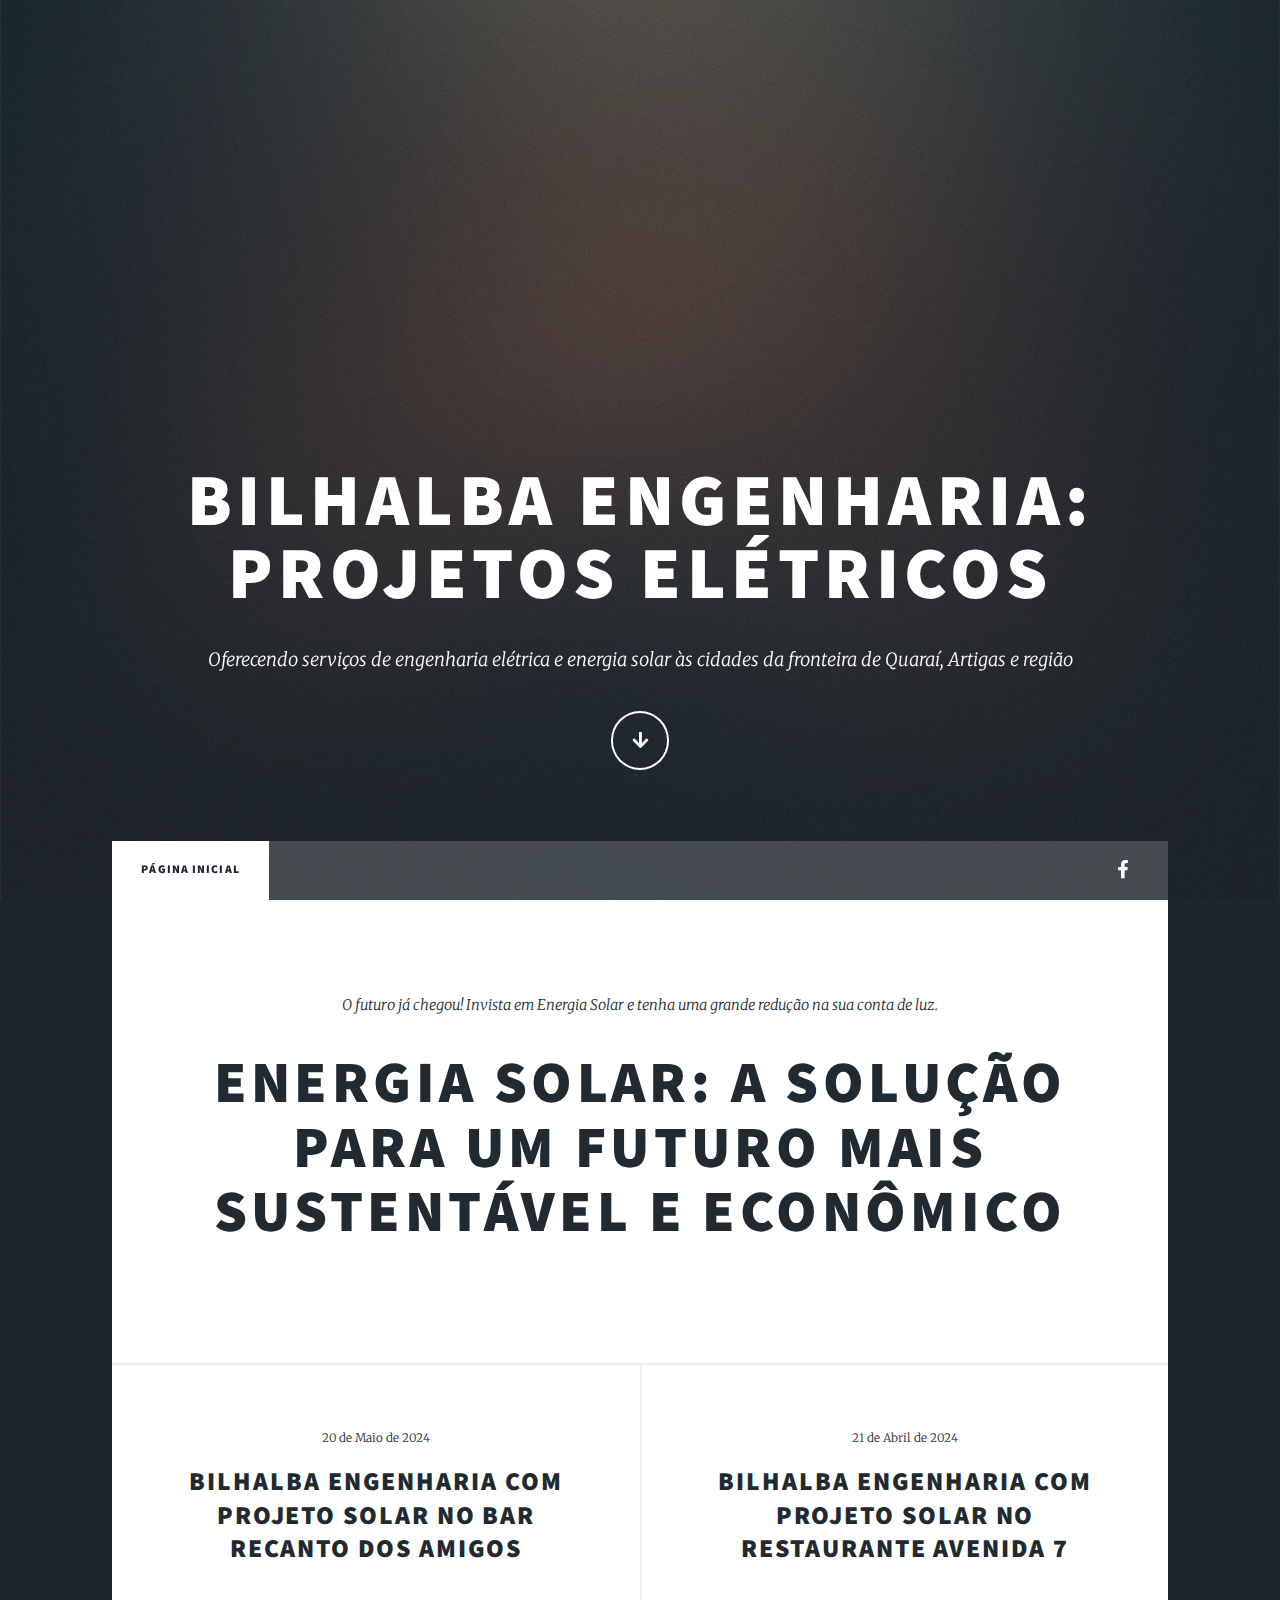
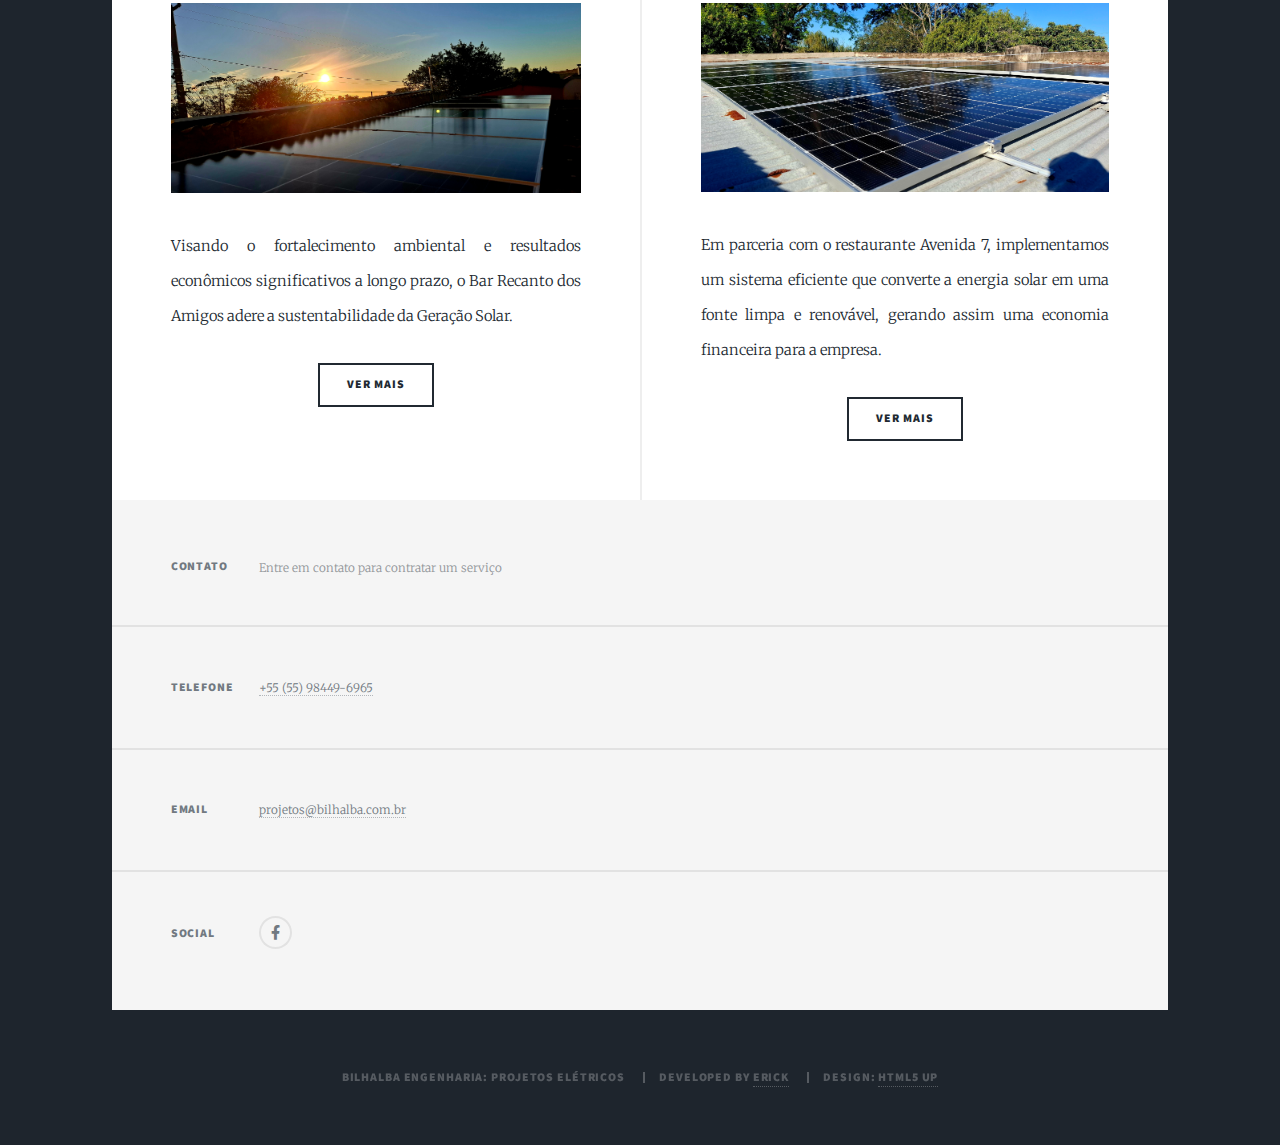
<file: index.html>
<!DOCTYPE HTML>
<!--
	Massively by HTML5 UP
	html5up.net | @ajlkn
	Free for personal and commercial use under the CCA 3.0 license (html5up.net/license)
-->
<html>

<head>
	<title>Bilhalba Engenharia: Projetos Elétricos</title>
	<meta charset="utf-8" />
	<meta name="viewport" content="width=device-width, initial-scale=1, user-scalable=no" />
	<link rel="stylesheet" href="assets/css/main.css" />
	<meta name="description"
		content="Oferecendo serviços de engenharia elétrica e energia solar às cidades da fronteira de Quaraí, Artigas e região">
	<meta name="og:title" property="og:title" content="Bilhalba Engenharia: Projetos Elétricos">
	<meta name="og:description" property="og:description"
		content="Oferecendo serviços de engenharia elétrica e energia solar às cidades da fronteira de Quaraí, Artigas e região">
	<meta name="robots" content="index, follow">
	<noscript>
		<link rel="stylesheet" href="assets/css/noscript.css" />
	</noscript>
</head>

<body class="is-preload">

	<!-- Wrapper -->
	<div id="wrapper" class="fade-in">

		<!-- Intro -->
		<div id="intro">
			<h1>Bilhalba Engenharia: <br />
				Projetos Elétricos</h1>
			<p>Oferecendo serviços de engenharia elétrica e energia solar às cidades da fronteira de Quaraí, Artigas e
				região
			<ul class="actions">
				<li><a href="#header" class="button icon solid solo fa-arrow-down scrolly">Continue</a></li>
			</ul>
		</div>

		<!-- Header -->
		<header id="header">
			<a href="/" class="logo">Bilhalba Engenharia: Projetos Elétricos</a>
		</header>

		<!-- Nav -->
		<nav id="nav">
			<ul class="links">
				<li class="active"><a href="/">Página Inicial</a></li>
			</ul>
			<ul class="icons">
				<!-- <li><a href="#" class="icon brands fa-twitter"><span class="label">Twitter</span></a></li> -->
				<li><a href="https://www.facebook.com/josenewtoncoffy.bilhalba" class="icon brands fa-facebook-f"><span
							class="label">Facebook</span></a></li>
				<!-- <li><a href="#" class="icon brands fa-instagram"><span class="label">Instagram</span></a></li> -->
				<!-- <li><a href="#" class="icon brands fa-github"><span class="label">GitHub</span></a></li> -->
			</ul>
		</nav>

		<!-- Main -->
		<div id="main">

			<!-- Featured Post -->
			<article class="post featured">
				<header class="major">
					<!-- <span class="date">April 25, 2017</span> -->
					<p>O futuro já chegou! Invista em Energia Solar e tenha uma grande redução na sua conta de luz.</p>
					<h2>Energia Solar: A solução para um futuro mais sustentável e econômico</h2>
				</header>
				<!-- <a href="#" class="image main"><img src="images/pic01.jpg" alt="" /></a> -->
				<!-- <ul class="actions special">
					<li><a href="#" class="button large">Full Story</a></li>
				</ul> -->
			</article>

			<!-- Posts -->
			<section class="posts">
				<article>
					<header>
						<span class="date">20 de Maio de 2024</span>
						<h2><a href="/projetos/recanto_dos_amigos.html">Bilhalba Engenharia com Projeto Solar no Bar
								Recanto dos Amigos</a></h2>
					</header>
					<a href="/projetos/recanto_dos_amigos.html" class="image fit"><img
							src="projetos/recanto_dos_amigos/main.jpg" alt="" /></a>
					<p>Visando o fortalecimento ambiental e resultados econômicos significativos a longo prazo, o Bar
						Recanto dos Amigos adere a sustentabilidade da Geração Solar.</p>
					<ul class="actions special">
						<li><a href="/projetos/recanto_dos_amigos.html" class="button">Ver Mais</a></li>
					</ul>
				</article>
				<article>
					<header>
						<span class="date">21 de Abril de 2024</span>
						<h2><a href="/projetos/avenida_7.html">Bilhalba Engenharia com Projeto Solar no Restaurante
								Avenida 7</a></h2>
					</header>
					<a href="/projetos/avenida_7.html" class="image fit"><img src="projetos/avenida_7/main.jpg"
							alt="" /></a>
					<p>Em parceria com o restaurante Avenida 7, implementamos um sistema eficiente que converte a
						energia solar em uma fonte limpa e renovável, gerando assim uma economia financeira para a
						empresa.</p>
					<ul class="actions special">
						<li><a href="/projetos/avenida_7.html" class="button">Ver Mais</a></li>
					</ul>
				</article>
			</section>

			<!-- Footer -->
			<!-- <footer>
				<div class="pagination">
					<a href="#" class="previous">Prev</a>
					<a href="#" class="page active">1</a>
					<a href="#" class="page">2</a>
					<a href="#" class="page">3</a>
					<span class="extra">&hellip;</span>
					<a href="#" class="page">8</a>
					<a href="#" class="page">9</a>
					<a href="#" class="page">10</a>
					<a href="#" class="next">Next</a>
				</div>
			</footer> -->

		</div>

		<!-- Footer -->
		<footer id="footer">
			<section class="split contact">
				<section class="alt">
					<h3>Contato</h3>
					<p>Entre em contato para contratar um serviço</p>
				</section>
				<section>
					<h3>Telefone</h3>
					<p><a href="tel:+5555984496965">+55 (55) 98449-6965</a></p>
				</section>
				<section>
					<h3>Email</h3>
					<p><a href="mailto:projetos@bilhalba.com.br">projetos@bilhalba.com.br</a></p>
				</section>
				<section>
					<h3>Social</h3>
					<ul class="icons alt">
						<!-- <li><a href="#" class="icon brands alt fa-twitter"><span class="label">Twitter</span></a></li> -->
						<li><a href="https://www.facebook.com/josenewtoncoffy.bilhalba"
								class="icon brands alt fa-facebook-f"><span class="label">Facebook</span></a>
						</li>
						<!-- <li><a href="#" class="icon brands alt fa-instagram"><span class="label">Instagram</span></a> -->
						</li>
						<!-- <li><a href="#" class="icon brands alt fa-github"><span class="label">GitHub</span></a></li> -->
					</ul>
				</section>
			</section>
		</footer>

		<!-- Copyright -->
		<div id="copyright">
			<ul>
				<li>Bilhalba Engenharia: Projetos Elétricos</li>
				<li>Developed By <a href="https://thedevick.vercel.app">Erick</a></li>
				<li>Design: <a href="https://html5up.net">HTML5 UP</a></li>
			</ul>
		</div>
	</div>

	<!-- Scripts -->
	<script src="assets/js/jquery.min.js"></script>
	<script src="assets/js/jquery.scrollex.min.js"></script>
	<script src="assets/js/jquery.scrolly.min.js"></script>
	<script src="assets/js/browser.min.js"></script>
	<script src="assets/js/breakpoints.min.js"></script>
	<script src="assets/js/util.js"></script>
	<script src="assets/js/main.js"></script>

</body>

</html>
</file>
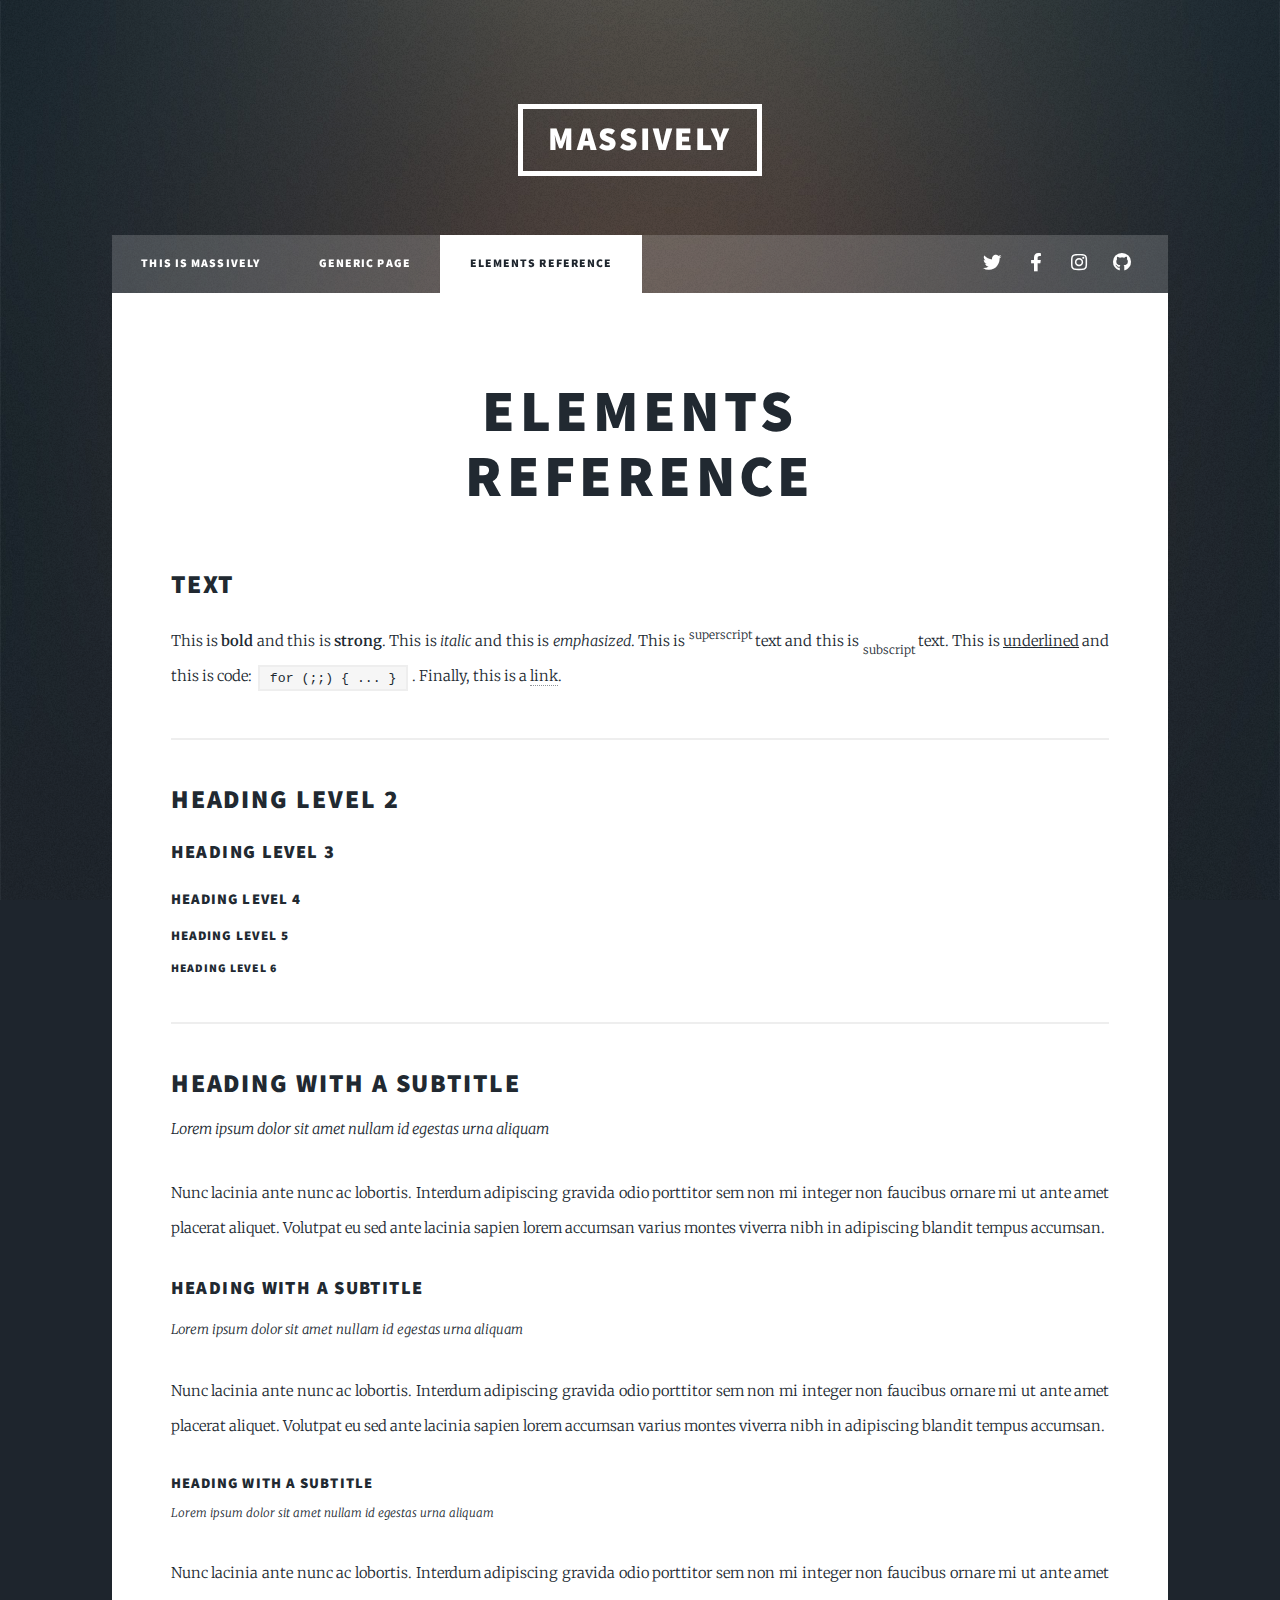
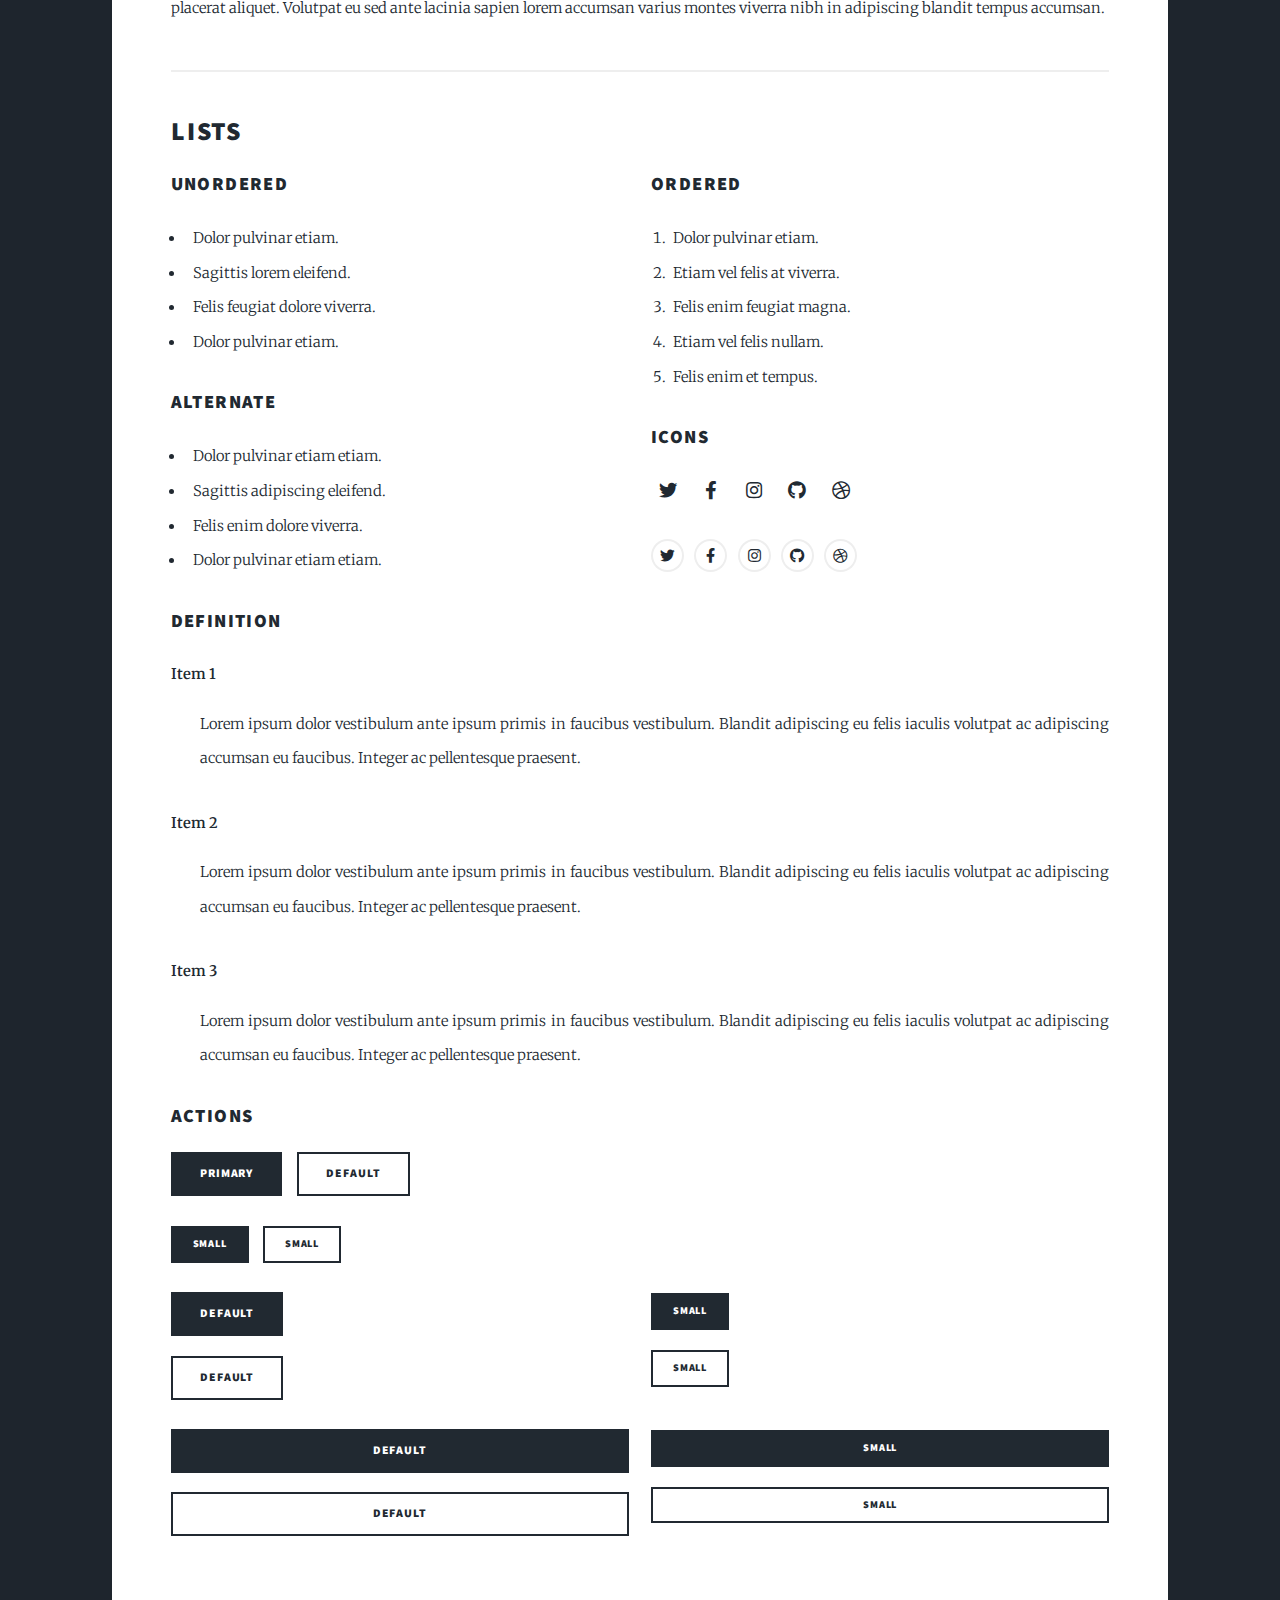
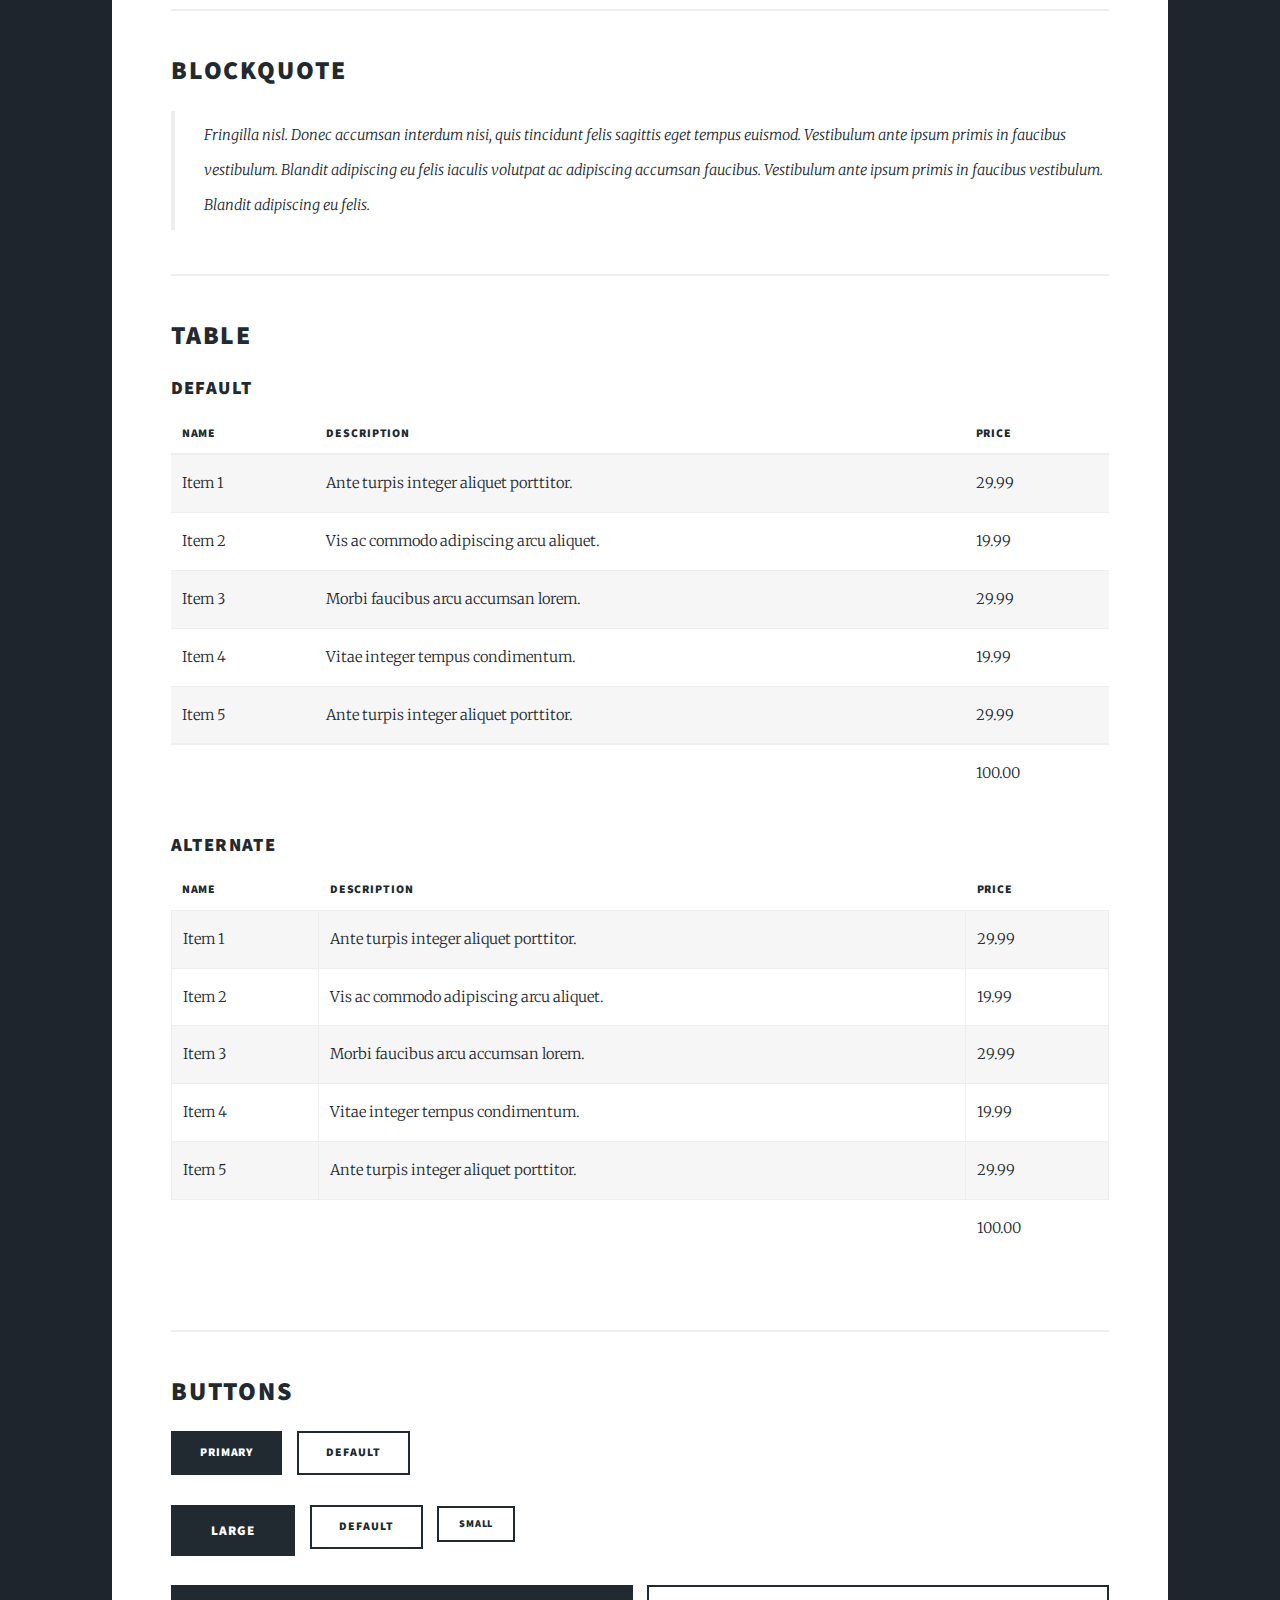
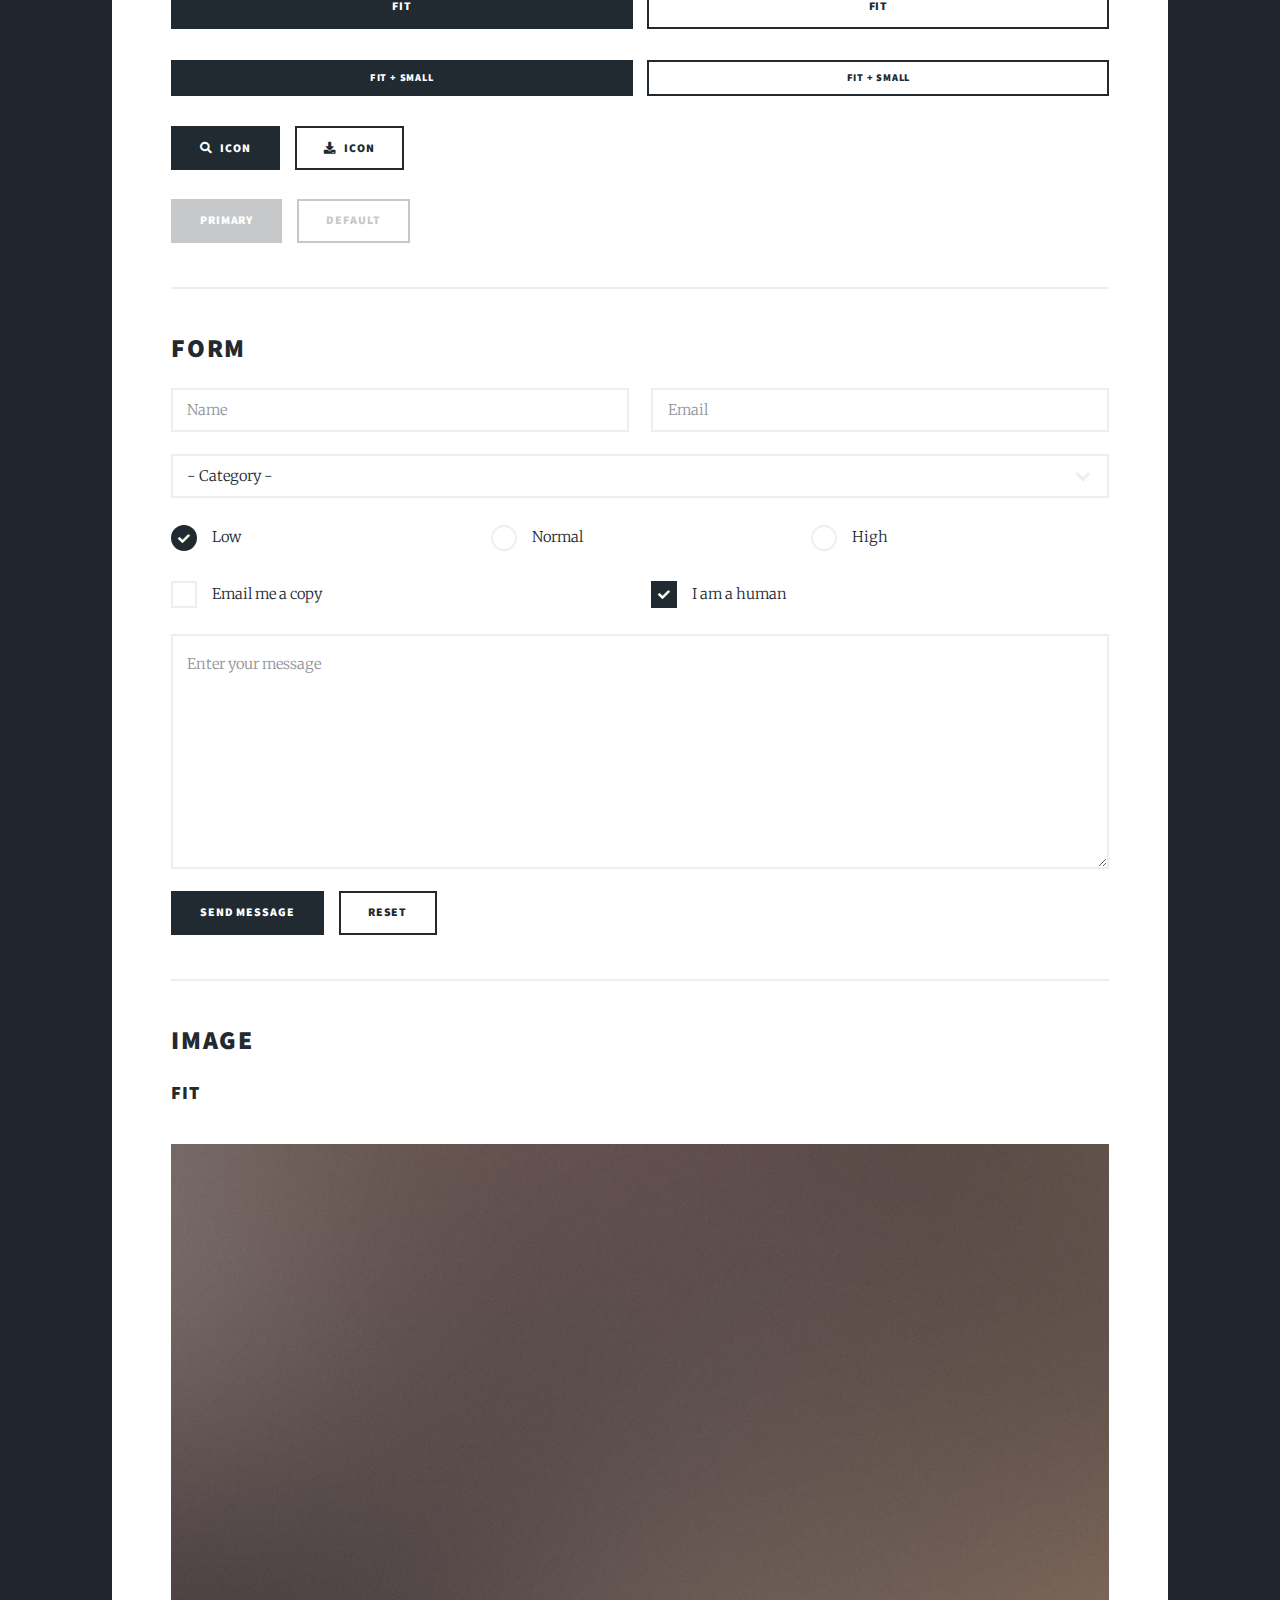
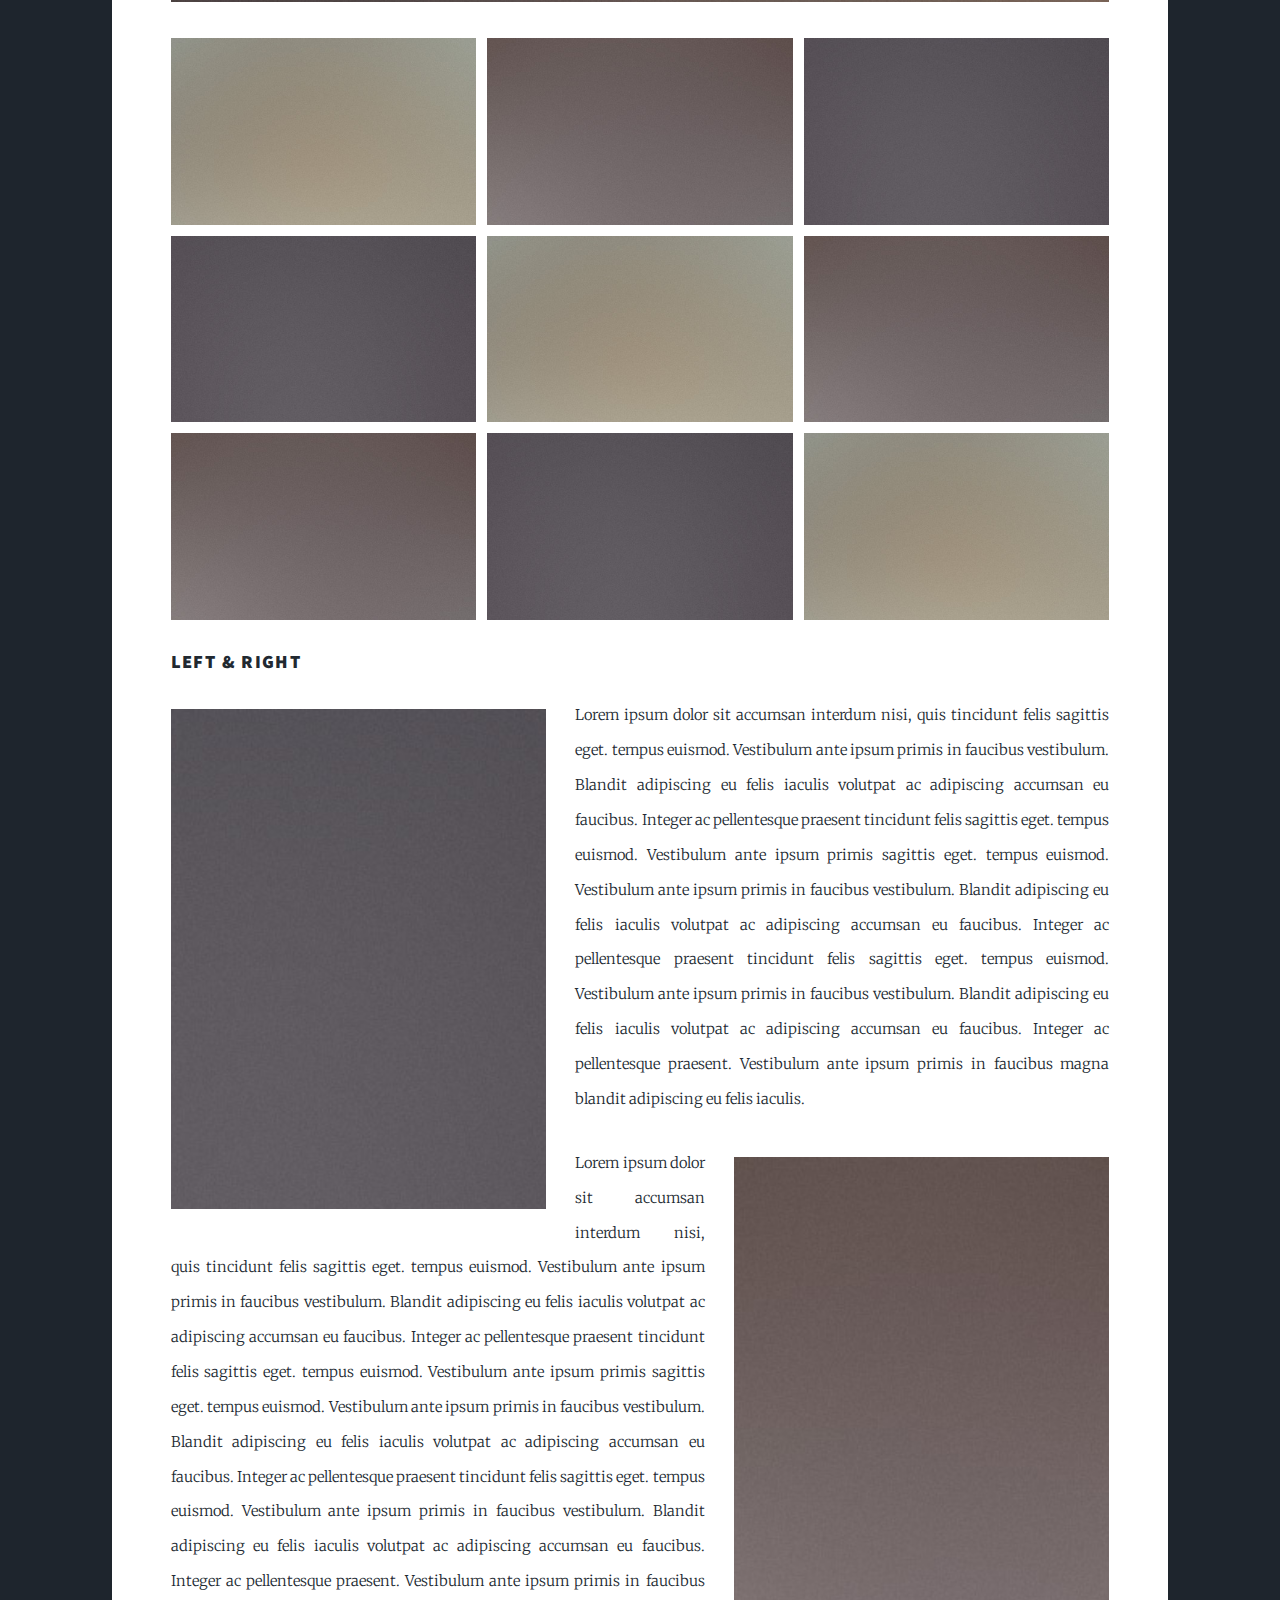
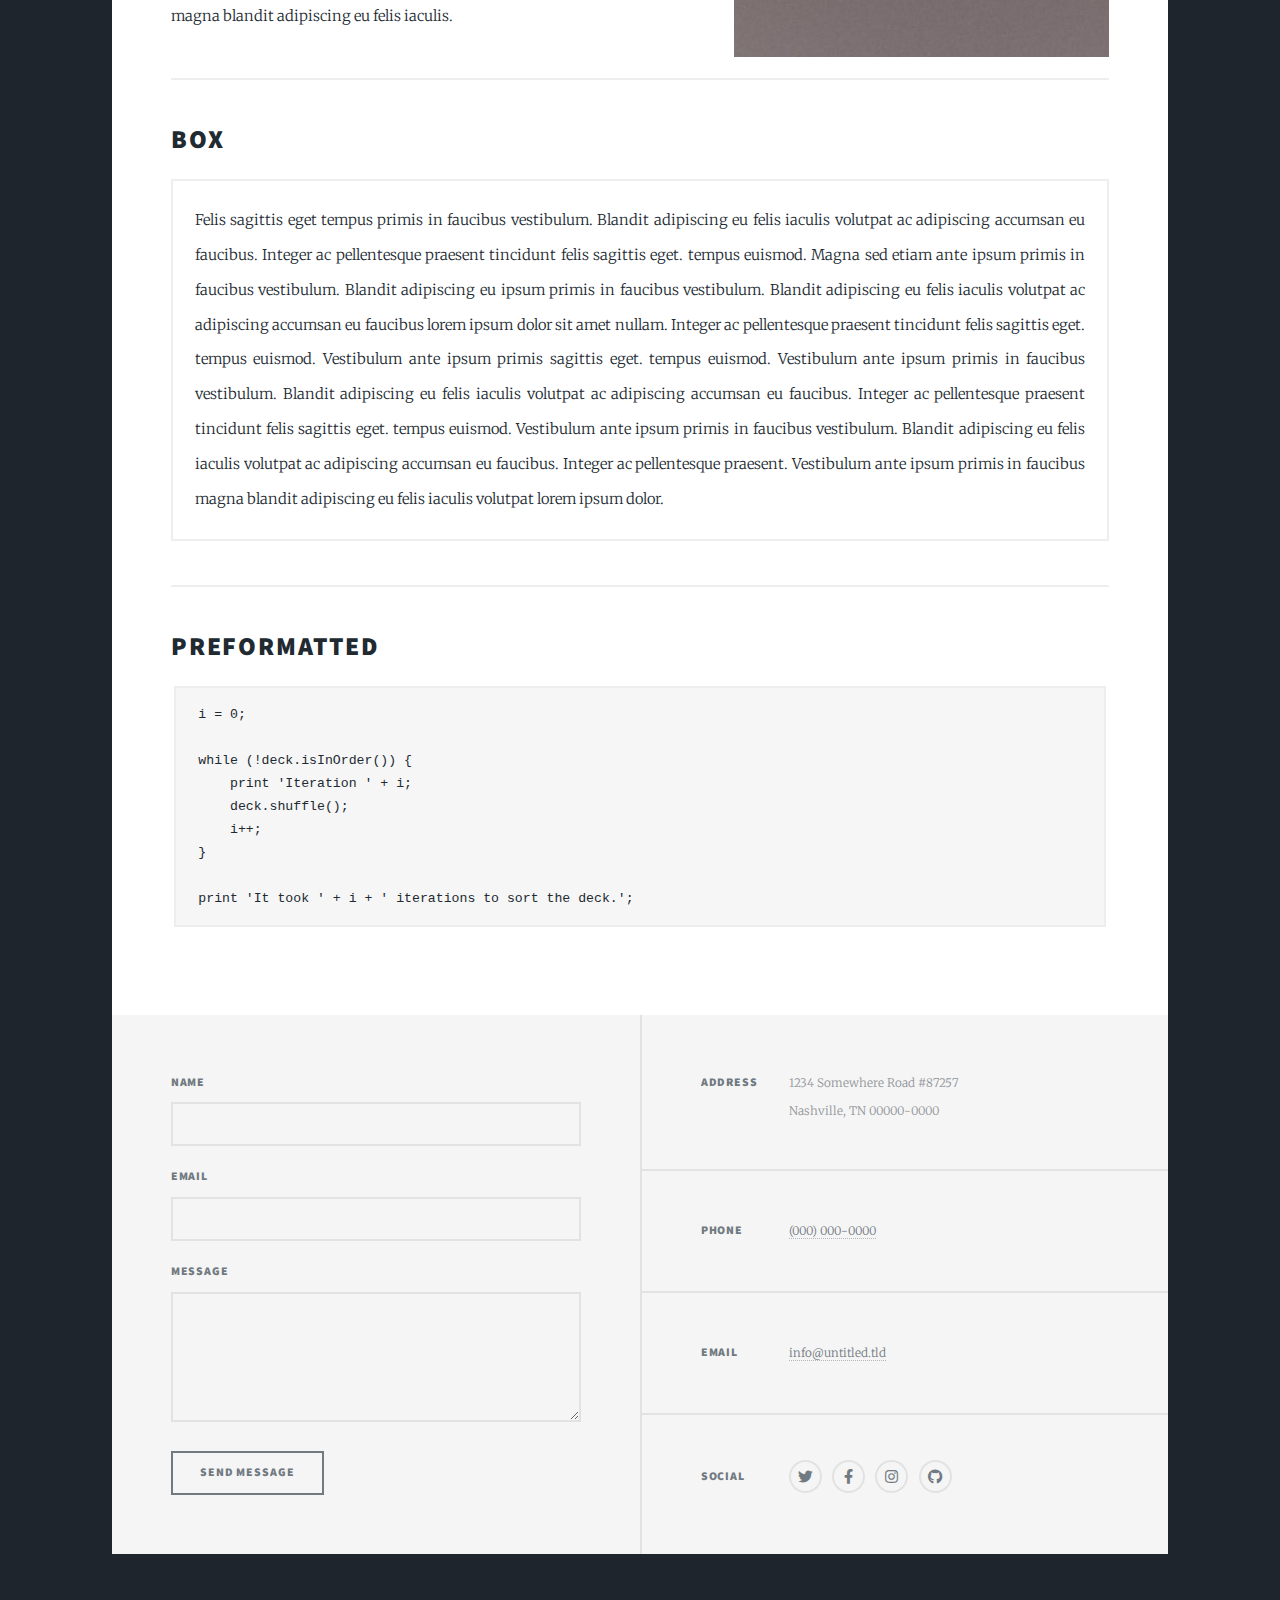
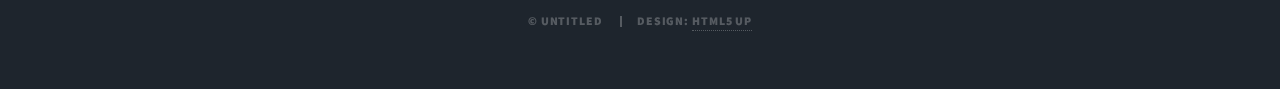
<file: elements.html>
<!DOCTYPE HTML>
<!--
	Massively by HTML5 UP
	html5up.net | @ajlkn
	Free for personal and commercial use under the CCA 3.0 license (html5up.net/license)
-->
<html>

<head>
	<title>Elements Reference - Massively by HTML5 UP</title>
	<meta charset="utf-8" />
	<meta name="viewport" content="width=device-width, initial-scale=1, user-scalable=no" />
	<link rel="stylesheet" href="assets/css/main.css" />
	<noscript>
		<link rel="stylesheet" href="assets/css/noscript.css" />
	</noscript>
</head>

<body class="is-preload">

	<!-- Wrapper -->
	<div id="wrapper">

		<!-- Header -->
		<header id="header">
			<a href="/" class="logo">Massively</a>
		</header>

		<!-- Nav -->
		<nav id="nav">
			<ul class="links">
				<li><a href="/">This is Massively</a></li>
				<li><a href="generic.html">Generic Page</a></li>
				<li class="active"><a href="elements.html">Elements Reference</a></li>
			</ul>
			<ul class="icons">
				<li><a href="#" class="icon brands fa-twitter"><span class="label">Twitter</span></a></li>
				<li><a href="#" class="icon brands fa-facebook-f"><span class="label">Facebook</span></a></li>
				<li><a href="#" class="icon brands fa-instagram"><span class="label">Instagram</span></a></li>
				<li><a href="#" class="icon brands fa-github"><span class="label">GitHub</span></a></li>
			</ul>
		</nav>

		<!-- Main -->
		<div id="main">

			<!-- Post -->
			<section class="post">
				<header class="major">
					<h1>Elements<br />
						Reference</h1>
				</header>

				<!-- Text stuff -->
				<h2>Text</h2>
				<p>This is <b>bold</b> and this is <strong>strong</strong>. This is <i>italic</i> and this is
					<em>emphasized</em>.
					This is <sup>superscript</sup> text and this is <sub>subscript</sub> text.
					This is <u>underlined</u> and this is code: <code>for (;;) { ... }</code>.
					Finally, this is a <a href="#">link</a>.
				</p>
				<hr />
				<h2>Heading Level 2</h2>
				<h3>Heading Level 3</h3>
				<h4>Heading Level 4</h4>
				<h5>Heading Level 5</h5>
				<h6>Heading Level 6</h6>
				<hr />
				<header>
					<h2>Heading with a Subtitle</h2>
					<p>Lorem ipsum dolor sit amet nullam id egestas urna aliquam</p>
				</header>
				<p>Nunc lacinia ante nunc ac lobortis. Interdum adipiscing gravida odio porttitor sem non mi integer non
					faucibus ornare mi ut ante amet placerat aliquet. Volutpat eu sed ante lacinia sapien lorem accumsan
					varius montes viverra nibh in adipiscing blandit tempus accumsan.</p>
				<header>
					<h3>Heading with a Subtitle</h3>
					<p>Lorem ipsum dolor sit amet nullam id egestas urna aliquam</p>
				</header>
				<p>Nunc lacinia ante nunc ac lobortis. Interdum adipiscing gravida odio porttitor sem non mi integer non
					faucibus ornare mi ut ante amet placerat aliquet. Volutpat eu sed ante lacinia sapien lorem accumsan
					varius montes viverra nibh in adipiscing blandit tempus accumsan.</p>
				<header>
					<h4>Heading with a Subtitle</h4>
					<p>Lorem ipsum dolor sit amet nullam id egestas urna aliquam</p>
				</header>
				<p>Nunc lacinia ante nunc ac lobortis. Interdum adipiscing gravida odio porttitor sem non mi integer non
					faucibus ornare mi ut ante amet placerat aliquet. Volutpat eu sed ante lacinia sapien lorem accumsan
					varius montes viverra nibh in adipiscing blandit tempus accumsan.</p>

				<hr />

				<!-- Lists -->
				<h2>Lists</h2>
				<div class="row">
					<div class="col-6 col-12-small">

						<h3>Unordered</h3>
						<ul>
							<li>Dolor pulvinar etiam.</li>
							<li>Sagittis lorem eleifend.</li>
							<li>Felis feugiat dolore viverra.</li>
							<li>Dolor pulvinar etiam.</li>
						</ul>

						<h3>Alternate</h3>
						<ul class="alt">
							<li>Dolor pulvinar etiam etiam.</li>
							<li>Sagittis adipiscing eleifend.</li>
							<li>Felis enim dolore viverra.</li>
							<li>Dolor pulvinar etiam etiam.</li>
						</ul>

					</div>
					<div class="col-6 col-12-small">

						<h3>Ordered</h3>
						<ol>
							<li>Dolor pulvinar etiam.</li>
							<li>Etiam vel felis at viverra.</li>
							<li>Felis enim feugiat magna.</li>
							<li>Etiam vel felis nullam.</li>
							<li>Felis enim et tempus.</li>
						</ol>

						<h3>Icons</h3>
						<ul class="icons">
							<li><a href="#" class="icon brands fa-twitter"><span class="label">Twitter</span></a></li>
							<li><a href="#" class="icon brands fa-facebook-f"><span class="label">Facebook</span></a>
							</li>
							<li><a href="#" class="icon brands fa-instagram"><span class="label">Instagram</span></a>
							</li>
							<li><a href="#" class="icon brands fa-github"><span class="label">Github</span></a></li>
							<li><a href="#" class="icon brands fa-dribbble"><span class="label">Dribbble</span></a></li>
						</ul>
						<ul class="icons alt">
							<li><a href="#" class="icon brands alt fa-twitter"><span class="label">Twitter</span></a>
							</li>
							<li><a href="#" class="icon brands alt fa-facebook-f"><span
										class="label">Facebook</span></a></li>
							<li><a href="#" class="icon brands alt fa-instagram"><span
										class="label">Instagram</span></a></li>
							<li><a href="#" class="icon brands alt fa-github"><span class="label">Github</span></a></li>
							<li><a href="#" class="icon brands alt fa-dribbble"><span class="label">Dribbble</span></a>
							</li>
						</ul>

					</div>
				</div>
				<h3>Definition</h3>
				<dl>
					<dt>Item 1</dt>
					<dd>
						<p>Lorem ipsum dolor vestibulum ante ipsum primis in faucibus vestibulum. Blandit adipiscing eu
							felis iaculis volutpat ac adipiscing accumsan eu faucibus. Integer ac pellentesque praesent.
						</p>
					</dd>
					<dt>Item 2</dt>
					<dd>
						<p>Lorem ipsum dolor vestibulum ante ipsum primis in faucibus vestibulum. Blandit adipiscing eu
							felis iaculis volutpat ac adipiscing accumsan eu faucibus. Integer ac pellentesque praesent.
						</p>
					</dd>
					<dt>Item 3</dt>
					<dd>
						<p>Lorem ipsum dolor vestibulum ante ipsum primis in faucibus vestibulum. Blandit adipiscing eu
							felis iaculis volutpat ac adipiscing accumsan eu faucibus. Integer ac pellentesque praesent.
						</p>
					</dd>
				</dl>

				<h3>Actions</h3>
				<ul class="actions">
					<li><a href="#" class="button primary">Primary</a></li>
					<li><a href="#" class="button">Default</a></li>
				</ul>
				<ul class="actions small">
					<li><a href="#" class="button primary small">Small</a></li>
					<li><a href="#" class="button small">Small</a></li>
				</ul>
				<div class="row">
					<div class="col-6 col-12-small">
						<ul class="actions stacked">
							<li><a href="#" class="button primary">Default</a></li>
							<li><a href="#" class="button">Default</a></li>
						</ul>
					</div>
					<div class="col-6 col-12-small">
						<ul class="actions stacked">
							<li><a href="#" class="button primary small">Small</a></li>
							<li><a href="#" class="button small">Small</a></li>
						</ul>
					</div>
				</div>
				<div class="row">
					<div class="col-6 col-12-small">
						<ul class="actions stacked">
							<li><a href="#" class="button primary fit">Default</a></li>
							<li><a href="#" class="button fit">Default</a></li>
						</ul>
					</div>
					<div class="col-6 col-12-small">
						<ul class="actions stacked">
							<li><a href="#" class="button primary small fit">Small</a></li>
							<li><a href="#" class="button small fit">Small</a></li>
						</ul>
					</div>
				</div>

				<hr />

				<!-- Blockquote -->
				<h2>Blockquote</h2>
				<blockquote>Fringilla nisl. Donec accumsan interdum nisi, quis tincidunt felis sagittis eget tempus
					euismod. Vestibulum ante ipsum primis in faucibus vestibulum. Blandit adipiscing eu felis iaculis
					volutpat ac adipiscing accumsan faucibus. Vestibulum ante ipsum primis in faucibus vestibulum.
					Blandit adipiscing eu felis.</blockquote>

				<hr />

				<!-- Table -->
				<h2>Table</h2>

				<h3>Default</h3>
				<div class="table-wrapper">
					<table>
						<thead>
							<tr>
								<th>Name</th>
								<th>Description</th>
								<th>Price</th>
							</tr>
						</thead>
						<tbody>
							<tr>
								<td>Item 1</td>
								<td>Ante turpis integer aliquet porttitor.</td>
								<td>29.99</td>
							</tr>
							<tr>
								<td>Item 2</td>
								<td>Vis ac commodo adipiscing arcu aliquet.</td>
								<td>19.99</td>
							</tr>
							<tr>
								<td>Item 3</td>
								<td> Morbi faucibus arcu accumsan lorem.</td>
								<td>29.99</td>
							</tr>
							<tr>
								<td>Item 4</td>
								<td>Vitae integer tempus condimentum.</td>
								<td>19.99</td>
							</tr>
							<tr>
								<td>Item 5</td>
								<td>Ante turpis integer aliquet porttitor.</td>
								<td>29.99</td>
							</tr>
						</tbody>
						<tfoot>
							<tr>
								<td colspan="2"></td>
								<td>100.00</td>
							</tr>
						</tfoot>
					</table>
				</div>

				<h3>Alternate</h3>
				<div class="table-wrapper">
					<table class="alt">
						<thead>
							<tr>
								<th>Name</th>
								<th>Description</th>
								<th>Price</th>
							</tr>
						</thead>
						<tbody>
							<tr>
								<td>Item 1</td>
								<td>Ante turpis integer aliquet porttitor.</td>
								<td>29.99</td>
							</tr>
							<tr>
								<td>Item 2</td>
								<td>Vis ac commodo adipiscing arcu aliquet.</td>
								<td>19.99</td>
							</tr>
							<tr>
								<td>Item 3</td>
								<td> Morbi faucibus arcu accumsan lorem.</td>
								<td>29.99</td>
							</tr>
							<tr>
								<td>Item 4</td>
								<td>Vitae integer tempus condimentum.</td>
								<td>19.99</td>
							</tr>
							<tr>
								<td>Item 5</td>
								<td>Ante turpis integer aliquet porttitor.</td>
								<td>29.99</td>
							</tr>
						</tbody>
						<tfoot>
							<tr>
								<td colspan="2"></td>
								<td>100.00</td>
							</tr>
						</tfoot>
					</table>
				</div>

				<hr />

				<!-- Buttons -->
				<h2>Buttons</h2>
				<ul class="actions">
					<li><a href="#" class="button primary">Primary</a></li>
					<li><a href="#" class="button">Default</a></li>
				</ul>
				<ul class="actions">
					<li><a href="#" class="button primary large">Large</a></li>
					<li><a href="#" class="button">Default</a></li>
					<li><a href="#" class="button small">Small</a></li>
				</ul>
				<ul class="actions fit">
					<li><a href="#" class="button primary fit">Fit</a></li>
					<li><a href="#" class="button fit">Fit</a></li>
				</ul>
				<ul class="actions fit small">
					<li><a href="#" class="button primary fit small">Fit + Small</a></li>
					<li><a href="#" class="button fit small">Fit + Small</a></li>
				</ul>
				<ul class="actions">
					<li><a href="#" class="button primary icon solid fa-search">Icon</a></li>
					<li><a href="#" class="button icon solid fa-download">Icon</a></li>
				</ul>
				<ul class="actions">
					<li><span class="button primary disabled">Primary</span></li>
					<li><span class="button disabled">Default</span></li>
				</ul>

				<hr />

				<!-- Form -->
				<h2>Form</h2>

				<form method="post" action="#">
					<div class="row gtr-uniform">
						<div class="col-6 col-12-xsmall">
							<input type="text" name="demo-name" id="demo-name" value="" placeholder="Name" />
						</div>
						<div class="col-6 col-12-xsmall">
							<input type="email" name="demo-email" id="demo-email" value="" placeholder="Email" />
						</div>
						<!-- Break -->
						<div class="col-12">
							<select name="demo-category" id="demo-category">
								<option value="">- Category -</option>
								<option value="1">Manufacturing</option>
								<option value="1">Shipping</option>
								<option value="1">Administration</option>
								<option value="1">Human Resources</option>
							</select>
						</div>
						<!-- Break -->
						<div class="col-4 col-12-small">
							<input type="radio" id="demo-priority-low" name="demo-priority" checked>
							<label for="demo-priority-low">Low</label>
						</div>
						<div class="col-4 col-12-small">
							<input type="radio" id="demo-priority-normal" name="demo-priority">
							<label for="demo-priority-normal">Normal</label>
						</div>
						<div class="col-4 col-12-small">
							<input type="radio" id="demo-priority-high" name="demo-priority">
							<label for="demo-priority-high">High</label>
						</div>
						<!-- Break -->
						<div class="col-6 col-12-small">
							<input type="checkbox" id="demo-copy" name="demo-copy">
							<label for="demo-copy">Email me a copy</label>
						</div>
						<div class="col-6 col-12-small">
							<input type="checkbox" id="demo-human" name="demo-human" checked>
							<label for="demo-human">I am a human</label>
						</div>
						<!-- Break -->
						<div class="col-12">
							<textarea name="demo-message" id="demo-message" placeholder="Enter your message"
								rows="6"></textarea>
						</div>
						<!-- Break -->
						<div class="col-12">
							<ul class="actions">
								<li><input type="submit" value="Send Message" class="primary" /></li>
								<li><input type="reset" value="Reset" /></li>
							</ul>
						</div>
					</div>
				</form>

				<hr />

				<!-- Image -->
				<h2>Image</h2>

				<h3>Fit</h3>
				<span class="image fit"><img src="images/pic01.jpg" alt="" /></span>
				<div class="box alt">
					<div class="row gtr-50 gtr-uniform">
						<div class="col-4"><span class="image fit"><img src="images/pic02.jpg" alt="" /></span></div>
						<div class="col-4"><span class="image fit"><img src="images/pic03.jpg" alt="" /></span></div>
						<div class="col-4"><span class="image fit"><img src="images/pic04.jpg" alt="" /></span></div>
						<!-- Break -->
						<div class="col-4"><span class="image fit"><img src="images/pic04.jpg" alt="" /></span></div>
						<div class="col-4"><span class="image fit"><img src="images/pic02.jpg" alt="" /></span></div>
						<div class="col-4"><span class="image fit"><img src="images/pic03.jpg" alt="" /></span></div>
						<!-- Break -->
						<div class="col-4"><span class="image fit"><img src="images/pic03.jpg" alt="" /></span></div>
						<div class="col-4"><span class="image fit"><img src="images/pic04.jpg" alt="" /></span></div>
						<div class="col-4"><span class="image fit"><img src="images/pic02.jpg" alt="" /></span></div>
					</div>
				</div>

				<h3>Left &amp; Right</h3>
				<p><span class="image left"><img src="images/pic08.jpg" alt="" /></span>Lorem ipsum dolor sit accumsan
					interdum nisi, quis tincidunt felis sagittis eget. tempus euismod. Vestibulum ante ipsum primis in
					faucibus vestibulum. Blandit adipiscing eu felis iaculis volutpat ac adipiscing accumsan eu
					faucibus. Integer ac pellentesque praesent tincidunt felis sagittis eget. tempus euismod. Vestibulum
					ante ipsum primis sagittis eget. tempus euismod. Vestibulum ante ipsum primis in faucibus
					vestibulum. Blandit adipiscing eu felis iaculis volutpat ac adipiscing accumsan eu faucibus. Integer
					ac pellentesque praesent tincidunt felis sagittis eget. tempus euismod. Vestibulum ante ipsum primis
					in faucibus vestibulum. Blandit adipiscing eu felis iaculis volutpat ac adipiscing accumsan eu
					faucibus. Integer ac pellentesque praesent. Vestibulum ante ipsum primis in faucibus magna blandit
					adipiscing eu felis iaculis.</p>
				<p><span class="image right"><img src="images/pic09.jpg" alt="" /></span>Lorem ipsum dolor sit accumsan
					interdum nisi, quis tincidunt felis sagittis eget. tempus euismod. Vestibulum ante ipsum primis in
					faucibus vestibulum. Blandit adipiscing eu felis iaculis volutpat ac adipiscing accumsan eu
					faucibus. Integer ac pellentesque praesent tincidunt felis sagittis eget. tempus euismod. Vestibulum
					ante ipsum primis sagittis eget. tempus euismod. Vestibulum ante ipsum primis in faucibus
					vestibulum. Blandit adipiscing eu felis iaculis volutpat ac adipiscing accumsan eu faucibus. Integer
					ac pellentesque praesent tincidunt felis sagittis eget. tempus euismod. Vestibulum ante ipsum primis
					in faucibus vestibulum. Blandit adipiscing eu felis iaculis volutpat ac adipiscing accumsan eu
					faucibus. Integer ac pellentesque praesent. Vestibulum ante ipsum primis in faucibus magna blandit
					adipiscing eu felis iaculis.</p>

				<hr />

				<!-- Box -->
				<h2>Box</h2>
				<div class="box">
					<p>Felis sagittis eget tempus primis in faucibus vestibulum. Blandit adipiscing eu felis iaculis
						volutpat ac adipiscing accumsan eu faucibus. Integer ac pellentesque praesent tincidunt felis
						sagittis eget. tempus euismod. Magna sed etiam ante ipsum primis in faucibus vestibulum. Blandit
						adipiscing eu ipsum primis in faucibus vestibulum. Blandit adipiscing eu felis iaculis volutpat
						ac adipiscing accumsan eu faucibus lorem ipsum dolor sit amet nullam. Integer ac pellentesque
						praesent tincidunt felis sagittis eget. tempus euismod. Vestibulum ante ipsum primis sagittis
						eget. tempus euismod. Vestibulum ante ipsum primis in faucibus vestibulum. Blandit adipiscing eu
						felis iaculis volutpat ac adipiscing accumsan eu faucibus. Integer ac pellentesque praesent
						tincidunt felis sagittis eget. tempus euismod. Vestibulum ante ipsum primis in faucibus
						vestibulum. Blandit adipiscing eu felis iaculis volutpat ac adipiscing accumsan eu faucibus.
						Integer ac pellentesque praesent. Vestibulum ante ipsum primis in faucibus magna blandit
						adipiscing eu felis iaculis volutpat lorem ipsum dolor.</p>
				</div>

				<hr />

				<!-- Preformatted Code -->
				<h2>Preformatted</h2>
				<pre><code>i = 0;

while (!deck.isInOrder()) {
    print 'Iteration ' + i;
    deck.shuffle();
    i++;
}

print 'It took ' + i + ' iterations to sort the deck.';
</code></pre>

			</section>

		</div>

		<!-- Footer -->
		<footer id="footer">
			<section>
				<form method="post" action="#">
					<div class="fields">
						<div class="field">
							<label for="name">Name</label>
							<input type="text" name="name" id="name" />
						</div>
						<div class="field">
							<label for="email">Email</label>
							<input type="text" name="email" id="email" />
						</div>
						<div class="field">
							<label for="message">Message</label>
							<textarea name="message" id="message" rows="3"></textarea>
						</div>
					</div>
					<ul class="actions">
						<li><input type="submit" value="Send Message" /></li>
					</ul>
				</form>
			</section>
			<section class="split contact">
				<section class="alt">
					<h3>Address</h3>
					<p>1234 Somewhere Road #87257<br />
						Nashville, TN 00000-0000</p>
				</section>
				<section>
					<h3>Phone</h3>
					<p><a href="#">(000) 000-0000</a></p>
				</section>
				<section>
					<h3>Email</h3>
					<p><a href="#">info@untitled.tld</a></p>
				</section>
				<section>
					<h3>Social</h3>
					<ul class="icons alt">
						<li><a href="#" class="icon brands alt fa-twitter"><span class="label">Twitter</span></a></li>
						<li><a href="#" class="icon brands alt fa-facebook-f"><span class="label">Facebook</span></a>
						</li>
						<li><a href="#" class="icon brands alt fa-instagram"><span class="label">Instagram</span></a>
						</li>
						<li><a href="#" class="icon brands alt fa-github"><span class="label">GitHub</span></a></li>
					</ul>
				</section>
			</section>
		</footer>

		<!-- Copyright -->
		<div id="copyright">
			<ul>
				<li>&copy; Untitled</li>
				<li>Design: <a href="https://html5up.net">HTML5 UP</a></li>
			</ul>
		</div>

	</div>

	<!-- Scripts -->
	<script src="assets/js/jquery.min.js"></script>
	<script src="assets/js/jquery.scrollex.min.js"></script>
	<script src="assets/js/jquery.scrolly.min.js"></script>
	<script src="assets/js/browser.min.js"></script>
	<script src="assets/js/breakpoints.min.js"></script>
	<script src="assets/js/util.js"></script>
	<script src="assets/js/main.js"></script>

</body>

</html>
</file>
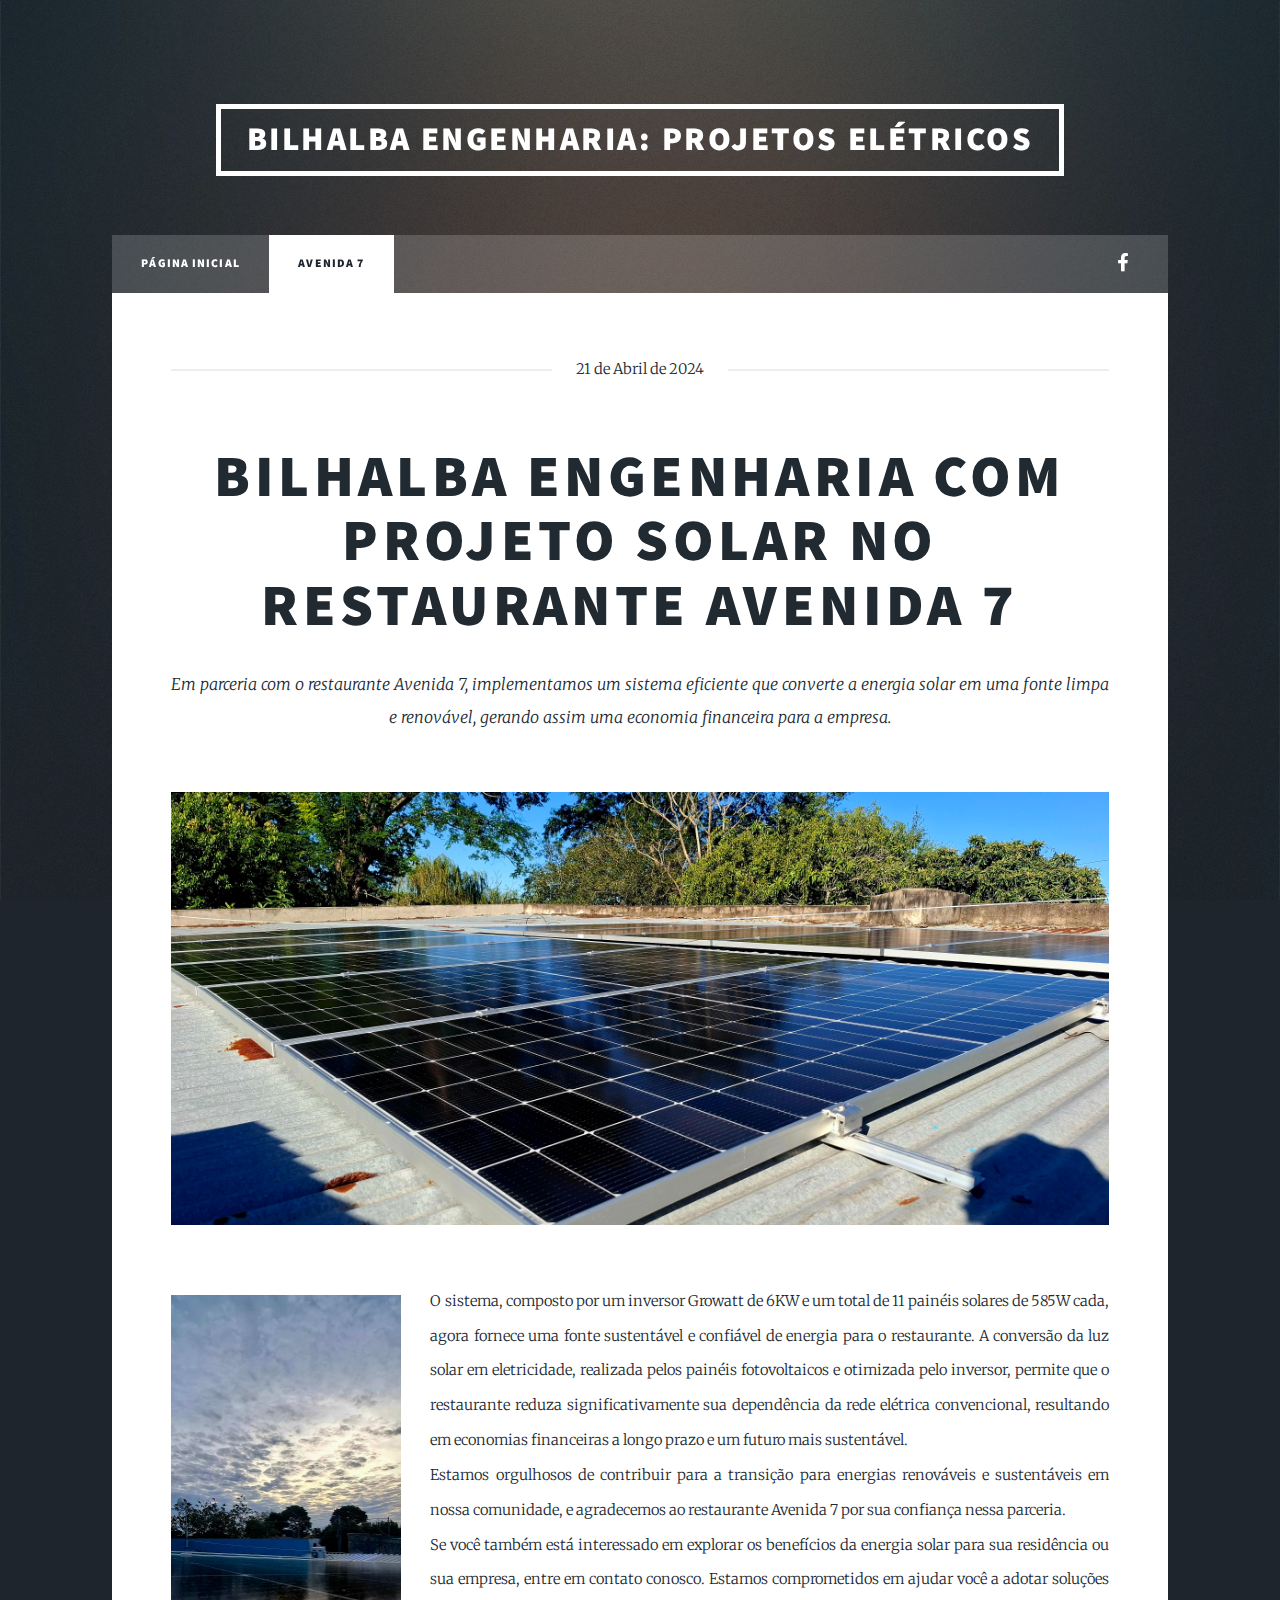
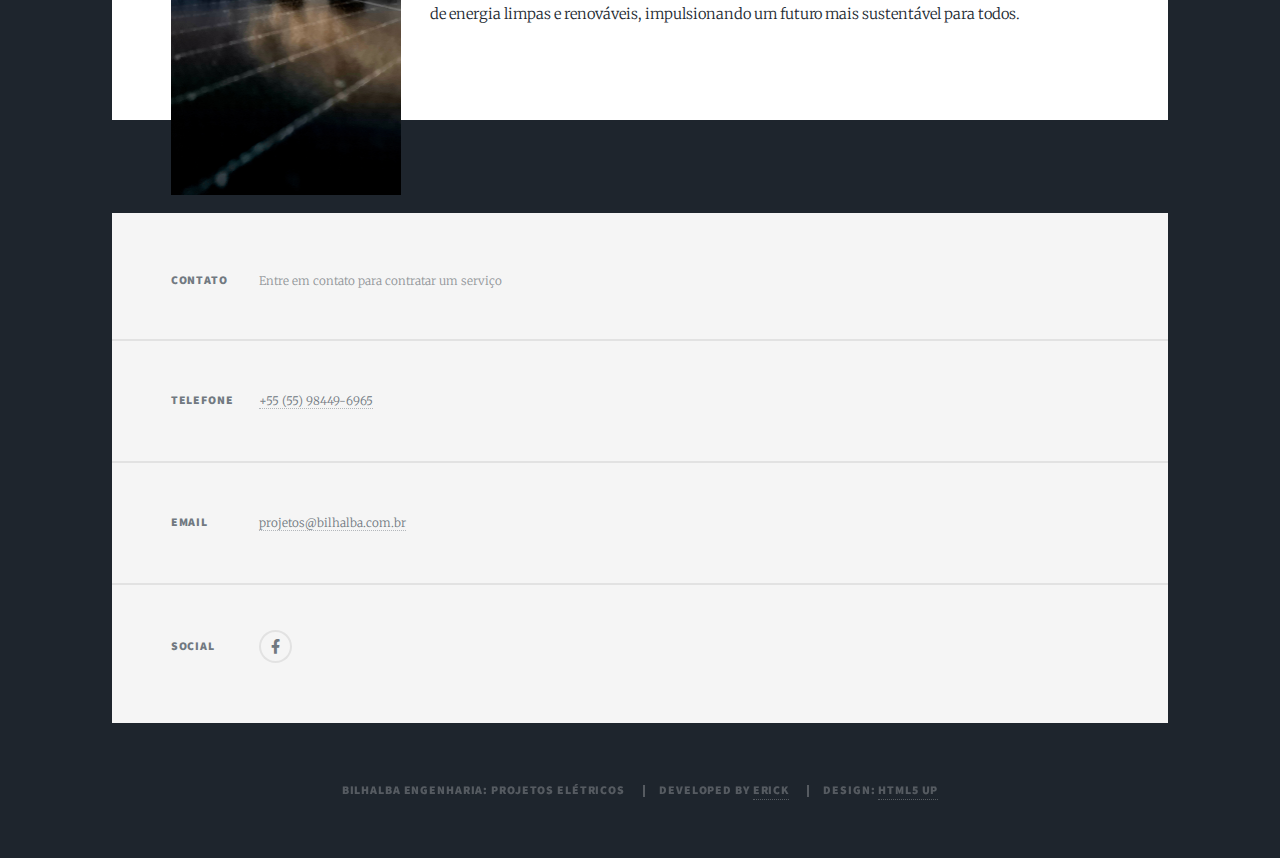
<file: projetos/avenida_7.html>
<!DOCTYPE HTML>
<!--
POST GENÉRICO
TROQUE OS DADOS "TEMPLATE_"
-->
<!--
	Massively by HTML5 UP
	html5up.net | @ajlkn
	Free for personal and commercial use under the CCA 3.0 license (html5up.net/license)
-->
<html>

<head>
    <title>Bilhalba Engenharia: Projetos Elétricos</title>
    <meta name="og:title" property="og:title" content="Bilhalba Engenharia com Projeto Solar no Restaurante Avenida 7">
    <meta name="description" content="Em parceria com o restaurante Avenida 7, implementamos um sistema eficiente que converte a energia solar em uma fonte limpa e renovável, gerando assim uma economia financeira para a empresa.">
    <meta name="og:description" property="og:description" content="Em parceria com o restaurante Avenida 7, implementamos um sistema eficiente que converte a energia solar em uma fonte limpa e renovável, gerando assim uma economia financeira para a empresa.">
    <meta property="og:image" content="avenida_7/main.jpg" />
    <meta charset="utf-8" />
    <meta name="viewport" content="width=device-width, initial-scale=1, user-scalable=no" />
    <link rel="stylesheet" href="/assets/css/main.css" />
    <meta name="robots" content="index, follow">
    <noscript>
        <link rel="stylesheet" href="/assets/css/noscript.css" />
    </noscript>
</head>

<body class="is-preload">

    <!-- Wrapper -->
    <div id="wrapper">

        <!-- Header -->
        <header id="header">
            <a href="/" class="logo">Bilhalba Engenharia: Projetos Elétricos</a>
        </header>

        <!-- Nav -->
        <nav id="nav">
            <ul class="links">
                <li><a href="/">Página Inicial</a></li>
                <li class="active"><a href="projetos/avenida_7.html">Avenida 7</a></li>
            </ul>
            <ul class="icons">
                <!-- <li><a href="#" class="icon brands fa-twitter"><span class="label">Twitter</span></a></li> -->
                <li><a href="https://www.facebook.com/josenewtoncoffy.bilhalba" class="icon brands fa-facebook-f"><span
                            class="label">Facebook</span></a></li>
                <!-- <li><a href="#" class="icon brands fa-instagram"><span class="label">Instagram</span></a></li> -->
                <!-- <li><a href="#" class="icon brands fa-github"><span class="label">GitHub</span></a></li> -->
            </ul>
        </nav>

        <!-- Main -->
        <div id="main">

            <!-- Post -->
            <section class="post">
                <header class="major">
                    <span class="date">21 de Abril de 2024</span>
                    <h1>Bilhalba Engenharia com Projeto Solar no Restaurante Avenida 7</h1>
                    <p>Em parceria com o restaurante Avenida 7, implementamos um sistema eficiente que converte a
                        energia solar em uma fonte limpa e renovável, gerando assim uma economia financeira para a
                        empresa.</p>
                </header>
                <div class="image main"><img src="avenida_7/main.jpg" alt="" /></div>
                <p><span class="image left"><img src="avenida_7/left.jpg" alt="" /></span>
                    O sistema, composto por um inversor Growatt de 6KW e um total de 11 painéis solares de 585W cada,
                    agora fornece uma fonte sustentável e confiável de energia para o restaurante. A conversão da luz
                    solar em eletricidade, realizada pelos painéis fotovoltaicos e otimizada pelo inversor, permite que
                    o restaurante reduza significativamente sua dependência da rede elétrica convencional, resultando em
                    economias financeiras a longo prazo e um futuro mais sustentável.<br>
                    Estamos orgulhosos de contribuir para a transição para energias renováveis e sustentáveis em nossa
                    comunidade, e agradecemos ao restaurante Avenida 7 por sua confiança nessa parceria.<br>
                    Se você também está interessado em explorar os benefícios da energia solar para sua residência ou
                    sua empresa, entre
                    em contato conosco. Estamos comprometidos em ajudar você a adotar soluções de energia
                    limpas e renováveis, impulsionando um futuro mais sustentável para todos.
                </p>
            </section>

        </div>

        <!-- Footer -->
        <footer id="footer">
            <section class="split contact">
                <section class="alt">
                    <h3>Contato</h3>
                    <p>Entre em contato para contratar um serviço</p>
                </section>
                <section>
                    <h3>Telefone</h3>
                    <p><a href="tel:+5555984496965">+55 (55) 98449-6965</a></p>
                </section>
                <section>
                    <h3>Email</h3>
                    <p><a href="mailto:projetos@bilhalba.com.br">projetos@bilhalba.com.br</a></p>
                </section>
                <section>
                    <h3>Social</h3>
                    <ul class="icons alt">
                        <!-- <li><a href="#" class="icon brands alt fa-twitter"><span class="label">Twitter</span></a></li> -->
                        <li><a href="https://www.facebook.com/josenewtoncoffy.bilhalba"
                                class="icon brands alt fa-facebook-f"><span class="label">Facebook</span></a>
                        </li>
                        <!-- <li><a href="#" class="icon brands alt fa-instagram"><span class="label">Instagram</span></a> -->
                        </li>
                        <!-- <li><a href="#" class="icon brands alt fa-github"><span class="label">GitHub</span></a></li> -->
                    </ul>
                </section>
            </section>
        </footer>

        <!-- Copyright -->
        <div id="copyright">
            <ul>
                <li>Bilhalba Engenharia: Projetos Elétricos</li>
                <li>Developed By <a href="https://thedevick.vercel.app">Erick</a></li>
                <li>Design: <a href="https://html5up.net">HTML5 UP</a></li>
            </ul>
        </div>

    </div>

    <!-- Scripts -->
    <script src="/assets/js/jquery.min.js"></script>
    <script src="/assets/js/jquery.scrollex.min.js"></script>
    <script src="/assets/js/jquery.scrolly.min.js"></script>
    <script src="/assets/js/browser.min.js"></script>
    <script src="/assets/js/breakpoints.min.js"></script>
    <script src="/assets/js/util.js"></script>
    <script src="/assets/js/main.js"></script>

</body>

</html>
</file>
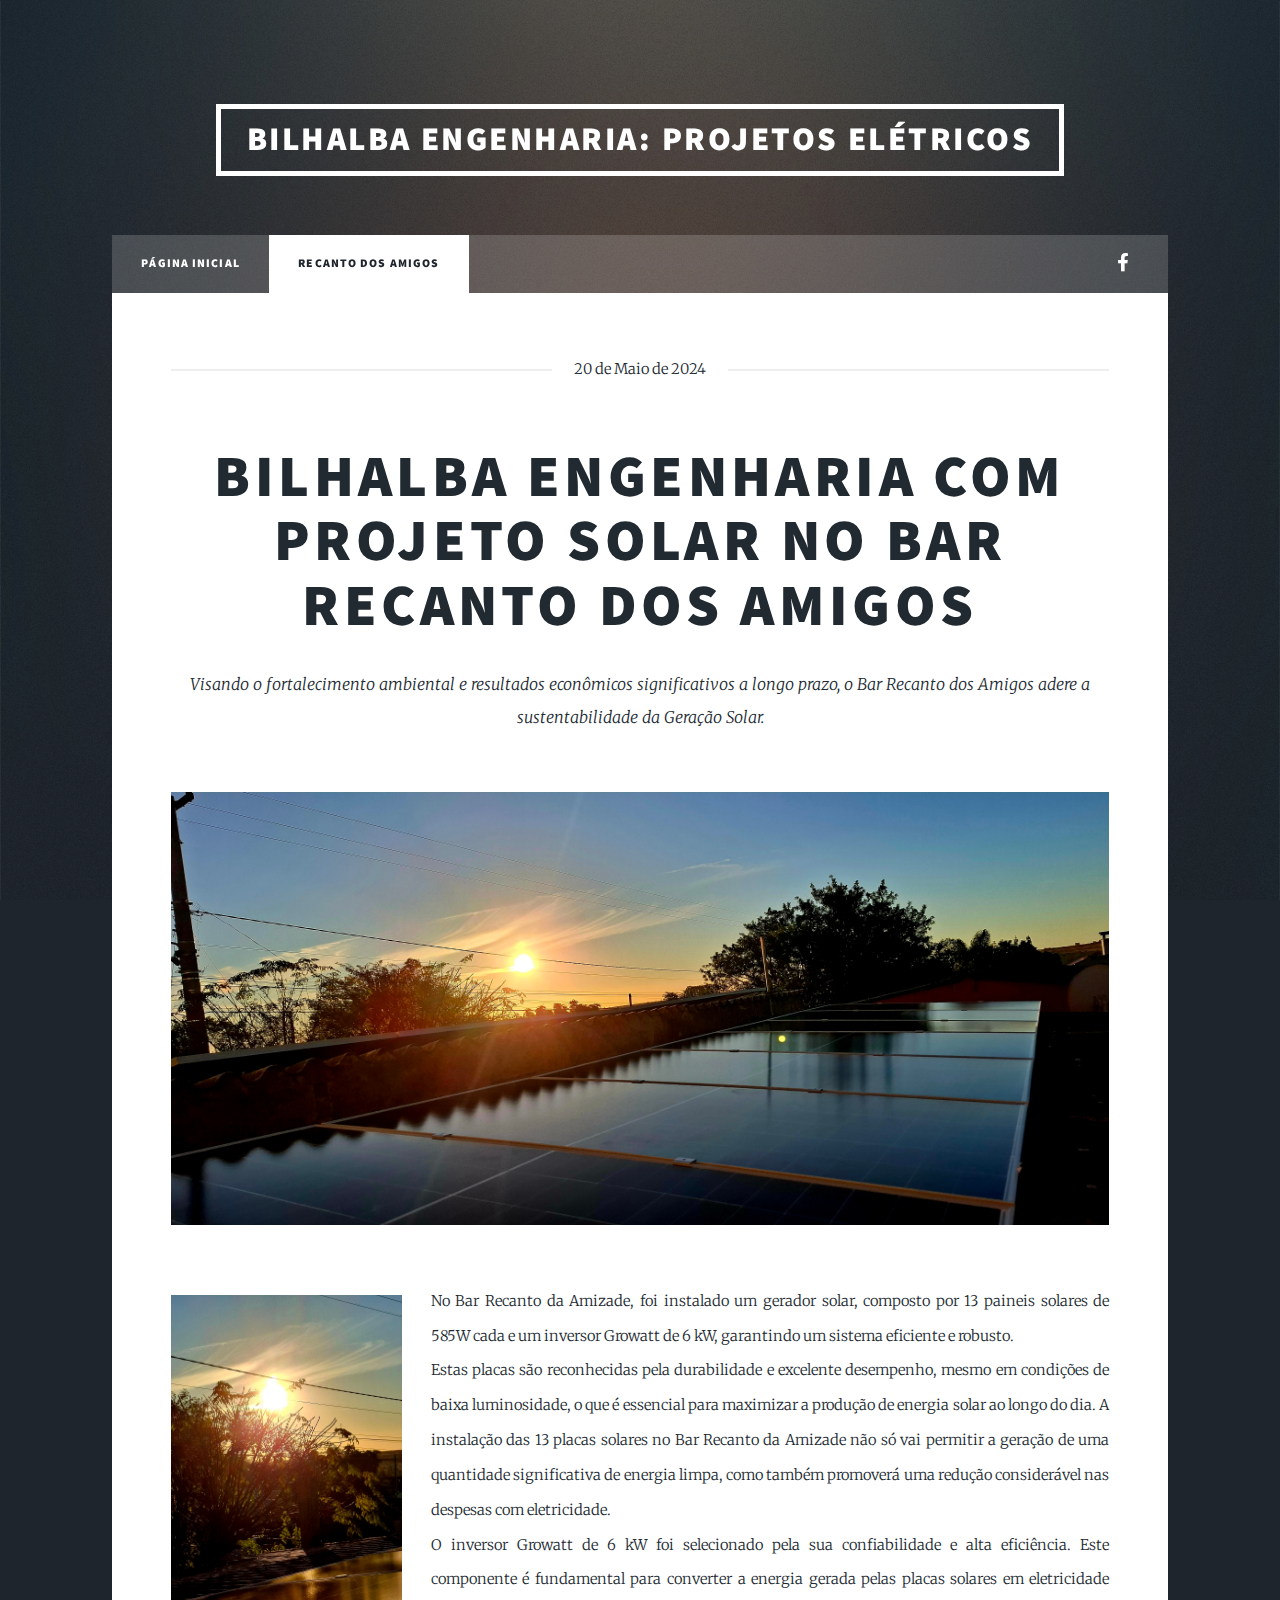
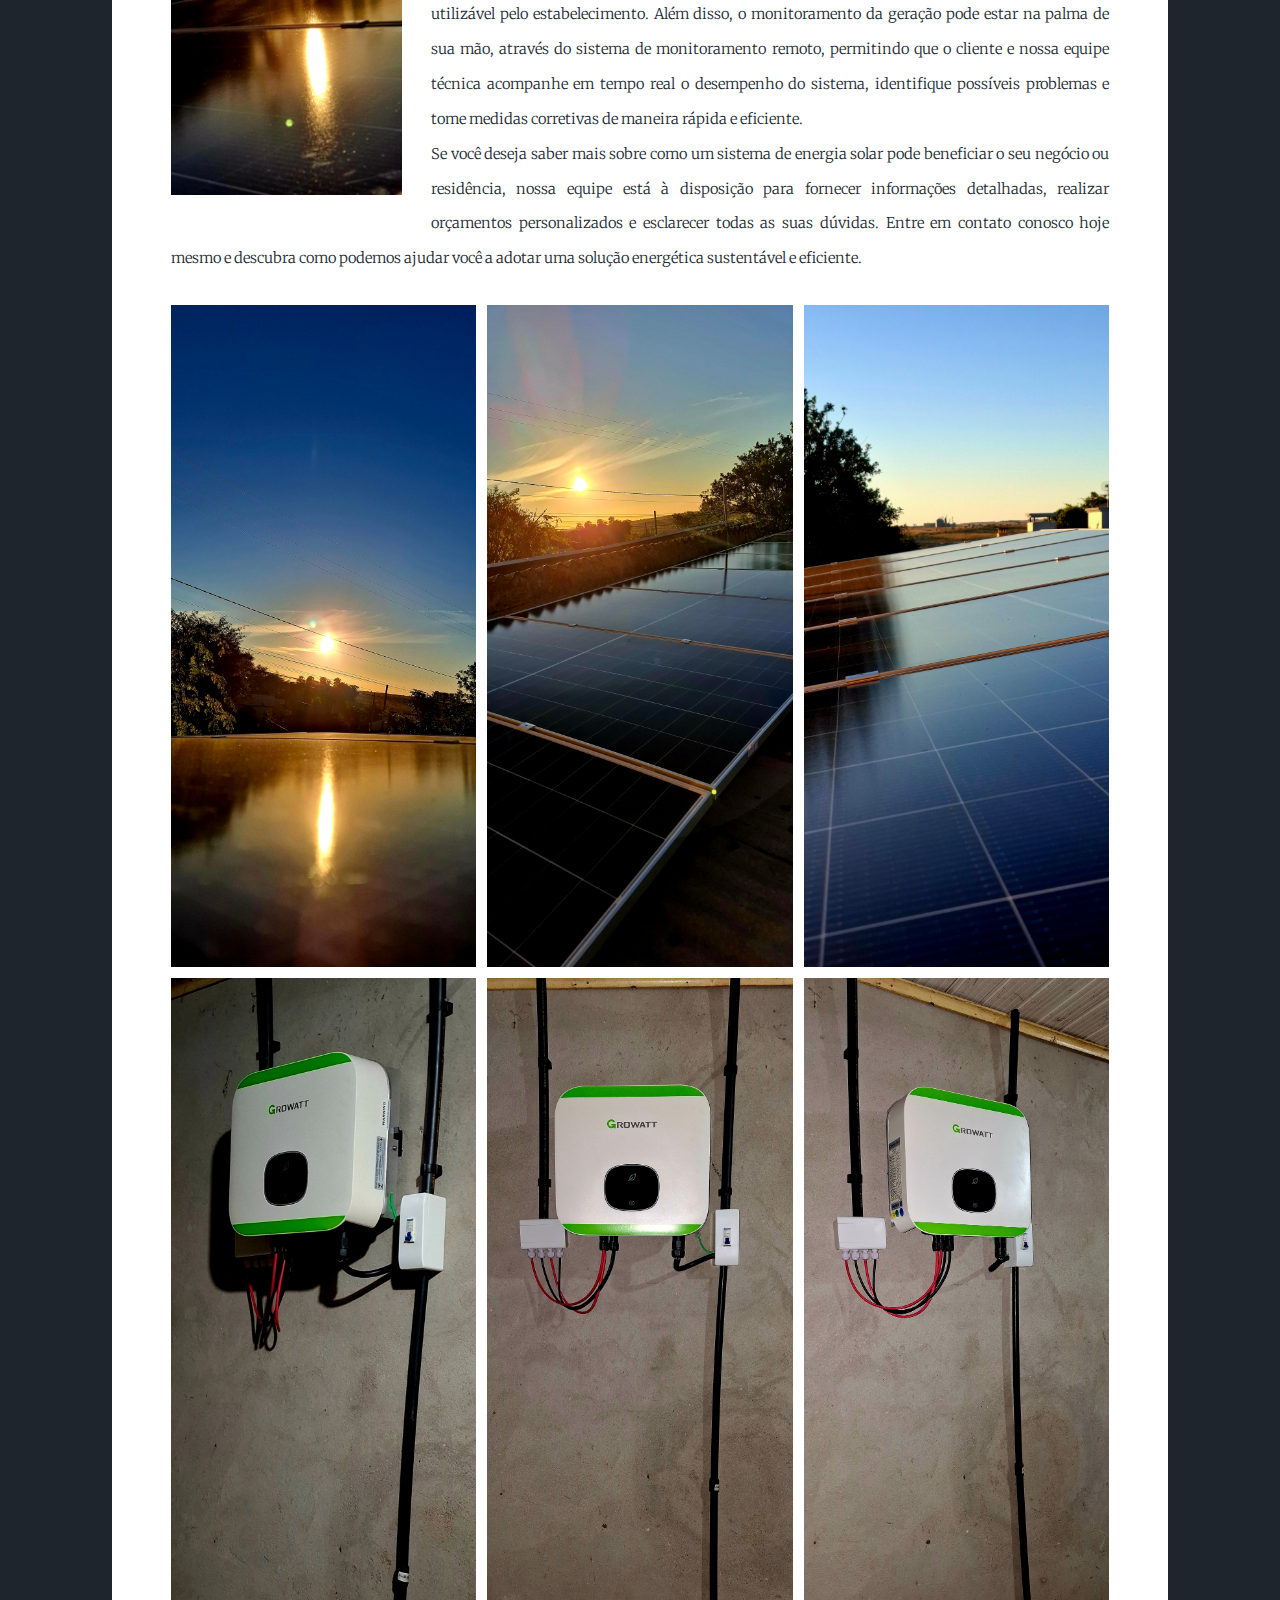
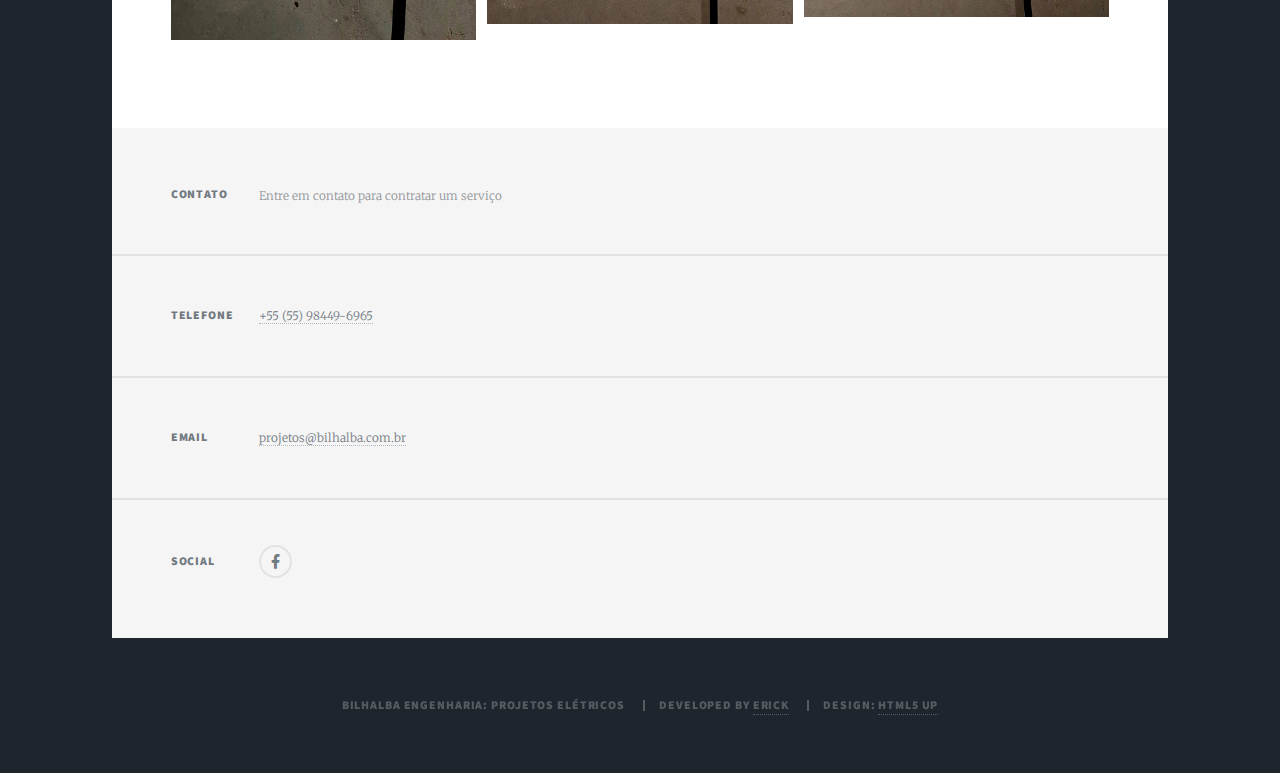
<file: projetos/recanto_dos_amigos.html>
<!DOCTYPE HTML>
<!--
POST GENÉRICO
TROQUE OS DADOS "TEMPLATE_"
-->
<!--
	Massively by HTML5 UP
	html5up.net | @ajlkn
	Free for personal and commercial use under the CCA 3.0 license (html5up.net/license)
-->
<html>

<head>
    <title>Bilhalba Engenharia: Projetos Elétricos</title>
    <meta name="og:title" property="og:title" content="Bilhalba Engenharia com Projeto Solar no Bar Recanto dos Amigos">
    <meta name="description"
        content="Visando o fortalecimento ambiental e resultados econômicos significativos a longo prazo, o Bar Recanto dos Amigos adere a sustentabilidade da Geração Solar.">
    <meta name="og:description" property="og:description"
        content="Visando o fortalecimento ambiental e resultados econômicos significativos a longo prazo, o Bar Recanto dos Amigos adere a sustentabilidade da Geração Solar.">
    <meta property="og:image" content="/projetos/recanto_dos_amigos/main.jpg" />
    <meta charset="utf-8" />
    <meta name="viewport" content="width=device-width, initial-scale=1, user-scalable=no" />
    <link rel="stylesheet" href="/assets/css/main.css" />
    <meta name="robots" content="index, follow">
    <noscript>
        <link rel="stylesheet" href="/assets/css/noscript.css" />
    </noscript>
</head>

<body class="is-preload">

    <!-- Wrapper -->
    <div id="wrapper">

        <!-- Header -->
        <header id="header">
            <a href="/" class="logo">Bilhalba Engenharia: Projetos Elétricos</a>
        </header>

        <!-- Nav -->
        <nav id="nav">
            <ul class="links">
                <li><a href="/">Página Inicial</a></li>
                <li class="active"><a href="projects/recanto_dos_amigos.html">Recanto dos Amigos</a></li>
            </ul>
            <ul class="icons">
                <!-- <li><a href="#" class="icon brands fa-twitter"><span class="label">Twitter</span></a></li> -->
                <li><a href="https://www.facebook.com/josenewtoncoffy.bilhalba" class="icon brands fa-facebook-f"><span
                            class="label">Facebook</span></a></li>
                <!-- <li><a href="#" class="icon brands fa-instagram"><span class="label">Instagram</span></a></li> -->
                <!-- <li><a href="#" class="icon brands fa-github"><span class="label">GitHub</span></a></li> -->
            </ul>
        </nav>

        <!-- Main -->
        <div id="main">

            <!-- Post -->
            <section class="post">
                <header class="major">
                    <span class="date">20 de Maio de 2024</span>
                    <h1>Bilhalba Engenharia com Projeto Solar no Bar Recanto dos Amigos</h1>
                    <p>Visando o fortalecimento ambiental e resultados econômicos significativos a longo prazo, o Bar
                        Recanto dos Amigos adere a sustentabilidade da Geração Solar.
                    </p>
                </header>
                <div class="image main"><img src="/projetos/recanto_dos_amigos/main.jpg" alt="" /></div>
                <p><span class="image left"><img src="/projetos/recanto_dos_amigos/left.jpg" alt="" /></span>
                    No Bar Recanto da Amizade, foi instalado um gerador solar, composto por 13 paineis solares de 585W
                    cada e um inversor Growatt de 6 kW, garantindo um sistema eficiente e robusto.
                    <br>
                    Estas placas são reconhecidas pela durabilidade e excelente desempenho, mesmo em condições de
                    baixa luminosidade, o que é essencial para maximizar a produção de energia solar ao longo do dia. A
                    instalação das 13 placas solares no Bar Recanto da Amizade não só vai permitir a geração de uma
                    quantidade significativa de energia limpa, como também promoverá uma redução considerável nas
                    despesas com eletricidade.
                    <br>
                    O inversor Growatt de 6 kW foi selecionado pela sua confiabilidade e alta eficiência. Este
                    componente é fundamental para converter a energia gerada pelas placas solares em eletricidade
                    utilizável pelo estabelecimento. Além disso, o monitoramento da geração pode estar na palma de sua
                    mão, através do sistema de monitoramento remoto, permitindo que o cliente e nossa equipe técnica
                    acompanhe em tempo real o desempenho do sistema, identifique possíveis problemas e tome medidas
                    corretivas de maneira rápida e eficiente.
                    <br>
                    Se você deseja saber mais sobre como um sistema de energia solar pode beneficiar o seu negócio
                    ou residência, nossa equipe está à disposição para fornecer informações detalhadas, realizar
                    orçamentos personalizados e esclarecer todas as suas dúvidas. Entre em contato conosco hoje mesmo e
                    descubra como podemos ajudar você a adotar uma solução energética sustentável e eficiente.
                </p>
                <div class="box alt">
                    <div class="row gtr-50 gtr-uniform">
                        <div class="col-4"><span class="image fit"><img
                                    src="/projetos/recanto_dos_amigos/paineis_v_1.jpg" alt="" /></span></div>
                        <div class="col-4"><span class="image fit"><img
                                    src="/projetos/recanto_dos_amigos/paineis_v_2.jpg" alt="" /></span></div>
                        <div class="col-4"><span class="image fit"><img
                                    src="/projetos/recanto_dos_amigos/paineis_v_3.jpg" alt="" /></span></div>
                        <div class="col-4"><span class="image fit"><img
                                    src="/projetos/recanto_dos_amigos/inversor_v_1.jpg" alt="" /></span></div>
                        <div class="col-4"><span class="image fit"><img
                                    src="/projetos/recanto_dos_amigos/inversor_v_2.jpg" alt="" /></span></div>
                        <div class="col-4"><span class="image fit"><img
                                    src="/projetos/recanto_dos_amigos/inversor_v_3.jpg" alt="" /></span></div>
                    </div>
                </div>
            </section>

        </div>

        <!-- Footer -->
        <footer id="footer">
            <section class="split contact">
                <section class="alt">
                    <h3>Contato</h3>
                    <p>Entre em contato para contratar um serviço</p>
                </section>
                <section>
                    <h3>Telefone</h3>
                    <p><a href="tel:+5555984496965">+55 (55) 98449-6965</a></p>
                </section>
                <section>
                    <h3>Email</h3>
                    <p><a href="mailto:projetos@bilhalba.com.br">projetos@bilhalba.com.br</a></p>
                </section>
                <section>
                    <h3>Social</h3>
                    <ul class="icons alt">
                        <!-- <li><a href="#" class="icon brands alt fa-twitter"><span class="label">Twitter</span></a></li> -->
                        <li><a href="https://www.facebook.com/josenewtoncoffy.bilhalba"
                                class="icon brands alt fa-facebook-f"><span class="label">Facebook</span></a>
                        </li>
                        <!-- <li><a href="#" class="icon brands alt fa-instagram"><span class="label">Instagram</span></a> -->
                        </li>
                        <!-- <li><a href="#" class="icon brands alt fa-github"><span class="label">GitHub</span></a></li> -->
                    </ul>
                </section>
            </section>
        </footer>

        <!-- Copyright -->
        <div id="copyright">
            <ul>
                <li>Bilhalba Engenharia: Projetos Elétricos</li>
                <li>Developed By <a href="https://thedevick.vercel.app">Erick</a></li>
                <li>Design: <a href="https://html5up.net">HTML5 UP</a></li>
            </ul>
        </div>

    </div>

    <!-- Scripts -->
    <script src="/assets/js/jquery.min.js"></script>
    <script src="/assets/js/jquery.scrollex.min.js"></script>
    <script src="/assets/js/jquery.scrolly.min.js"></script>
    <script src="/assets/js/browser.min.js"></script>
    <script src="/assets/js/breakpoints.min.js"></script>
    <script src="/assets/js/util.js"></script>
    <script src="/assets/js/main.js"></script>

</body>

</html>
</file>
<file: assets/css/main.css>
@import url(fontawesome-all.min.css);
@import url("https://fonts.googleapis.com/css?family=Merriweather:300,700,300italic,700italic|Source+Sans+Pro:900");

/*
	Massively by HTML5 UP
	html5up.net | @ajlkn
	Free for personal and commercial use under the CCA 3.0 license (html5up.net/license)
*/

html, body, div, span, applet, object,
iframe, h1, h2, h3, h4, h5, h6, p, blockquote,
pre, a, abbr, acronym, address, big, cite,
code, del, dfn, em, img, ins, kbd, q, s, samp,
small, strike, strong, sub, sup, tt, var, b,
u, i, center, dl, dt, dd, ol, ul, li, fieldset,
form, label, legend, table, caption, tbody,
tfoot, thead, tr, th, td, article, aside,
canvas, details, embed, figure, figcaption,
footer, header, hgroup, menu, nav, output, ruby,
section, summary, time, mark, audio, video {
	margin: 0;
	padding: 0;
	border: 0;
	font-size: 100%;
	font: inherit;
	vertical-align: baseline;}

article, aside, details, figcaption, figure,
footer, header, hgroup, menu, nav, section {
	display: block;}

body {
	line-height: 1;
}

ol, ul {
	list-style: none;
}

blockquote, q {
	quotes: none;
}

	blockquote:before, blockquote:after, q:before, q:after {
		content: '';
		content: none;
	}

table {
	border-collapse: collapse;
	border-spacing: 0;
}

body {
	-webkit-text-size-adjust: none;
}

mark {
	background-color: transparent;
	color: inherit;
}

input::-moz-focus-inner {
	border: 0;
	padding: 0;
}

input, select, textarea {
	-moz-appearance: none;
	-webkit-appearance: none;
	-ms-appearance: none;
	appearance: none;
}

/* Basic */

	@-ms-viewport {
		width: device-width;
	}

	body {
		-ms-overflow-style: scrollbar;
	}

	@media screen and (max-width: 480px) {

		html, body {
			min-width: 320px;
		}

	}

	html {
		box-sizing: border-box;
	}

	*, *:before, *:after {
		box-sizing: inherit;
	}

	body {
		background-color: #1e252d;
	}

		body.is-preload *, body.is-preload *:before, body.is-preload *:after {
			-moz-animation: none !important;
			-webkit-animation: none !important;
			-ms-animation: none !important;
			animation: none !important;
			-moz-transition: none !important;
			-webkit-transition: none !important;
			-ms-transition: none !important;
			transition: none !important;
		}

/* Type */

	html {
		font-size: 16pt;
	}

		@media screen and (max-width: 1680px) {

			html {
				font-size: 12pt;
			}

		}

		@media screen and (max-width: 1280px) {

			html {
				font-size: 11pt;
			}

		}

		@media screen and (max-width: 360px) {

			html {
				font-size: 10pt;
			}

		}

	body {
		color: #212931;
	}

	body, input, select, textarea {
		font-family: "Merriweather", Georgia, serif;
		font-weight: 300;
		font-size: 1rem;
		line-height: 2.375;
	}

	a {
		-moz-transition: color 0.2s ease-in-out, background-color 0.2s ease-in-out, border-color 0.2s ease-in-out, box-shadow 0.2s ease-in-out;
		-webkit-transition: color 0.2s ease-in-out, background-color 0.2s ease-in-out, border-color 0.2s ease-in-out, box-shadow 0.2s ease-in-out;
		-ms-transition: color 0.2s ease-in-out, background-color 0.2s ease-in-out, border-color 0.2s ease-in-out, box-shadow 0.2s ease-in-out;
		transition: color 0.2s ease-in-out, background-color 0.2s ease-in-out, border-color 0.2s ease-in-out, box-shadow 0.2s ease-in-out;
		border-bottom: dotted 1px;
		text-decoration: none;
	}

		a:hover {
			border-bottom-color: transparent;
		}

	strong, b {
		font-weight: 600;
	}

	em, i {
		font-style: italic;
	}

	p {
		text-align: justify;
		margin: 0 0 2rem 0;
	}

	h1, h2, h3, h4, h5, h6 {
		font-family: "Source Sans Pro", Helvetica, sans-serif;
		font-weight: 900;
		line-height: 1.5;
		letter-spacing: 0.075em;
		text-transform: uppercase;
		margin: 0 0 1rem 0;
	}

		h1 a, h2 a, h3 a, h4 a, h5 a, h6 a {
			border-bottom: 0;
			color: inherit;
			text-decoration: none;
		}

	h1 {
		font-size: 4rem;
		line-height: 1.1;
		margin: 0 0 2rem 0;
	}

	h2 {
		font-size: 1.75rem;
		line-height: 1.3;
		margin: 0 0 1.5rem 0;
	}

	h3 {
		font-size: 1.25rem;
		margin: 0 0 1.5rem 0;
	}

	h4 {
		font-size: 1rem;
	}

	h5 {
		font-size: 0.9rem;
	}

	h6 {
		font-size: 0.8rem;
	}

	sub {
		font-size: 0.8rem;
		position: relative;
		top: 0.5rem;
	}

	sup {
		font-size: 0.8rem;
		position: relative;
		top: -0.5rem;
	}

	blockquote {
		border-left: solid 4px;
		font-style: italic;
		margin: 0 0 2rem 0;
		padding: 0.5rem 0 0.5rem 2rem;
	}

	code {
		border: solid 2px;
		font-family: "Courier New", monospace;
		font-size: 0.9rem;
		margin: 0 0.25rem;
		padding: 0.25rem 0.65rem;
	}

	pre {
		-webkit-overflow-scrolling: touch;
		font-family: "Courier New", monospace;
		font-size: 0.9rem;
		margin: 0 0 2rem 0;
	}

		pre code {
			display: block;
			line-height: 1.75;
			padding: 1rem 1.5rem;
			overflow-x: auto;
		}

	hr {
		border: 0;
		border-bottom: solid 2px;
		margin: 3rem 0;
	}

		hr.major {
			margin: 5rem 0;
		}

	.align-left {
		text-align: left;
	}

	.align-center {
		text-align: center;
	}

	.align-right {
		text-align: right;
	}

	input, select, textarea {
		color: #212931;
	}

	a {
		color: #212931;
		border-bottom-color: rgba(33, 41, 49, 0.5);
	}

		a:hover {
			border-bottom-color: transparent;
			color: #18bfef !important;
		}

	strong, b {
		color: #212931;
	}

	h1, h2, h3, h4, h5, h6 {
		color: #212931;
	}

	blockquote {
		border-left-color: #eeeeee;
	}

	code {
		background: rgba(220, 220, 220, 0.25);
		border-color: #eeeeee;
	}

	hr {
		border-bottom-color: #eeeeee;
	}

/* Row */

	.row {
		display: flex;
		flex-wrap: wrap;
		box-sizing: border-box;
		align-items: stretch;
	}

		.row > * {
			box-sizing: border-box;
		}

		.row.gtr-uniform > * > :last-child {
			margin-bottom: 0;
		}

		.row.aln-left {
			justify-content: flex-start;
		}

		.row.aln-center {
			justify-content: center;
		}

		.row.aln-right {
			justify-content: flex-end;
		}

		.row.aln-top {
			align-items: flex-start;
		}

		.row.aln-middle {
			align-items: center;
		}

		.row.aln-bottom {
			align-items: flex-end;
		}

		.row > .imp {
			order: -1;
		}

		.row > .col-1 {
			width: 8.33333%;
		}

		.row > .off-1 {
			margin-left: 8.33333%;
		}

		.row > .col-2 {
			width: 16.66667%;
		}

		.row > .off-2 {
			margin-left: 16.66667%;
		}

		.row > .col-3 {
			width: 25%;
		}

		.row > .off-3 {
			margin-left: 25%;
		}

		.row > .col-4 {
			width: 33.33333%;
		}

		.row > .off-4 {
			margin-left: 33.33333%;
		}

		.row > .col-5 {
			width: 41.66667%;
		}

		.row > .off-5 {
			margin-left: 41.66667%;
		}

		.row > .col-6 {
			width: 50%;
		}

		.row > .off-6 {
			margin-left: 50%;
		}

		.row > .col-7 {
			width: 58.33333%;
		}

		.row > .off-7 {
			margin-left: 58.33333%;
		}

		.row > .col-8 {
			width: 66.66667%;
		}

		.row > .off-8 {
			margin-left: 66.66667%;
		}

		.row > .col-9 {
			width: 75%;
		}

		.row > .off-9 {
			margin-left: 75%;
		}

		.row > .col-10 {
			width: 83.33333%;
		}

		.row > .off-10 {
			margin-left: 83.33333%;
		}

		.row > .col-11 {
			width: 91.66667%;
		}

		.row > .off-11 {
			margin-left: 91.66667%;
		}

		.row > .col-12 {
			width: 100%;
		}

		.row > .off-12 {
			margin-left: 100%;
		}

		.row.gtr-0 {
			margin-top: 0;
			margin-left: 0rem;
		}

			.row.gtr-0 > * {
				padding: 0 0 0 0rem;
			}

			.row.gtr-0.gtr-uniform {
				margin-top: 0rem;
			}

				.row.gtr-0.gtr-uniform > * {
					padding-top: 0rem;
				}

		.row.gtr-25 {
			margin-top: 0;
			margin-left: -0.375rem;
		}

			.row.gtr-25 > * {
				padding: 0 0 0 0.375rem;
			}

			.row.gtr-25.gtr-uniform {
				margin-top: -0.375rem;
			}

				.row.gtr-25.gtr-uniform > * {
					padding-top: 0.375rem;
				}

		.row.gtr-50 {
			margin-top: 0;
			margin-left: -0.75rem;
		}

			.row.gtr-50 > * {
				padding: 0 0 0 0.75rem;
			}

			.row.gtr-50.gtr-uniform {
				margin-top: -0.75rem;
			}

				.row.gtr-50.gtr-uniform > * {
					padding-top: 0.75rem;
				}

		.row {
			margin-top: 0;
			margin-left: -1.5rem;
		}

			.row > * {
				padding: 0 0 0 1.5rem;
			}

			.row.gtr-uniform {
				margin-top: -1.5rem;
			}

				.row.gtr-uniform > * {
					padding-top: 1.5rem;
				}

		.row.gtr-150 {
			margin-top: 0;
			margin-left: -2.25rem;
		}

			.row.gtr-150 > * {
				padding: 0 0 0 2.25rem;
			}

			.row.gtr-150.gtr-uniform {
				margin-top: -2.25rem;
			}

				.row.gtr-150.gtr-uniform > * {
					padding-top: 2.25rem;
				}

		.row.gtr-200 {
			margin-top: 0;
			margin-left: -3rem;
		}

			.row.gtr-200 > * {
				padding: 0 0 0 3rem;
			}

			.row.gtr-200.gtr-uniform {
				margin-top: -3rem;
			}

				.row.gtr-200.gtr-uniform > * {
					padding-top: 3rem;
				}

		@media screen and (max-width: 1680px) {

			.row {
				display: flex;
				flex-wrap: wrap;
				box-sizing: border-box;
				align-items: stretch;
			}

				.row > * {
					box-sizing: border-box;
				}

				.row.gtr-uniform > * > :last-child {
					margin-bottom: 0;
				}

				.row.aln-left {
					justify-content: flex-start;
				}

				.row.aln-center {
					justify-content: center;
				}

				.row.aln-right {
					justify-content: flex-end;
				}

				.row.aln-top {
					align-items: flex-start;
				}

				.row.aln-middle {
					align-items: center;
				}

				.row.aln-bottom {
					align-items: flex-end;
				}

				.row > .imp-xlarge {
					order: -1;
				}

				.row > .col-1-xlarge {
					width: 8.33333%;
				}

				.row > .off-1-xlarge {
					margin-left: 8.33333%;
				}

				.row > .col-2-xlarge {
					width: 16.66667%;
				}

				.row > .off-2-xlarge {
					margin-left: 16.66667%;
				}

				.row > .col-3-xlarge {
					width: 25%;
				}

				.row > .off-3-xlarge {
					margin-left: 25%;
				}

				.row > .col-4-xlarge {
					width: 33.33333%;
				}

				.row > .off-4-xlarge {
					margin-left: 33.33333%;
				}

				.row > .col-5-xlarge {
					width: 41.66667%;
				}

				.row > .off-5-xlarge {
					margin-left: 41.66667%;
				}

				.row > .col-6-xlarge {
					width: 50%;
				}

				.row > .off-6-xlarge {
					margin-left: 50%;
				}

				.row > .col-7-xlarge {
					width: 58.33333%;
				}

				.row > .off-7-xlarge {
					margin-left: 58.33333%;
				}

				.row > .col-8-xlarge {
					width: 66.66667%;
				}

				.row > .off-8-xlarge {
					margin-left: 66.66667%;
				}

				.row > .col-9-xlarge {
					width: 75%;
				}

				.row > .off-9-xlarge {
					margin-left: 75%;
				}

				.row > .col-10-xlarge {
					width: 83.33333%;
				}

				.row > .off-10-xlarge {
					margin-left: 83.33333%;
				}

				.row > .col-11-xlarge {
					width: 91.66667%;
				}

				.row > .off-11-xlarge {
					margin-left: 91.66667%;
				}

				.row > .col-12-xlarge {
					width: 100%;
				}

				.row > .off-12-xlarge {
					margin-left: 100%;
				}

				.row.gtr-0 {
					margin-top: 0;
					margin-left: 0rem;
				}

					.row.gtr-0 > * {
						padding: 0 0 0 0rem;
					}

					.row.gtr-0.gtr-uniform {
						margin-top: 0rem;
					}

						.row.gtr-0.gtr-uniform > * {
							padding-top: 0rem;
						}

				.row.gtr-25 {
					margin-top: 0;
					margin-left: -0.375rem;
				}

					.row.gtr-25 > * {
						padding: 0 0 0 0.375rem;
					}

					.row.gtr-25.gtr-uniform {
						margin-top: -0.375rem;
					}

						.row.gtr-25.gtr-uniform > * {
							padding-top: 0.375rem;
						}

				.row.gtr-50 {
					margin-top: 0;
					margin-left: -0.75rem;
				}

					.row.gtr-50 > * {
						padding: 0 0 0 0.75rem;
					}

					.row.gtr-50.gtr-uniform {
						margin-top: -0.75rem;
					}

						.row.gtr-50.gtr-uniform > * {
							padding-top: 0.75rem;
						}

				.row {
					margin-top: 0;
					margin-left: -1.5rem;
				}

					.row > * {
						padding: 0 0 0 1.5rem;
					}

					.row.gtr-uniform {
						margin-top: -1.5rem;
					}

						.row.gtr-uniform > * {
							padding-top: 1.5rem;
						}

				.row.gtr-150 {
					margin-top: 0;
					margin-left: -2.25rem;
				}

					.row.gtr-150 > * {
						padding: 0 0 0 2.25rem;
					}

					.row.gtr-150.gtr-uniform {
						margin-top: -2.25rem;
					}

						.row.gtr-150.gtr-uniform > * {
							padding-top: 2.25rem;
						}

				.row.gtr-200 {
					margin-top: 0;
					margin-left: -3rem;
				}

					.row.gtr-200 > * {
						padding: 0 0 0 3rem;
					}

					.row.gtr-200.gtr-uniform {
						margin-top: -3rem;
					}

						.row.gtr-200.gtr-uniform > * {
							padding-top: 3rem;
						}

		}

		@media screen and (max-width: 1280px) {

			.row {
				display: flex;
				flex-wrap: wrap;
				box-sizing: border-box;
				align-items: stretch;
			}

				.row > * {
					box-sizing: border-box;
				}

				.row.gtr-uniform > * > :last-child {
					margin-bottom: 0;
				}

				.row.aln-left {
					justify-content: flex-start;
				}

				.row.aln-center {
					justify-content: center;
				}

				.row.aln-right {
					justify-content: flex-end;
				}

				.row.aln-top {
					align-items: flex-start;
				}

				.row.aln-middle {
					align-items: center;
				}

				.row.aln-bottom {
					align-items: flex-end;
				}

				.row > .imp-large {
					order: -1;
				}

				.row > .col-1-large {
					width: 8.33333%;
				}

				.row > .off-1-large {
					margin-left: 8.33333%;
				}

				.row > .col-2-large {
					width: 16.66667%;
				}

				.row > .off-2-large {
					margin-left: 16.66667%;
				}

				.row > .col-3-large {
					width: 25%;
				}

				.row > .off-3-large {
					margin-left: 25%;
				}

				.row > .col-4-large {
					width: 33.33333%;
				}

				.row > .off-4-large {
					margin-left: 33.33333%;
				}

				.row > .col-5-large {
					width: 41.66667%;
				}

				.row > .off-5-large {
					margin-left: 41.66667%;
				}

				.row > .col-6-large {
					width: 50%;
				}

				.row > .off-6-large {
					margin-left: 50%;
				}

				.row > .col-7-large {
					width: 58.33333%;
				}

				.row > .off-7-large {
					margin-left: 58.33333%;
				}

				.row > .col-8-large {
					width: 66.66667%;
				}

				.row > .off-8-large {
					margin-left: 66.66667%;
				}

				.row > .col-9-large {
					width: 75%;
				}

				.row > .off-9-large {
					margin-left: 75%;
				}

				.row > .col-10-large {
					width: 83.33333%;
				}

				.row > .off-10-large {
					margin-left: 83.33333%;
				}

				.row > .col-11-large {
					width: 91.66667%;
				}

				.row > .off-11-large {
					margin-left: 91.66667%;
				}

				.row > .col-12-large {
					width: 100%;
				}

				.row > .off-12-large {
					margin-left: 100%;
				}

				.row.gtr-0 {
					margin-top: 0;
					margin-left: 0rem;
				}

					.row.gtr-0 > * {
						padding: 0 0 0 0rem;
					}

					.row.gtr-0.gtr-uniform {
						margin-top: 0rem;
					}

						.row.gtr-0.gtr-uniform > * {
							padding-top: 0rem;
						}

				.row.gtr-25 {
					margin-top: 0;
					margin-left: -0.375rem;
				}

					.row.gtr-25 > * {
						padding: 0 0 0 0.375rem;
					}

					.row.gtr-25.gtr-uniform {
						margin-top: -0.375rem;
					}

						.row.gtr-25.gtr-uniform > * {
							padding-top: 0.375rem;
						}

				.row.gtr-50 {
					margin-top: 0;
					margin-left: -0.75rem;
				}

					.row.gtr-50 > * {
						padding: 0 0 0 0.75rem;
					}

					.row.gtr-50.gtr-uniform {
						margin-top: -0.75rem;
					}

						.row.gtr-50.gtr-uniform > * {
							padding-top: 0.75rem;
						}

				.row {
					margin-top: 0;
					margin-left: -1.5rem;
				}

					.row > * {
						padding: 0 0 0 1.5rem;
					}

					.row.gtr-uniform {
						margin-top: -1.5rem;
					}

						.row.gtr-uniform > * {
							padding-top: 1.5rem;
						}

				.row.gtr-150 {
					margin-top: 0;
					margin-left: -2.25rem;
				}

					.row.gtr-150 > * {
						padding: 0 0 0 2.25rem;
					}

					.row.gtr-150.gtr-uniform {
						margin-top: -2.25rem;
					}

						.row.gtr-150.gtr-uniform > * {
							padding-top: 2.25rem;
						}

				.row.gtr-200 {
					margin-top: 0;
					margin-left: -3rem;
				}

					.row.gtr-200 > * {
						padding: 0 0 0 3rem;
					}

					.row.gtr-200.gtr-uniform {
						margin-top: -3rem;
					}

						.row.gtr-200.gtr-uniform > * {
							padding-top: 3rem;
						}

		}

		@media screen and (max-width: 980px) {

			.row {
				display: flex;
				flex-wrap: wrap;
				box-sizing: border-box;
				align-items: stretch;
			}

				.row > * {
					box-sizing: border-box;
				}

				.row.gtr-uniform > * > :last-child {
					margin-bottom: 0;
				}

				.row.aln-left {
					justify-content: flex-start;
				}

				.row.aln-center {
					justify-content: center;
				}

				.row.aln-right {
					justify-content: flex-end;
				}

				.row.aln-top {
					align-items: flex-start;
				}

				.row.aln-middle {
					align-items: center;
				}

				.row.aln-bottom {
					align-items: flex-end;
				}

				.row > .imp-medium {
					order: -1;
				}

				.row > .col-1-medium {
					width: 8.33333%;
				}

				.row > .off-1-medium {
					margin-left: 8.33333%;
				}

				.row > .col-2-medium {
					width: 16.66667%;
				}

				.row > .off-2-medium {
					margin-left: 16.66667%;
				}

				.row > .col-3-medium {
					width: 25%;
				}

				.row > .off-3-medium {
					margin-left: 25%;
				}

				.row > .col-4-medium {
					width: 33.33333%;
				}

				.row > .off-4-medium {
					margin-left: 33.33333%;
				}

				.row > .col-5-medium {
					width: 41.66667%;
				}

				.row > .off-5-medium {
					margin-left: 41.66667%;
				}

				.row > .col-6-medium {
					width: 50%;
				}

				.row > .off-6-medium {
					margin-left: 50%;
				}

				.row > .col-7-medium {
					width: 58.33333%;
				}

				.row > .off-7-medium {
					margin-left: 58.33333%;
				}

				.row > .col-8-medium {
					width: 66.66667%;
				}

				.row > .off-8-medium {
					margin-left: 66.66667%;
				}

				.row > .col-9-medium {
					width: 75%;
				}

				.row > .off-9-medium {
					margin-left: 75%;
				}

				.row > .col-10-medium {
					width: 83.33333%;
				}

				.row > .off-10-medium {
					margin-left: 83.33333%;
				}

				.row > .col-11-medium {
					width: 91.66667%;
				}

				.row > .off-11-medium {
					margin-left: 91.66667%;
				}

				.row > .col-12-medium {
					width: 100%;
				}

				.row > .off-12-medium {
					margin-left: 100%;
				}

				.row.gtr-0 {
					margin-top: 0;
					margin-left: 0rem;
				}

					.row.gtr-0 > * {
						padding: 0 0 0 0rem;
					}

					.row.gtr-0.gtr-uniform {
						margin-top: 0rem;
					}

						.row.gtr-0.gtr-uniform > * {
							padding-top: 0rem;
						}

				.row.gtr-25 {
					margin-top: 0;
					margin-left: -0.375rem;
				}

					.row.gtr-25 > * {
						padding: 0 0 0 0.375rem;
					}

					.row.gtr-25.gtr-uniform {
						margin-top: -0.375rem;
					}

						.row.gtr-25.gtr-uniform > * {
							padding-top: 0.375rem;
						}

				.row.gtr-50 {
					margin-top: 0;
					margin-left: -0.75rem;
				}

					.row.gtr-50 > * {
						padding: 0 0 0 0.75rem;
					}

					.row.gtr-50.gtr-uniform {
						margin-top: -0.75rem;
					}

						.row.gtr-50.gtr-uniform > * {
							padding-top: 0.75rem;
						}

				.row {
					margin-top: 0;
					margin-left: -1.5rem;
				}

					.row > * {
						padding: 0 0 0 1.5rem;
					}

					.row.gtr-uniform {
						margin-top: -1.5rem;
					}

						.row.gtr-uniform > * {
							padding-top: 1.5rem;
						}

				.row.gtr-150 {
					margin-top: 0;
					margin-left: -2.25rem;
				}

					.row.gtr-150 > * {
						padding: 0 0 0 2.25rem;
					}

					.row.gtr-150.gtr-uniform {
						margin-top: -2.25rem;
					}

						.row.gtr-150.gtr-uniform > * {
							padding-top: 2.25rem;
						}

				.row.gtr-200 {
					margin-top: 0;
					margin-left: -3rem;
				}

					.row.gtr-200 > * {
						padding: 0 0 0 3rem;
					}

					.row.gtr-200.gtr-uniform {
						margin-top: -3rem;
					}

						.row.gtr-200.gtr-uniform > * {
							padding-top: 3rem;
						}

		}

		@media screen and (max-width: 736px) {

			.row {
				display: flex;
				flex-wrap: wrap;
				box-sizing: border-box;
				align-items: stretch;
			}

				.row > * {
					box-sizing: border-box;
				}

				.row.gtr-uniform > * > :last-child {
					margin-bottom: 0;
				}

				.row.aln-left {
					justify-content: flex-start;
				}

				.row.aln-center {
					justify-content: center;
				}

				.row.aln-right {
					justify-content: flex-end;
				}

				.row.aln-top {
					align-items: flex-start;
				}

				.row.aln-middle {
					align-items: center;
				}

				.row.aln-bottom {
					align-items: flex-end;
				}

				.row > .imp-small {
					order: -1;
				}

				.row > .col-1-small {
					width: 8.33333%;
				}

				.row > .off-1-small {
					margin-left: 8.33333%;
				}

				.row > .col-2-small {
					width: 16.66667%;
				}

				.row > .off-2-small {
					margin-left: 16.66667%;
				}

				.row > .col-3-small {
					width: 25%;
				}

				.row > .off-3-small {
					margin-left: 25%;
				}

				.row > .col-4-small {
					width: 33.33333%;
				}

				.row > .off-4-small {
					margin-left: 33.33333%;
				}

				.row > .col-5-small {
					width: 41.66667%;
				}

				.row > .off-5-small {
					margin-left: 41.66667%;
				}

				.row > .col-6-small {
					width: 50%;
				}

				.row > .off-6-small {
					margin-left: 50%;
				}

				.row > .col-7-small {
					width: 58.33333%;
				}

				.row > .off-7-small {
					margin-left: 58.33333%;
				}

				.row > .col-8-small {
					width: 66.66667%;
				}

				.row > .off-8-small {
					margin-left: 66.66667%;
				}

				.row > .col-9-small {
					width: 75%;
				}

				.row > .off-9-small {
					margin-left: 75%;
				}

				.row > .col-10-small {
					width: 83.33333%;
				}

				.row > .off-10-small {
					margin-left: 83.33333%;
				}

				.row > .col-11-small {
					width: 91.66667%;
				}

				.row > .off-11-small {
					margin-left: 91.66667%;
				}

				.row > .col-12-small {
					width: 100%;
				}

				.row > .off-12-small {
					margin-left: 100%;
				}

				.row.gtr-0 {
					margin-top: 0;
					margin-left: 0rem;
				}

					.row.gtr-0 > * {
						padding: 0 0 0 0rem;
					}

					.row.gtr-0.gtr-uniform {
						margin-top: 0rem;
					}

						.row.gtr-0.gtr-uniform > * {
							padding-top: 0rem;
						}

				.row.gtr-25 {
					margin-top: 0;
					margin-left: -0.375rem;
				}

					.row.gtr-25 > * {
						padding: 0 0 0 0.375rem;
					}

					.row.gtr-25.gtr-uniform {
						margin-top: -0.375rem;
					}

						.row.gtr-25.gtr-uniform > * {
							padding-top: 0.375rem;
						}

				.row.gtr-50 {
					margin-top: 0;
					margin-left: -0.75rem;
				}

					.row.gtr-50 > * {
						padding: 0 0 0 0.75rem;
					}

					.row.gtr-50.gtr-uniform {
						margin-top: -0.75rem;
					}

						.row.gtr-50.gtr-uniform > * {
							padding-top: 0.75rem;
						}

				.row {
					margin-top: 0;
					margin-left: -1.5rem;
				}

					.row > * {
						padding: 0 0 0 1.5rem;
					}

					.row.gtr-uniform {
						margin-top: -1.5rem;
					}

						.row.gtr-uniform > * {
							padding-top: 1.5rem;
						}

				.row.gtr-150 {
					margin-top: 0;
					margin-left: -2.25rem;
				}

					.row.gtr-150 > * {
						padding: 0 0 0 2.25rem;
					}

					.row.gtr-150.gtr-uniform {
						margin-top: -2.25rem;
					}

						.row.gtr-150.gtr-uniform > * {
							padding-top: 2.25rem;
						}

				.row.gtr-200 {
					margin-top: 0;
					margin-left: -3rem;
				}

					.row.gtr-200 > * {
						padding: 0 0 0 3rem;
					}

					.row.gtr-200.gtr-uniform {
						margin-top: -3rem;
					}

						.row.gtr-200.gtr-uniform > * {
							padding-top: 3rem;
						}

		}

		@media screen and (max-width: 480px) {

			.row {
				display: flex;
				flex-wrap: wrap;
				box-sizing: border-box;
				align-items: stretch;
			}

				.row > * {
					box-sizing: border-box;
				}

				.row.gtr-uniform > * > :last-child {
					margin-bottom: 0;
				}

				.row.aln-left {
					justify-content: flex-start;
				}

				.row.aln-center {
					justify-content: center;
				}

				.row.aln-right {
					justify-content: flex-end;
				}

				.row.aln-top {
					align-items: flex-start;
				}

				.row.aln-middle {
					align-items: center;
				}

				.row.aln-bottom {
					align-items: flex-end;
				}

				.row > .imp-xsmall {
					order: -1;
				}

				.row > .col-1-xsmall {
					width: 8.33333%;
				}

				.row > .off-1-xsmall {
					margin-left: 8.33333%;
				}

				.row > .col-2-xsmall {
					width: 16.66667%;
				}

				.row > .off-2-xsmall {
					margin-left: 16.66667%;
				}

				.row > .col-3-xsmall {
					width: 25%;
				}

				.row > .off-3-xsmall {
					margin-left: 25%;
				}

				.row > .col-4-xsmall {
					width: 33.33333%;
				}

				.row > .off-4-xsmall {
					margin-left: 33.33333%;
				}

				.row > .col-5-xsmall {
					width: 41.66667%;
				}

				.row > .off-5-xsmall {
					margin-left: 41.66667%;
				}

				.row > .col-6-xsmall {
					width: 50%;
				}

				.row > .off-6-xsmall {
					margin-left: 50%;
				}

				.row > .col-7-xsmall {
					width: 58.33333%;
				}

				.row > .off-7-xsmall {
					margin-left: 58.33333%;
				}

				.row > .col-8-xsmall {
					width: 66.66667%;
				}

				.row > .off-8-xsmall {
					margin-left: 66.66667%;
				}

				.row > .col-9-xsmall {
					width: 75%;
				}

				.row > .off-9-xsmall {
					margin-left: 75%;
				}

				.row > .col-10-xsmall {
					width: 83.33333%;
				}

				.row > .off-10-xsmall {
					margin-left: 83.33333%;
				}

				.row > .col-11-xsmall {
					width: 91.66667%;
				}

				.row > .off-11-xsmall {
					margin-left: 91.66667%;
				}

				.row > .col-12-xsmall {
					width: 100%;
				}

				.row > .off-12-xsmall {
					margin-left: 100%;
				}

				.row.gtr-0 {
					margin-top: 0;
					margin-left: 0rem;
				}

					.row.gtr-0 > * {
						padding: 0 0 0 0rem;
					}

					.row.gtr-0.gtr-uniform {
						margin-top: 0rem;
					}

						.row.gtr-0.gtr-uniform > * {
							padding-top: 0rem;
						}

				.row.gtr-25 {
					margin-top: 0;
					margin-left: -0.375rem;
				}

					.row.gtr-25 > * {
						padding: 0 0 0 0.375rem;
					}

					.row.gtr-25.gtr-uniform {
						margin-top: -0.375rem;
					}

						.row.gtr-25.gtr-uniform > * {
							padding-top: 0.375rem;
						}

				.row.gtr-50 {
					margin-top: 0;
					margin-left: -0.75rem;
				}

					.row.gtr-50 > * {
						padding: 0 0 0 0.75rem;
					}

					.row.gtr-50.gtr-uniform {
						margin-top: -0.75rem;
					}

						.row.gtr-50.gtr-uniform > * {
							padding-top: 0.75rem;
						}

				.row {
					margin-top: 0;
					margin-left: -1.5rem;
				}

					.row > * {
						padding: 0 0 0 1.5rem;
					}

					.row.gtr-uniform {
						margin-top: -1.5rem;
					}

						.row.gtr-uniform > * {
							padding-top: 1.5rem;
						}

				.row.gtr-150 {
					margin-top: 0;
					margin-left: -2.25rem;
				}

					.row.gtr-150 > * {
						padding: 0 0 0 2.25rem;
					}

					.row.gtr-150.gtr-uniform {
						margin-top: -2.25rem;
					}

						.row.gtr-150.gtr-uniform > * {
							padding-top: 2.25rem;
						}

				.row.gtr-200 {
					margin-top: 0;
					margin-left: -3rem;
				}

					.row.gtr-200 > * {
						padding: 0 0 0 3rem;
					}

					.row.gtr-200.gtr-uniform {
						margin-top: -3rem;
					}

						.row.gtr-200.gtr-uniform > * {
							padding-top: 3rem;
						}

		}

		@media screen and (max-width: 360px) {

			.row {
				display: flex;
				flex-wrap: wrap;
				box-sizing: border-box;
				align-items: stretch;
			}

				.row > * {
					box-sizing: border-box;
				}

				.row.gtr-uniform > * > :last-child {
					margin-bottom: 0;
				}

				.row.aln-left {
					justify-content: flex-start;
				}

				.row.aln-center {
					justify-content: center;
				}

				.row.aln-right {
					justify-content: flex-end;
				}

				.row.aln-top {
					align-items: flex-start;
				}

				.row.aln-middle {
					align-items: center;
				}

				.row.aln-bottom {
					align-items: flex-end;
				}

				.row > .imp-xxsmall {
					order: -1;
				}

				.row > .col-1-xxsmall {
					width: 8.33333%;
				}

				.row > .off-1-xxsmall {
					margin-left: 8.33333%;
				}

				.row > .col-2-xxsmall {
					width: 16.66667%;
				}

				.row > .off-2-xxsmall {
					margin-left: 16.66667%;
				}

				.row > .col-3-xxsmall {
					width: 25%;
				}

				.row > .off-3-xxsmall {
					margin-left: 25%;
				}

				.row > .col-4-xxsmall {
					width: 33.33333%;
				}

				.row > .off-4-xxsmall {
					margin-left: 33.33333%;
				}

				.row > .col-5-xxsmall {
					width: 41.66667%;
				}

				.row > .off-5-xxsmall {
					margin-left: 41.66667%;
				}

				.row > .col-6-xxsmall {
					width: 50%;
				}

				.row > .off-6-xxsmall {
					margin-left: 50%;
				}

				.row > .col-7-xxsmall {
					width: 58.33333%;
				}

				.row > .off-7-xxsmall {
					margin-left: 58.33333%;
				}

				.row > .col-8-xxsmall {
					width: 66.66667%;
				}

				.row > .off-8-xxsmall {
					margin-left: 66.66667%;
				}

				.row > .col-9-xxsmall {
					width: 75%;
				}

				.row > .off-9-xxsmall {
					margin-left: 75%;
				}

				.row > .col-10-xxsmall {
					width: 83.33333%;
				}

				.row > .off-10-xxsmall {
					margin-left: 83.33333%;
				}

				.row > .col-11-xxsmall {
					width: 91.66667%;
				}

				.row > .off-11-xxsmall {
					margin-left: 91.66667%;
				}

				.row > .col-12-xxsmall {
					width: 100%;
				}

				.row > .off-12-xxsmall {
					margin-left: 100%;
				}

				.row.gtr-0 {
					margin-top: 0;
					margin-left: 0rem;
				}

					.row.gtr-0 > * {
						padding: 0 0 0 0rem;
					}

					.row.gtr-0.gtr-uniform {
						margin-top: 0rem;
					}

						.row.gtr-0.gtr-uniform > * {
							padding-top: 0rem;
						}

				.row.gtr-25 {
					margin-top: 0;
					margin-left: -0.375rem;
				}

					.row.gtr-25 > * {
						padding: 0 0 0 0.375rem;
					}

					.row.gtr-25.gtr-uniform {
						margin-top: -0.375rem;
					}

						.row.gtr-25.gtr-uniform > * {
							padding-top: 0.375rem;
						}

				.row.gtr-50 {
					margin-top: 0;
					margin-left: -0.75rem;
				}

					.row.gtr-50 > * {
						padding: 0 0 0 0.75rem;
					}

					.row.gtr-50.gtr-uniform {
						margin-top: -0.75rem;
					}

						.row.gtr-50.gtr-uniform > * {
							padding-top: 0.75rem;
						}

				.row {
					margin-top: 0;
					margin-left: -1.5rem;
				}

					.row > * {
						padding: 0 0 0 1.5rem;
					}

					.row.gtr-uniform {
						margin-top: -1.5rem;
					}

						.row.gtr-uniform > * {
							padding-top: 1.5rem;
						}

				.row.gtr-150 {
					margin-top: 0;
					margin-left: -2.25rem;
				}

					.row.gtr-150 > * {
						padding: 0 0 0 2.25rem;
					}

					.row.gtr-150.gtr-uniform {
						margin-top: -2.25rem;
					}

						.row.gtr-150.gtr-uniform > * {
							padding-top: 2.25rem;
						}

				.row.gtr-200 {
					margin-top: 0;
					margin-left: -3rem;
				}

					.row.gtr-200 > * {
						padding: 0 0 0 3rem;
					}

					.row.gtr-200.gtr-uniform {
						margin-top: -3rem;
					}

						.row.gtr-200.gtr-uniform > * {
							padding-top: 3rem;
						}

		}

/* Box */

	.box {
		border: solid 2px;
		margin-bottom: 2rem;
		padding: 1.5rem;
	}

		.box > :last-child,
		.box > :last-child > :last-child,
		.box > :last-child > :last-child > :last-child {
			margin-bottom: 0;
		}

		.box.alt {
			border: 0;
			border-radius: 0;
			padding: 0;
		}

	.box {
		border-color: #eeeeee;
	}

/* Button */

	input[type="submit"],
	input[type="reset"],
	input[type="button"],
	button,
	.button {
		-moz-appearance: none;
		-webkit-appearance: none;
		-ms-appearance: none;
		appearance: none;
		-moz-transition: background-color 0.2s ease-in-out, box-shadow 0.2s ease-in-out, color 0.2s ease-in-out;
		-webkit-transition: background-color 0.2s ease-in-out, box-shadow 0.2s ease-in-out, color 0.2s ease-in-out;
		-ms-transition: background-color 0.2s ease-in-out, box-shadow 0.2s ease-in-out, color 0.2s ease-in-out;
		transition: background-color 0.2s ease-in-out, box-shadow 0.2s ease-in-out, color 0.2s ease-in-out;
		border: 0;
		border-radius: 0;
		cursor: pointer;
		display: inline-block;
		font-family: "Source Sans Pro", Helvetica, sans-serif;
		font-size: 0.8rem;
		font-weight: 900;
		letter-spacing: 0.075em;
		height: 3rem;
		line-height: 3rem;
		padding: 0 2rem;
		text-align: center;
		text-decoration: none;
		text-transform: uppercase;
		white-space: nowrap;
	}

		input[type="submit"].icon:before,
		input[type="reset"].icon:before,
		input[type="button"].icon:before,
		button.icon:before,
		.button.icon:before {
			margin-right: 0.5rem;
		}

		input[type="submit"].icon.solo,
		input[type="reset"].icon.solo,
		input[type="button"].icon.solo,
		button.icon.solo,
		.button.icon.solo {
			position: relative;
			width: 4rem;
			height: 4rem;
			line-height: 4rem;
			border-radius: 4rem;
			text-indent: 4rem;
			overflow: hidden;
			padding: 0;
			white-space: nowrap;
		}

			input[type="submit"].icon.solo:before,
			input[type="reset"].icon.solo:before,
			input[type="button"].icon.solo:before,
			button.icon.solo:before,
			.button.icon.solo:before {
				position: absolute;
				display: block;
				top: 0;
				left: 0;
				width: inherit;
				height: inherit;
				line-height: inherit;
				font-size: 1.25rem;
				margin-right: 0;
				text-align: center;
				text-indent: 0;
			}

		input[type="submit"].fit,
		input[type="reset"].fit,
		input[type="button"].fit,
		button.fit,
		.button.fit {
			width: 100%;
		}

		input[type="submit"].small,
		input[type="reset"].small,
		input[type="button"].small,
		button.small,
		.button.small {
			font-size: 0.7rem;
			height: 2.5rem;
			line-height: 2.5rem;
			padding: 0 1.5rem;
		}

		input[type="submit"].large,
		input[type="reset"].large,
		input[type="button"].large,
		button.large,
		.button.large {
			font-size: 0.9rem;
			height: 3.5rem;
			line-height: 3.5rem;
			padding: 0 2.75rem;
		}

		@media screen and (max-width: 980px) {

			input[type="submit"],
			input[type="reset"],
			input[type="button"],
			button,
			.button {
				font-size: 0.9rem;
				height: 3.25rem;
				line-height: 3.25rem;
			}

				input[type="submit"].large,
				input[type="reset"].large,
				input[type="button"].large,
				button.large,
				.button.large {
					font-size: 1rem;
					height: 3.75rem;
					line-height: 3.75rem;
				}

		}

		input[type="submit"].disabled, input[type="submit"]:disabled,
		input[type="reset"].disabled,
		input[type="reset"]:disabled,
		input[type="button"].disabled,
		input[type="button"]:disabled,
		button.disabled,
		button:disabled,
		.button.disabled,
		.button:disabled {
			pointer-events: none;
			opacity: 0.25;
		}

	input[type="submit"],
	input[type="reset"],
	input[type="button"],
	button,
	.button {
		background-color: transparent;
		box-shadow: inset 0 0 0 2px #212931;
		color: #212931 !important;
	}

		input[type="submit"]:hover,
		input[type="reset"]:hover,
		input[type="button"]:hover,
		button:hover,
		.button:hover {
			box-shadow: inset 0 0 0 2px #18bfef;
			color: #18bfef !important;
		}

		input[type="submit"].primary,
		input[type="reset"].primary,
		input[type="button"].primary,
		button.primary,
		.button.primary {
			background-color: #212931;
			box-shadow: none;
			color: #ffffff !important;
		}

			input[type="submit"].primary:hover,
			input[type="reset"].primary:hover,
			input[type="button"].primary:hover,
			button.primary:hover,
			.button.primary:hover {
				background-color: #18bfef;
			}

/* Form */

	form {
		margin: 0 0 2rem 0;
	}

		form > :last-child {
			margin-bottom: 0;
		}

		form > .fields {
			display: -moz-flex;
			display: -webkit-flex;
			display: -ms-flex;
			display: flex;
			-moz-flex-wrap: wrap;
			-webkit-flex-wrap: wrap;
			-ms-flex-wrap: wrap;
			flex-wrap: wrap;
			width: calc(100% + 3rem);
			margin: -1.5rem 0 2rem -1.5rem;
		}

			form > .fields > .field {
				-moz-flex-grow: 0;
				-webkit-flex-grow: 0;
				-ms-flex-grow: 0;
				flex-grow: 0;
				-moz-flex-shrink: 0;
				-webkit-flex-shrink: 0;
				-ms-flex-shrink: 0;
				flex-shrink: 0;
				padding: 1.5rem 0 0 1.5rem;
				width: calc(100% - 1.5rem);
			}

				form > .fields > .field.half {
					width: calc(50% - 0.75rem);
				}

				form > .fields > .field.third {
					width: calc(100%/3 - 0.5rem);
				}

				form > .fields > .field.quarter {
					width: calc(25% - 0.375rem);
				}

		@media screen and (max-width: 480px) {

			form > .fields {
				width: calc(100% + 3rem);
				margin: -1.5rem 0 2rem -1.5rem;
			}

				form > .fields > .field {
					padding: 1.5rem 0 0 1.5rem;
					width: calc(100% - 1.5rem);
				}

					form > .fields > .field.half {
						width: calc(100% - 1.5rem);
					}

					form > .fields > .field.third {
						width: calc(100% - 1.5rem);
					}

					form > .fields > .field.quarter {
						width: calc(100% - 1.5rem);
					}

		}

	label {
		display: block;
		font-family: "Source Sans Pro", Helvetica, sans-serif;
		font-weight: 900;
		line-height: 1.5;
		letter-spacing: 0.075em;
		font-size: 0.8rem;
		text-transform: uppercase;
		margin: 0 0 0.75rem 0;
	}

		@media screen and (max-width: 980px) {

			label {
				font-size: 0.9rem;
			}

		}

	input[type="text"],
	input[type="password"],
	input[type="email"],
	select,
	textarea {
		-moz-appearance: none;
		-webkit-appearance: none;
		-ms-appearance: none;
		appearance: none;
		background: transparent;
		border-radius: 0;
		border: solid 2px;
		color: inherit;
		display: block;
		outline: 0;
		padding: 0 1rem;
		text-decoration: none;
		width: 100%;
	}

		input[type="text"]:invalid,
		input[type="password"]:invalid,
		input[type="email"]:invalid,
		select:invalid,
		textarea:invalid {
			box-shadow: none;
		}

	select {
		background-size: 1.25rem;
		background-repeat: no-repeat;
		background-position: calc(100% - 1rem) center;
		height: 3rem;
		padding-right: 3rem;
		text-overflow: ellipsis;
	}

		select:focus::-ms-value {
			background-color: transparent;
		}

		select::-ms-expand {
			display: none;
		}

	input[type="text"],
	input[type="password"],
	input[type="email"],
	select {
		height: 3rem;
	}

	textarea {
		padding: 0.75rem 1rem;
	}

	input[type="checkbox"],
	input[type="radio"] {
		-moz-appearance: none;
		-webkit-appearance: none;
		-ms-appearance: none;
		appearance: none;
		display: block;
		float: left;
		margin-right: -2rem;
		opacity: 0;
		width: 1rem;
		z-index: -1;
	}

		input[type="checkbox"] + label,
		input[type="radio"] + label {
			text-decoration: none;
			cursor: pointer;
			display: inline-block;
			font-size: 1rem;
			letter-spacing: 0;
			font-family: "Merriweather", Georgia, serif;
			text-transform: none;
			font-weight: 300;
			padding-left: 2.8rem;
			padding-right: 1rem;
			position: relative;
		}

			input[type="checkbox"] + label:before,
			input[type="radio"] + label:before {
				-moz-osx-font-smoothing: grayscale;
				-webkit-font-smoothing: antialiased;
				display: inline-block;
				font-style: normal;
				font-variant: normal;
				text-rendering: auto;
				line-height: 1;
				text-transform: none !important;
				font-family: 'Font Awesome 5 Free';
				font-weight: 900;
			}

			input[type="checkbox"] + label:before,
			input[type="radio"] + label:before {
				border-radius: 0;
				border: solid 2px;
				content: '';
				display: inline-block;
				font-size: 0.8rem;
				height: 1.8rem;
				left: 0;
				line-height: 1.65rem;
				position: absolute;
				text-align: center;
				top: -0.125rem;
				width: 1.8rem;
			}

		input[type="checkbox"]:checked + label:before,
		input[type="radio"]:checked + label:before {
			content: '\f00c';
		}

	input[type="checkbox"] + label:before {
		border-radius: 0;
	}

	input[type="radio"] + label:before {
		border-radius: 100%;
	}

	::-webkit-input-placeholder {
		opacity: 1.0;
	}

	:-moz-placeholder {
		opacity: 1.0;
	}

	::-moz-placeholder {
		opacity: 1.0;
	}

	:-ms-input-placeholder {
		opacity: 1.0;
	}

	label {
		color: #212931;
	}

	input[type="text"],
	input[type="password"],
	input[type="email"],
	select,
	textarea {
		border-color: #eeeeee;
	}

		input[type="text"]:focus,
		input[type="password"]:focus,
		input[type="email"]:focus,
		select:focus,
		textarea:focus {
			border-color: #18bfef;
		}

	select {
		background-image: url("data:image/svg+xml;charset=utf8,%3Csvg xmlns='http://www.w3.org/2000/svg' width='40' height='40' preserveAspectRatio='none' viewBox='0 0 40 40'%3E%3Cpath d='M9.4,12.3l10.4,10.4l10.4-10.4c0.2-0.2,0.5-0.4,0.9-0.4c0.3,0,0.6,0.1,0.9,0.4l3.3,3.3c0.2,0.2,0.4,0.5,0.4,0.9 c0,0.4-0.1,0.6-0.4,0.9L20.7,31.9c-0.2,0.2-0.5,0.4-0.9,0.4c-0.3,0-0.6-0.1-0.9-0.4L4.3,17.3c-0.2-0.2-0.4-0.5-0.4-0.9 c0-0.4,0.1-0.6,0.4-0.9l3.3-3.3c0.2-0.2,0.5-0.4,0.9-0.4S9.1,12.1,9.4,12.3z' fill='%23eeeeee' /%3E%3C/svg%3E");
	}

		select option {
			background-color: #ffffff;
			color: #212931;
		}

	.select-wrapper:before {
		color: #eeeeee;
	}

	input[type="checkbox"] + label,
	input[type="radio"] + label {
		color: #212931;
	}

		input[type="checkbox"] + label:before,
		input[type="radio"] + label:before {
			border-color: #eeeeee;
		}

	input[type="checkbox"]:checked + label:before,
	input[type="radio"]:checked + label:before {
		background-color: #212931;
		border-color: #212931;
		color: #ffffff;
	}

	input[type="checkbox"]:focus + label:before,
	input[type="radio"]:focus + label:before {
		border-color: #18bfef;
	}

	::-webkit-input-placeholder {
		color: #909498 !important;
	}

	:-moz-placeholder {
		color: #909498 !important;
	}

	::-moz-placeholder {
		color: #909498 !important;
	}

	:-ms-input-placeholder {
		color: #909498 !important;
	}

	.formerize-placeholder {
		color: #909498 !important;
	}

/* Icon */

	.icon {
		text-decoration: none;
		border-bottom: none;
		position: relative;
	}

		.icon:before {
			-moz-osx-font-smoothing: grayscale;
			-webkit-font-smoothing: antialiased;
			display: inline-block;
			font-style: normal;
			font-variant: normal;
			text-rendering: auto;
			line-height: 1;
			text-transform: none !important;
			font-family: 'Font Awesome 5 Free';
			font-weight: 400;
		}

		.icon > .label {
			display: none;
		}

		.icon:before {
			line-height: inherit;
		}

		.icon.solid:before {
			font-weight: 900;
		}

		.icon.brands:before {
			font-family: 'Font Awesome 5 Brands';
		}

/* Image */

	.image {
		border: 0;
		display: inline-block;
		position: relative;
	}

		.image img {
			display: block;
		}

		.image.left, .image.right {
			max-width: 40%;
		}

			.image.left img, .image.right img {
				width: 100%;
				height: 500px;
				object-fit: cover;
			}

		.image.left {
			float: left;
			margin: 0 2rem 2rem 0;
			top: 0.75rem;
		}

		.image.right {
			float: right;
			margin: 0 0 2rem 2rem;
			top: 0.75rem;
		}

		.image.fit {
			display: block;
			margin: 2.5rem 0;
			width: 100%;
		}

			.image.fit:first-child {
				margin-top: 0;
			}

			.image.fit img {
				width: 100%;
			}

		.image.main {
			display: block;
			margin: 4rem 0;
			width: 100%;
		}

			.image.main:first-child {
				margin-top: 0;
			}

			.image.main img {
				width: 100%;
			}

		@media screen and (max-width: 736px) {

			.image.fit {
				margin: 2rem 0;
			}

			.image.main {
				margin: 2rem 0;
			}

		}

	a.image {
		overflow: hidden;
	}

		a.image img {
			-moz-transition: -moz-transform 0.2s ease-out;
			-webkit-transition: -webkit-transform 0.2s ease-out;
			-ms-transition: -ms-transform 0.2s ease-out;
			transition: transform 0.2s ease-out;
		}

		a.image:hover img {
			-moz-transform: scale(1.05);
			-webkit-transform: scale(1.05);
			-ms-transform: scale(1.05);
			transform: scale(1.05);
		}

/* Actions */

	ul.actions {
		display: -moz-flex;
		display: -webkit-flex;
		display: -ms-flex;
		display: flex;
		cursor: default;
		list-style: none;
		margin-left: -1rem;
		padding-left: 0;
	}

		ul.actions li {
			padding: 0 0 0 1rem;
			vertical-align: middle;
		}

		ul.actions.special {
			-moz-justify-content: center;
			-webkit-justify-content: center;
			-ms-justify-content: center;
			justify-content: center;
			width: 100%;
			margin-left: 0;
		}

			ul.actions.special li:first-child {
				padding-left: 0;
			}

		ul.actions.stacked {
			-moz-flex-direction: column;
			-webkit-flex-direction: column;
			-ms-flex-direction: column;
			flex-direction: column;
			margin-left: 0;
		}

			ul.actions.stacked li {
				padding: 1.3rem 0 0 0;
			}

				ul.actions.stacked li:first-child {
					padding-top: 0;
				}

		ul.actions.fit {
			width: calc(100% + 1rem);
		}

			ul.actions.fit li {
				-moz-flex-grow: 1;
				-webkit-flex-grow: 1;
				-ms-flex-grow: 1;
				flex-grow: 1;
				-moz-flex-shrink: 1;
				-webkit-flex-shrink: 1;
				-ms-flex-shrink: 1;
				flex-shrink: 1;
				width: 100%;
			}

				ul.actions.fit li > * {
					width: 100%;
				}

			ul.actions.fit.stacked {
				width: 100%;
			}

		@media screen and (max-width: 480px) {

			ul.actions:not(.fixed) {
				-moz-flex-direction: column;
				-webkit-flex-direction: column;
				-ms-flex-direction: column;
				flex-direction: column;
				margin-left: 0;
				width: 100% !important;
			}

				ul.actions:not(.fixed) li {
					-moz-flex-grow: 1;
					-webkit-flex-grow: 1;
					-ms-flex-grow: 1;
					flex-grow: 1;
					-moz-flex-shrink: 1;
					-webkit-flex-shrink: 1;
					-ms-flex-shrink: 1;
					flex-shrink: 1;
					padding: 1rem 0 0 0;
					text-align: center;
					width: 100%;
				}

					ul.actions:not(.fixed) li > * {
						width: 100%;
					}

					ul.actions:not(.fixed) li:first-child {
						padding-top: 0;
					}

					ul.actions:not(.fixed) li input[type="submit"],
					ul.actions:not(.fixed) li input[type="reset"],
					ul.actions:not(.fixed) li input[type="button"],
					ul.actions:not(.fixed) li button,
					ul.actions:not(.fixed) li .button {
						width: 100%;
					}

						ul.actions:not(.fixed) li input[type="submit"].icon:before,
						ul.actions:not(.fixed) li input[type="reset"].icon:before,
						ul.actions:not(.fixed) li input[type="button"].icon:before,
						ul.actions:not(.fixed) li button.icon:before,
						ul.actions:not(.fixed) li .button.icon:before {
							margin-left: -0.5rem;
						}

		}

/* Icons */

	ul.icons {
		cursor: default;
		list-style: none;
		padding-left: 0;
	}

		ul.icons li {
			display: inline-block;
			padding: 0 0.5rem 0 0;
			vertical-align: middle;
		}

			ul.icons li:last-child {
				padding-right: 0;
			}

			ul.icons li .icon:before {
				width: 2.25rem;
				height: 2.25rem;
				line-height: 2.25rem;
				display: inline-block;
				text-align: center;
				border-radius: 100%;
				font-size: 1.25rem;
			}

		ul.icons.alt li .icon:before {
			-moz-transition: color 0.2s ease-in-out, background-color 0.2s ease-in-out, border-color 0.2s ease-in-out, box-shadow 0.2s ease-in-out;
			-webkit-transition: color 0.2s ease-in-out, background-color 0.2s ease-in-out, border-color 0.2s ease-in-out, box-shadow 0.2s ease-in-out;
			-ms-transition: color 0.2s ease-in-out, background-color 0.2s ease-in-out, border-color 0.2s ease-in-out, box-shadow 0.2s ease-in-out;
			transition: color 0.2s ease-in-out, background-color 0.2s ease-in-out, border-color 0.2s ease-in-out, box-shadow 0.2s ease-in-out;
			font-size: 1rem;
		}

/* List */

	ol {
		list-style: decimal;
		margin: 0 0 2rem 0;
		padding-left: 1.25rem;
	}

		ol li {
			padding-left: 0.25rem;
		}

	ul {
		list-style: disc;
		margin: 0 0 2rem 0;
		padding-left: 1rem;
	}

		ul li {
			padding-left: 0.5rem;
		}

		ul.divided {
			list-style: none;
			padding-left: 0;
		}

			ul.divided li {
				border-top: solid 1px;
				padding: 0.5rem 0;
			}

				ul.divided li:first-child {
					border-top: 0;
					padding-top: 0;
				}

	dl {
		margin: 0 0 2rem 0;
	}

		dl dt {
			display: block;
			font-weight: 600;
			margin: 0 0 1rem 0;
		}

		dl dd {
			margin-left: 2rem;
		}

	ul.divided li {
		border-top-color: #eeeeee;
	}

	ul.icons li a.icon:hover:before {
		color: #18bfef;
	}

	ul.icons.alt li .icon:before {
		box-shadow: inset 0 0 0 2px #eeeeee;
	}

	ul.icons.alt li a.icon:hover:before {
		box-shadow: inset 0 0 0 2px #18bfef;
	}

/* Section/Article */

	section.special, article.special {
		text-align: center;
	}

	header {
		cursor: default;
	}

		header > .date {
			display: block;
			font-size: 0.8rem;
			height: 1;
			margin: 0 0 1rem 0;
			position: relative;
		}

		header > p {
			font-style: italic;
		}

		header > h1 + p {
			font-size: 1.1rem;
			margin-top: -0.5rem;
			line-height: 2;
		}

		header > h2 + p {
			font-size: 1rem;
			margin-top: -0.75rem;
		}

		header > h3 + p {
			font-size: 0.9rem;
			margin-top: -0.75rem;
		}

		header > h4 + p {
			font-size: 0.8rem;
			margin-top: -0.75rem;
		}

		header.major {
			margin: 0 0 4rem 0;
			text-align: center;
		}

			header.major > :last-child {
				margin-bottom: 0;
			}

			header.major > p {
				margin-top: 0;
				text-align: center;
			}

			header.major > .date {
				font-size: 1rem;
				margin: 0 0 4rem 0;
			}

				header.major > .date:before, header.major > .date:after {
					content: '';
					display: block;
					position: absolute;
					top: 50%;
					width: calc(50% - 6rem);
					border-top: solid 2px;
				}

				header.major > .date:before {
					left: 0;
				}

				header.major > .date:after {
					right: 0;
				}

		@media screen and (max-width: 980px) {

			header br {
				display: none;
			}

		}

		@media screen and (max-width: 736px) {

			header.major {
				margin: 0 0 2rem 0;
			}

		}

	header.major .date:before, header.major .date:after {
		border-top-color: #eeeeee;
	}

/* Table */

	.table-wrapper {
		-webkit-overflow-scrolling: touch;
		overflow-x: auto;
	}

	table {
		margin: 0 0 2rem 0;
		width: 100%;
	}

		table tbody tr {
			border: solid 1px;
			border-left: 0;
			border-right: 0;
		}

		table td {
			padding: 0.75rem 0.75rem;
		}

		table th {
			font-family: "Source Sans Pro", Helvetica, sans-serif;
			font-size: 0.8rem;
			font-weight: 900;
			letter-spacing: 0.075em;
			line-height: 1.5;
			padding: 0 0.75rem 0.75rem 0.75rem;
			text-align: left;
			text-transform: uppercase;
		}

			@media screen and (max-width: 980px) {

				table th {
					font-size: 0.9rem;
				}

			}

		table thead {
			border-bottom: solid 2px;
		}

		table tfoot {
			border-top: solid 2px;
		}

		table.alt {
			border-collapse: separate;
		}

			table.alt tbody tr td {
				border: solid 1px;
				border-left-width: 0;
				border-top-width: 0;
			}

				table.alt tbody tr td:first-child {
					border-left-width: 1px;
				}

			table.alt tbody tr:first-child td {
				border-top-width: 1px;
			}

			table.alt thead {
				border-bottom: 0;
			}

			table.alt tfoot {
				border-top: 0;
			}

	table tbody tr {
		border-color: #eeeeee;
	}

		table tbody tr:nth-child(2n + 1) {
			background-color: rgba(220, 220, 220, 0.25);
		}

	table th {
		color: #212931;
	}

	table thead {
		border-bottom-color: #eeeeee;
	}

	table tfoot {
		border-top-color: #eeeeee;
	}

	table.alt tbody tr td {
		border-color: #eeeeee;
	}

/* Pagination */

	.pagination {
		display: -moz-inline-flex;
		display: -webkit-inline-flex;
		display: -ms-inline-flex;
		display: inline-flex;
		-moz-user-select: none;
		-webkit-user-select: none;
		-ms-user-select: none;
		user-select: none;
		cursor: default;
		list-style: none;
		margin: 0 0 2rem 2px;
		padding: 0;
	}

		.pagination a, .pagination span {
			-moz-transition: background-color 0.2s ease-in-out, border-color 0.2s ease-in-out, box-shadow 0.2s ease-in-out, color 0.2s ease-in-out;
			-webkit-transition: background-color 0.2s ease-in-out, border-color 0.2s ease-in-out, box-shadow 0.2s ease-in-out, color 0.2s ease-in-out;
			-ms-transition: background-color 0.2s ease-in-out, border-color 0.2s ease-in-out, box-shadow 0.2s ease-in-out, color 0.2s ease-in-out;
			transition: background-color 0.2s ease-in-out, border-color 0.2s ease-in-out, box-shadow 0.2s ease-in-out, color 0.2s ease-in-out;
			border: solid 2px;
			display: inline-block;
			font-family: "Source Sans Pro", Helvetica, sans-serif;
			font-size: 0.8rem;
			font-weight: 900;
			height: 3rem;
			letter-spacing: 0.075em;
			line-height: calc(3rem - 4px);
			margin-left: -2px;
			min-width: 3rem;
			position: relative;
			text-align: center;
			text-decoration: none;
			text-transform: uppercase;
		}

		.pagination .next, .pagination .previous {
			text-decoration: none;
			padding: 0 1.75rem;
		}

			.pagination .next:before, .pagination .previous:before {
				-moz-osx-font-smoothing: grayscale;
				-webkit-font-smoothing: antialiased;
				display: inline-block;
				font-style: normal;
				font-variant: normal;
				text-rendering: auto;
				line-height: 1;
				text-transform: none !important;
				font-family: 'Font Awesome 5 Free';
				font-weight: 900;
			}

			.pagination .next:before, .pagination .previous:before {
				display: inline-block;
				color: inherit !important;
				line-height: inherit;
			}

		.pagination .previous:before {
			content: '\f104';
			margin-right: 0.9375em;
		}

		.pagination .next:before {
			content: '\f105';
			float: right;
			margin-left: 0.9375em;
		}

		@media screen and (max-width: 980px) {

			.pagination a, .pagination span {
				font-size: 0.9rem;
			}

		}

		@media screen and (max-width: 480px) {

			.pagination .page, .pagination .extra {
				display: none;
			}

		}

	.pagination a, .pagination span {
		border-color: #eeeeee;
	}

	.pagination a {
		color: #212931 !important;
	}

		.pagination a:hover {
			color: #18bfef !important;
			border-color: #18bfef;
			z-index: 1;
		}

			.pagination a:hover + a,
			.pagination a:hover + span {
				border-left-color: #18bfef;
			}

		.pagination a.active {
			background-color: #eeeeee;
		}

	.pagination span {
		color: #eeeeee;
	}

/* Wrapper */

	#wrapper {
		-moz-transition: opacity 0.5s ease;
		-webkit-transition: opacity 0.5s ease;
		-ms-transition: opacity 0.5s ease;
		transition: opacity 0.5s ease;
		position: relative;
		z-index: 1;
		overflow: hidden;
	}

		#wrapper > .bg {
			position: absolute;
			top: 0;
			left: 0;
			width: 100%;
			height: 100%;
			background-color: #212931;
			background-image: url("/../images/overlay.png"), linear-gradient(0deg, rgba(0, 0, 0, 0.1), rgba(0, 0, 0, 0.1)), url("/../images/bg.jpg");
			background-size: auto,								auto,														100% auto;
			background-position: center,								center,														top center;
			background-repeat: repeat,								no-repeat,													no-repeat;
			background-attachment: scroll,								scroll,														scroll;
			z-index: -1;
		}

			#wrapper > .bg.fixed {
				position: fixed;
				width: 100vw;
				height: 100vh;
			}

		#wrapper.fade-in:before {
			pointer-events: none;
			-moz-transition: opacity 1s ease-in-out;
			-webkit-transition: opacity 1s ease-in-out;
			-ms-transition: opacity 1s ease-in-out;
			transition: opacity 1s ease-in-out;
			-moz-transition-delay: 0.75s;
			-webkit-transition-delay: 0.75s;
			-ms-transition-delay: 0.75s;
			transition-delay: 0.75s;
			background: #1e252d;
			content: '';
			display: block;
			height: 100%;
			left: 0;
			opacity: 0;
			position: fixed;
			top: 0;
			width: 100%;
		}

		body.is-preload #wrapper.fade-in:before {
			opacity: 1;
		}

		@media screen and (orientation: portrait) {

			#wrapper > .bg {
				background-size: auto,								auto,														auto 175%;
			}

		}

/* Intro */

	#intro {
		color: #ffffff;
		padding: 8rem 4rem 6rem 4rem ;
		-moz-align-items: center;
		-webkit-align-items: center;
		-ms-align-items: center;
		align-items: center;
		display: -moz-flex;
		display: -webkit-flex;
		display: -ms-flex;
		display: flex;
		-moz-flex-direction: column;
		-webkit-flex-direction: column;
		-ms-flex-direction: column;
		flex-direction: column;
		-moz-justify-content: -moz-flex-end;
		-webkit-justify-content: -webkit-flex-end;
		-ms-justify-content: -ms-flex-end;
		justify-content: flex-end;
		-moz-transition: opacity 1s ease, -moz-transform 1s ease;
		-webkit-transition: opacity 1s ease, -webkit-transform 1s ease;
		-ms-transition: opacity 1s ease, -ms-transform 1s ease;
		transition: opacity 1s ease, transform 1s ease;
		position: relative;
		cursor: default;
		text-align: center;
		z-index: 1;
		min-height: 100vh;
	}

		#intro input, #intro select, #intro textarea {
			color: #ffffff;
		}

		#intro a {
			color: #ffffff;
			border-bottom-color: rgba(255, 255, 255, 0.5);
		}

			#intro a:hover {
				border-bottom-color: transparent;
				color: #18bfef !important;
			}

		#intro strong, #intro b {
			color: #ffffff;
		}

		#intro h1, #intro h2, #intro h3, #intro h4, #intro h5, #intro h6 {
			color: #ffffff;
		}

		#intro blockquote {
			border-left-color: #ffffff;
		}

		#intro code {
			background: rgba(255, 255, 255, 0.075);
			border-color: #ffffff;
		}

		#intro hr {
			border-bottom-color: #ffffff;
		}

		#intro input[type="submit"],
		#intro input[type="reset"],
		#intro input[type="button"],
		#intro button,
		#intro .button {
			background-color: transparent;
			box-shadow: inset 0 0 0 2px #ffffff;
			color: #ffffff !important;
		}

			#intro input[type="submit"]:hover,
			#intro input[type="reset"]:hover,
			#intro input[type="button"]:hover,
			#intro button:hover,
			#intro .button:hover {
				box-shadow: inset 0 0 0 2px #18bfef;
				color: #18bfef !important;
			}

			#intro input[type="submit"].primary,
			#intro input[type="reset"].primary,
			#intro input[type="button"].primary,
			#intro button.primary,
			#intro .button.primary {
				background-color: #ffffff;
				box-shadow: none;
				color: #1e252d !important;
			}

				#intro input[type="submit"].primary:hover,
				#intro input[type="reset"].primary:hover,
				#intro input[type="button"].primary:hover,
				#intro button.primary:hover,
				#intro .button.primary:hover {
					background-color: #18bfef;
				}

		#intro h1 {
			font-size: 5rem;
			line-height: 1;
		}

		#intro p {
			font-size: 1.25rem;
			font-style: italic;
			margin-top: -0.25rem;
			text-align: center;
		}

		#intro + #header {
			margin-top: -20rem;
		}

			#intro + #header .logo {
				-moz-transform: translateY(2rem);
				-webkit-transform: translateY(2rem);
				-ms-transform: translateY(2rem);
				transform: translateY(2rem);
				opacity: 0;
				visibility: hidden;
			}

		#intro.hidden {
			pointer-events: none;
			-moz-transform: translateY(2rem);
			-webkit-transform: translateY(2rem);
			-ms-transform: translateY(2rem);
			transform: translateY(2rem);
			-moz-transition: opacity 0.5s ease, -moz-transform 0.5s ease, visibility 0.5s;
			-webkit-transition: opacity 0.5s ease, -webkit-transform 0.5s ease, visibility 0.5s;
			-ms-transition: opacity 0.5s ease, -ms-transform 0.5s ease, visibility 0.5s;
			transition: opacity 0.5s ease, transform 0.5s ease, visibility 0.5s;
			opacity: 0;
			visibility: hidden;
		}

			#intro.hidden + #header .logo {
				-moz-transform: translateY(0);
				-webkit-transform: translateY(0);
				-ms-transform: translateY(0);
				transform: translateY(0);
				opacity: 1;
				visibility: visible;
			}

		body.is-preload #intro {
			-moz-transform: translateY(2rem);
			-webkit-transform: translateY(2rem);
			-ms-transform: translateY(2rem);
			transform: translateY(2rem);
			opacity: 0;
		}

			body.is-preload #intro:not(.hidden) + #header + #nav {
				-moz-transform: translateY(4rem);
				-webkit-transform: translateY(4rem);
				-ms-transform: translateY(4rem);
				transform: translateY(4rem);
				opacity: 0;
			}

		@media screen and (max-width: 980px) {

			#intro {
				padding: 4rem 4rem 2rem 4rem ;
				min-height: 90vh;
			}

				#intro p br {
					display: none;
				}

				#intro + #header {
					margin-top: -14rem;
				}

		}

		@media screen and (max-width: 736px) {

			#intro {
				padding: 3rem 2rem 1rem 2rem ;
				min-height: 80vh;
			}

				#intro h1 {
					font-size: 3.25rem;
					line-height: 1.1;
					margin-bottom: 1rem;
				}

				#intro p {
					font-size: 1rem;
					margin-top: 0rem;
				}

				#intro .actions {
					display: none;
				}

		}

/* Header */

	#header {
		color: #ffffff;
		-moz-align-items: center;
		-webkit-align-items: center;
		-ms-align-items: center;
		align-items: center;
		display: -moz-flex;
		display: -webkit-flex;
		display: -ms-flex;
		display: flex;
		-moz-flex-direction: column;
		-webkit-flex-direction: column;
		-ms-flex-direction: column;
		flex-direction: column;
		-moz-justify-content: -moz-flex-end;
		-webkit-justify-content: -webkit-flex-end;
		-ms-justify-content: -ms-flex-end;
		justify-content: flex-end;
		pointer-events: none;
		-moz-user-select: none;
		-webkit-user-select: none;
		-ms-user-select: none;
		user-select: none;
		height: 20rem;
		padding-bottom: 8rem;
		position: relative;
		text-align: center;
		z-index: 2;
	}

		#header input, #header select, #header textarea {
			color: #ffffff;
		}

		#header a {
			color: #ffffff;
			border-bottom-color: rgba(255, 255, 255, 0.5);
		}

			#header a:hover {
				border-bottom-color: transparent;
				color: #18bfef !important;
			}

		#header strong, #header b {
			color: #ffffff;
		}

		#header h1, #header h2, #header h3, #header h4, #header h5, #header h6 {
			color: #ffffff;
		}

		#header blockquote {
			border-left-color: #ffffff;
		}

		#header code {
			background: rgba(255, 255, 255, 0.075);
			border-color: #ffffff;
		}

		#header hr {
			border-bottom-color: #ffffff;
		}

		#header .logo {
			-moz-transition: border-color 0.2s ease-in-out, color 0.2s ease-in-out, opacity 0.5s ease, -moz-transform 0.5s ease, visibility 0.5s;
			-webkit-transition: border-color 0.2s ease-in-out, color 0.2s ease-in-out, opacity 0.5s ease, -webkit-transform 0.5s ease, visibility 0.5s;
			-ms-transition: border-color 0.2s ease-in-out, color 0.2s ease-in-out, opacity 0.5s ease, -ms-transform 0.5s ease, visibility 0.5s;
			transition: border-color 0.2s ease-in-out, color 0.2s ease-in-out, opacity 0.5s ease, transform 0.5s ease, visibility 0.5s;
			pointer-events: auto;
			border-style: solid;
			border-color: #ffffff;
			border-width: 5px !important;
			font-family: "Source Sans Pro", Helvetica, sans-serif;
			font-size: 2.25rem;
			font-weight: 900;
			letter-spacing: 0.075em;
			line-height: 1;
			padding: 1rem 1.75rem;
			text-transform: uppercase;
			visibility: visible;
		}

			#header .logo:hover {
				border-color: #18bfef !important;
				color: #18bfef !important;
			}

		@media screen and (max-width: 980px) {

			#header {
				height: 14rem;
				padding-bottom: 4rem;
			}

		}

		@media screen and (max-width: 736px) {

			#header {
				padding-bottom: 3rem;
			}

				#header .logo {
					font-size: 1.75rem;
					border-width: 3px !important;
				}

		}

/* Nav */

	#nav {
		color: #ffffff;
		display: -moz-flex;
		display: -webkit-flex;
		display: -ms-flex;
		display: flex;
		-moz-transition: -moz-transform 1s ease, opacity 1s ease;
		-webkit-transition: -webkit-transform 1s ease, opacity 1s ease;
		-ms-transition: -ms-transform 1s ease, opacity 1s ease;
		transition: transform 1s ease, opacity 1s ease;
		background: rgba(255, 255, 255, 0.175);
		height: 4rem;
		line-height: 4rem;
		margin: -4rem auto 0 auto;
		overflow: hidden;
		padding: 0 2rem 0 0;
		position: relative;
		width: calc(100% - 4rem);
		max-width: 72rem;
		z-index: 2;
	}

		#nav ul.divided li {
			border-top-color: #ffffff;
		}

		#nav ul.icons li a.icon:hover:before {
			color: #18bfef;
		}

		#nav ul.icons.alt li .icon:before {
			box-shadow: inset 0 0 0 2px #ffffff;
		}

		#nav ul.icons.alt li a.icon:hover:before {
			box-shadow: inset 0 0 0 2px #18bfef;
		}

		#nav input, #nav select, #nav textarea {
			color: #ffffff;
		}

		#nav a {
			color: #ffffff;
			border-bottom-color: rgba(255, 255, 255, 0.5);
		}

			#nav a:hover {
				border-bottom-color: transparent;
				color: #18bfef !important;
			}

		#nav strong, #nav b {
			color: #ffffff;
		}

		#nav h1, #nav h2, #nav h3, #nav h4, #nav h5, #nav h6 {
			color: #ffffff;
		}

		#nav blockquote {
			border-left-color: #ffffff;
		}

		#nav code {
			background: rgba(255, 255, 255, 0.075);
			border-color: #ffffff;
		}

		#nav hr {
			border-bottom-color: #ffffff;
		}

		#nav ul.links {
			display: -moz-flex;
			display: -webkit-flex;
			display: -ms-flex;
			display: flex;
			-moz-flex-grow: 1;
			-webkit-flex-grow: 1;
			-ms-flex-grow: 1;
			flex-grow: 1;
			-moz-flex-shrink: 1;
			-webkit-flex-shrink: 1;
			-ms-flex-shrink: 1;
			flex-shrink: 1;
			font-family: "Source Sans Pro", Helvetica, sans-serif;
			font-weight: 900;
			letter-spacing: 0.075em;
			list-style: none;
			margin-bottom: 0;
			padding-left: 0;
			text-transform: uppercase;
		}

			#nav ul.links li {
				display: block;
				padding-left: 0;
			}

				#nav ul.links li a {
					-moz-transition: background-color 0.2s ease-in-out, color 0.2s ease-in-out;
					-webkit-transition: background-color 0.2s ease-in-out, color 0.2s ease-in-out;
					-ms-transition: background-color 0.2s ease-in-out, color 0.2s ease-in-out;
					transition: background-color 0.2s ease-in-out, color 0.2s ease-in-out;
					display: block;
					font-size: 0.8rem;
					outline: none;
					padding: 0 2rem;
				}

					#nav ul.links li a:hover {
						color: inherit !important;
						background-color: rgba(255, 255, 255, 0.1);
					}

				#nav ul.links li.active {
					background-color: #ffffff;
				}

					#nav ul.links li.active a {
						color: #1e252d;
					}

						#nav ul.links li.active a:hover {
							color: #18bfef !important;
						}

		#nav ul.icons {
			-moz-flex-grow: 0;
			-webkit-flex-grow: 0;
			-ms-flex-grow: 0;
			flex-grow: 0;
			-moz-flex-shrink: 0;
			-webkit-flex-shrink: 0;
			-ms-flex-shrink: 0;
			flex-shrink: 0;
			margin-bottom: 0;
		}

		@media screen and (max-width: 980px) {

			#nav {
				display: none;
			}

		}

/* Main */

	#main {
		background-color: #ffffff;
		position: relative;
		margin: 0 auto;
		width: calc(100% - 4rem);
		max-width: 72rem;
		z-index: 2;
	}

		#main > * {
			padding: 4rem 4rem 2rem 4rem ;
			border-top: solid 2px #eeeeee;
			margin: 0;
		}

			#main > *:first-child {
				border-top: 0;
			}

		#main > footer {
			text-align: center;
		}

		#main > .post {
			padding: 8rem 8rem 6rem 8rem ;
		}

			#main > .post header.major > .date {
				margin-top: -2rem;
			}

			#main > .post header.major > h1, #main > .post header.major h2 {
				font-size: 4rem;
				line-height: 1.1;
				margin: 0 0 2rem 0;
			}

			#main > .post.featured {
				text-align: center;
			}

			@media screen and (max-width: 1280px) {

				#main > .post {
					padding: 6rem 4rem 4rem 4rem ;
				}

			}

			@media screen and (max-width: 736px) {

				#main > .post {
					padding: 4rem 2rem 2rem 2rem ;
				}

					#main > .post header.major > .date {
						margin-top: -1rem;
						margin-bottom: 2rem;
					}

					#main > .post header.major > h1, #main > .post header.major h2 {
						font-size: 2.5rem;
						line-height: 1.2;
						margin: 0 0 1.5rem 0;
					}

			}

		#main > .posts {
			display: -moz-flex;
			display: -webkit-flex;
			display: -ms-flex;
			display: flex;
			justify-content: center;
			-moz-flex-wrap: wrap;
			-webkit-flex-wrap: wrap;
			-ms-flex-wrap: wrap;
			flex-wrap: wrap;
			-moz-align-items: -moz-stretch;
			-webkit-align-items: -webkit-stretch;
			-ms-align-items: -ms-stretch;
			align-items: stretch;
			text-align: center;
			width: 100%;
			padding: 0;
		}

			#main > .posts > * {
				-moz-flex-shrink: 1;
				-webkit-flex-shrink: 1;
				-ms-flex-shrink: 1;
				flex-shrink: 1;
				-moz-flex-grow: 0;
				-webkit-flex-grow: 0;
				-ms-flex-grow: 0;
				flex-grow: 0;
			}

			#main > .posts > * {
				width: 50%;
			}

			#main > .posts > * {
				padding: 4rem;
				width: 50%;
			}

			#main > .posts > article {
				border-color: #eeeeee;
				border-left-width: 2px;
				border-style: solid;
				border-top-width: 2px;
				text-align: center;
			}

				#main > .posts > article > :last-child {
					margin-bottom: 0;
				}

				#main > .posts > article:nth-child(2n - 1) {
					border-left-width: 0;
				}

				#main > .posts > article:nth-child(-n + 2) {
					border-top-width: 0;
				}

			@media screen and (max-width: 980px) {

				#main > .posts > * {
					width: 50%;
				}

				#main > .posts > * {
					padding: 2.5rem;
					width: 50%;
				}

			}

			@media screen and (max-width: 736px) {

				#main > .posts > * {
					width: 100%;
				}

				#main > .posts > * {
					padding: 2rem;
					width: 100%;
				}

				#main > .posts > article:nth-child(2n - 1) {
					border-left-width: 2px;
				}

				#main > .posts > article:nth-child(-n + 2) {
					border-top-width: 2px;
				}

				#main > .posts > article:nth-child(n) {
					border-left-width: 0;
				}

				#main > .posts > article:nth-child(-n + 1) {
					border-top-width: 0;
				}

				#main > .posts > article .image {
					max-width: 25rem;
					margin-left: auto;
					margin-right: auto;
				}

			}

		@media screen and (max-width: 736px) {

			#main > * {
				padding: 2rem 2rem 0.1rem 2rem ;
			}

		}

		@media screen and (max-width: 480px) {

			#main {
				width: 100%;
			}

		}

/* Footer */

	#footer {
		color: #717981;
		display: -moz-flex;
		display: -webkit-flex;
		display: -ms-flex;
		display: flex;
		background-color: #f5f5f5;
		color: #909498;
		cursor: default;
		position: relative;
		margin: 0 auto;
		width: calc(100% - 4rem);
		max-width: 72rem;
		z-index: 2;
	}

		#footer input, #footer select, #footer textarea {
			color: #717981;
		}

		#footer a {
			color: #717981;
			border-bottom-color: rgba(113, 121, 129, 0.5);
		}

			#footer a:hover {
				border-bottom-color: transparent;
				color: #18bfef !important;
			}

		#footer strong, #footer b {
			color: #717981;
		}

		#footer h1, #footer h2, #footer h3, #footer h4, #footer h5, #footer h6 {
			color: #717981;
		}

		#footer blockquote {
			border-left-color: #e2e2e2;
		}

		#footer code {
			background: rgba(220, 220, 220, 0.5);
			border-color: #e2e2e2;
		}

		#footer hr {
			border-bottom-color: #e2e2e2;
		}

		#footer .box {
			border-color: #e2e2e2;
		}

		#footer input[type="submit"],
		#footer input[type="reset"],
		#footer input[type="button"],
		#footer button,
		#footer .button {
			background-color: transparent;
			box-shadow: inset 0 0 0 2px #717981;
			color: #717981 !important;
		}

			#footer input[type="submit"]:hover,
			#footer input[type="reset"]:hover,
			#footer input[type="button"]:hover,
			#footer button:hover,
			#footer .button:hover {
				box-shadow: inset 0 0 0 2px #18bfef;
				color: #18bfef !important;
			}

			#footer input[type="submit"].primary,
			#footer input[type="reset"].primary,
			#footer input[type="button"].primary,
			#footer button.primary,
			#footer .button.primary {
				background-color: #717981;
				box-shadow: none;
				color: #f5f5f5 !important;
			}

				#footer input[type="submit"].primary:hover,
				#footer input[type="reset"].primary:hover,
				#footer input[type="button"].primary:hover,
				#footer button.primary:hover,
				#footer .button.primary:hover {
					background-color: #18bfef;
				}

		#footer label {
			color: #717981;
		}

		#footer input[type="text"],
		#footer input[type="password"],
		#footer input[type="email"],
		#footer select,
		#footer textarea {
			border-color: #e2e2e2;
		}

			#footer input[type="text"]:focus,
			#footer input[type="password"]:focus,
			#footer input[type="email"]:focus,
			#footer select:focus,
			#footer textarea:focus {
				border-color: #18bfef;
			}

		#footer select {
			background-image: url("data:image/svg+xml;charset=utf8,%3Csvg xmlns='http://www.w3.org/2000/svg' width='40' height='40' preserveAspectRatio='none' viewBox='0 0 40 40'%3E%3Cpath d='M9.4,12.3l10.4,10.4l10.4-10.4c0.2-0.2,0.5-0.4,0.9-0.4c0.3,0,0.6,0.1,0.9,0.4l3.3,3.3c0.2,0.2,0.4,0.5,0.4,0.9 c0,0.4-0.1,0.6-0.4,0.9L20.7,31.9c-0.2,0.2-0.5,0.4-0.9,0.4c-0.3,0-0.6-0.1-0.9-0.4L4.3,17.3c-0.2-0.2-0.4-0.5-0.4-0.9 c0-0.4,0.1-0.6,0.4-0.9l3.3-3.3c0.2-0.2,0.5-0.4,0.9-0.4S9.1,12.1,9.4,12.3z' fill='%23e2e2e2' /%3E%3C/svg%3E");
		}

			#footer select option {
				background-color: #f5f5f5;
				color: #717981;
			}

		#footer .select-wrapper:before {
			color: #e2e2e2;
		}

		#footer input[type="checkbox"] + label,
		#footer input[type="radio"] + label {
			color: #717981;
		}

			#footer input[type="checkbox"] + label:before,
			#footer input[type="radio"] + label:before {
				border-color: #e2e2e2;
			}

		#footer input[type="checkbox"]:checked + label:before,
		#footer input[type="radio"]:checked + label:before {
			background-color: #717981;
			border-color: #717981;
			color: #f5f5f5;
		}

		#footer input[type="checkbox"]:focus + label:before,
		#footer input[type="radio"]:focus + label:before {
			border-color: #18bfef;
		}

		#footer ::-webkit-input-placeholder {
			color: #b3b7bb !important;
		}

		#footer :-moz-placeholder {
			color: #b3b7bb !important;
		}

		#footer ::-moz-placeholder {
			color: #b3b7bb !important;
		}

		#footer :-ms-input-placeholder {
			color: #b3b7bb !important;
		}

		#footer .formerize-placeholder {
			color: #b3b7bb !important;
		}

		#footer ul.divided li {
			border-top-color: #e2e2e2;
		}

		#footer ul.icons li a.icon:hover:before {
			color: #18bfef;
		}

		#footer ul.icons.alt li .icon:before {
			box-shadow: inset 0 0 0 2px #e2e2e2;
		}

		#footer ul.icons.alt li a.icon:hover:before {
			box-shadow: inset 0 0 0 2px #18bfef;
		}

		#footer header.major .date:before, #footer header.major .date:after {
			border-top-color: #e2e2e2;
		}

		#footer table tbody tr {
			border-color: #e2e2e2;
		}

			#footer table tbody tr:nth-child(2n + 1) {
				background-color: rgba(220, 220, 220, 0.5);
			}

		#footer table th {
			color: #717981;
		}

		#footer table thead {
			border-bottom-color: #e2e2e2;
		}

		#footer table tfoot {
			border-top-color: #e2e2e2;
		}

		#footer table.alt tbody tr td {
			border-color: #e2e2e2;
		}

		#footer .pagination a, #footer .pagination span {
			border-color: #e2e2e2;
		}

		#footer .pagination a {
			color: #717981 !important;
		}

			#footer .pagination a:hover {
				color: #18bfef !important;
				border-color: #18bfef;
				z-index: 1;
			}

				#footer .pagination a:hover + a,
				#footer .pagination a:hover + span {
					border-left-color: #18bfef;
				}

			#footer .pagination a.active {
				background-color: #e2e2e2;
			}

		#footer .pagination span {
			color: #e2e2e2;
		}

		#footer > section {
			-moz-flex-basis: 50%;
			-webkit-flex-basis: 50%;
			-ms-flex-basis: 50%;
			flex-basis: 50%;
			-moz-flex-grow: 1;
			-webkit-flex-grow: 1;
			-ms-flex-grow: 1;
			flex-grow: 1;
			-moz-flex-shrink: 1;
			-webkit-flex-shrink: 1;
			-ms-flex-shrink: 1;
			flex-shrink: 1;
			padding: 4rem 4rem 2rem 4rem ;
			border-left: solid 2px #e2e2e2;
		}

			#footer > section:first-child {
				border-left: 0;
			}

			#footer > section.split {
				display: -moz-flex;
				display: -webkit-flex;
				display: -ms-flex;
				display: flex;
				-moz-flex-direction: column;
				-webkit-flex-direction: column;
				-ms-flex-direction: column;
				flex-direction: column;
				padding: 0;
			}

				#footer > section.split > section {
					padding: 3rem 4rem 1rem 4rem ;
					border-top: solid 2px #e2e2e2;
				}

					#footer > section.split > section:first-child {
						padding: 5rem 4rem 1rem 4rem ;
						border-top: 0;
					}

					#footer > section.split > section:last-child {
						padding: 3rem 4rem 3rem 4rem ;
					}

				#footer > section.split.contact > section {
					display: -moz-flex;
					display: -webkit-flex;
					display: -ms-flex;
					display: flex;
					-moz-align-items: center;
					-webkit-align-items: center;
					-ms-align-items: center;
					align-items: center;
					padding: 3.15rem 4rem;
				}

					#footer > section.split.contact > section > * {
						margin-bottom: 0;
					}

					#footer > section.split.contact > section > :first-child {
						-moz-flex-shrink: 0;
						-webkit-flex-shrink: 0;
						-ms-flex-shrink: 0;
						flex-shrink: 0;
						-moz-flex-grow: 0;
						-webkit-flex-grow: 0;
						-ms-flex-grow: 0;
						flex-grow: 0;
						width: 6rem;
					}

					#footer > section.split.contact > section > :last-child {
						-moz-flex-shrink: 1;
						-webkit-flex-shrink: 1;
						-ms-flex-shrink: 1;
						flex-shrink: 1;
						-moz-flex-grow: 1;
						-webkit-flex-grow: 1;
						-ms-flex-grow: 1;
						flex-grow: 1;
					}

					#footer > section.split.contact > section:first-child {
						padding: 4rem 4rem 3rem 4rem;
					}

					#footer > section.split.contact > section:last-child {
						padding: 3rem 4rem 4rem 4rem;
					}

					#footer > section.split.contact > section.alt {
						-moz-align-items: -moz-flex-start;
						-webkit-align-items: -webkit-flex-start;
						-ms-align-items: -ms-flex-start;
						align-items: flex-start;
					}

						#footer > section.split.contact > section.alt > :last-child {
							margin-top: -0.325rem;
						}

		#footer form label,
		#footer h3,
		#footer p {
			font-size: 0.8rem;
		}

		@media screen and (max-width: 980px) {

			#footer {
				display: block;
			}

				#footer > section {
					border-top: solid 2px #e2e2e2;
				}

					#footer > section:first-child {
						border-top: 0;
					}

					#footer > section.split > section {
						padding: 4rem 4rem 2rem 4rem ;
					}

						#footer > section.split > section:first-child {
							padding: 4rem 4rem 2rem 4rem ;
						}

						#footer > section.split > section:last-child {
							padding: 4rem 4rem 2rem 4rem ;
						}

					#footer > section.split.contact > section {
						padding: 4rem;
					}

						#footer > section.split.contact > section:first-child {
							padding: 4rem;
						}

						#footer > section.split.contact > section:last-child {
							padding: 4rem;
						}

				#footer form label,
				#footer h3,
				#footer p {
					font-size: 0.9rem;
				}

		}

		@media screen and (max-width: 736px) {

			#footer > section {
				padding: 2rem 2rem 0.1rem 2rem ;
			}

				#footer > section.split > section {
					padding: 2rem 2rem 0.1rem 2rem ;
				}

					#footer > section.split > section:first-child {
						padding: 2rem 2rem 0.1rem 2rem ;
					}

					#footer > section.split > section:last-child {
						padding: 2rem 2rem 0.1rem 2rem ;
					}

				#footer > section.split.contact > section {
					padding: 2rem;
				}

					#footer > section.split.contact > section:first-child {
						padding: 2rem;
					}

					#footer > section.split.contact > section:last-child {
						padding: 2rem;
					}

		}

		@media screen and (max-width: 480px) {

			#footer {
				width: 100%;
			}

		}

	#copyright {
		color: #ffffff;
		position: relative;
		color: rgba(255, 255, 255, 0.25);
		cursor: default;
		font-family: "Source Sans Pro", Helvetica, sans-serif;
		font-size: 0.8rem;
		font-weight: 900;
		letter-spacing: 0.075em;
		line-height: 1.5;
		text-align: center;
		text-transform: uppercase;
		margin: 4rem auto 8rem auto;
		width: calc(100% - 4rem);
		max-width: 72rem;
		z-index: 2;
	}

		#copyright input, #copyright select, #copyright textarea {
			color: #ffffff;
		}

		#copyright a {
			color: #ffffff;
			border-bottom-color: rgba(255, 255, 255, 0.5);
		}

			#copyright a:hover {
				border-bottom-color: transparent;
				color: #18bfef !important;
			}

		#copyright strong, #copyright b {
			color: #ffffff;
		}

		#copyright h1, #copyright h2, #copyright h3, #copyright h4, #copyright h5, #copyright h6 {
			color: #ffffff;
		}

		#copyright blockquote {
			border-left-color: #ffffff;
		}

		#copyright code {
			background: rgba(255, 255, 255, 0.075);
			border-color: #ffffff;
		}

		#copyright hr {
			border-bottom-color: #ffffff;
		}

		#copyright a {
			color: inherit;
			border-bottom-color: inherit;
		}

		#copyright ul {
			list-style: none;
			margin: 0;
			padding-left: 0;
		}

			#copyright ul li {
				border-left: solid 2px;
				display: inline-block;
				line-height: 1;
				margin-left: 1rem;
				padding-left: 1rem;
			}

				#copyright ul li:first-child {
					border-left: 0;
					margin-left: 0;
					padding-left: 0;
				}

		@media screen and (max-width: 1280px) {

			#copyright {
				margin: 4rem auto;
			}

		}

		@media screen and (max-width: 480px) {

			#copyright ul li {
				border-left: 0;
				margin: 1rem 0 0 0;
				padding-left: 0;
				display: block;
			}

				#copyright ul li:first-child {
					margin-top: 0;
				}

		}

/* Nav Panel */

	#navPanelToggle {
		text-decoration: none;
		-moz-transition: color 0.2s ease-in-out, background-color 0.2s ease-in-out, box-shadow 0.2s ease-in-out;
		-webkit-transition: color 0.2s ease-in-out, background-color 0.2s ease-in-out, box-shadow 0.2s ease-in-out;
		-ms-transition: color 0.2s ease-in-out, background-color 0.2s ease-in-out, box-shadow 0.2s ease-in-out;
		transition: color 0.2s ease-in-out, background-color 0.2s ease-in-out, box-shadow 0.2s ease-in-out;
		display: none;
		position: fixed;
		top: 0.75rem;
		right: 0.75rem;
		border: 0;
		color: #ffffff;
		font-family: "Source Sans Pro", Helvetica, sans-serif;
		font-size: 0.9rem;
		font-weight: 900;
		letter-spacing: 0.075em;
		padding: 0.375rem 1.25rem;
		text-transform: uppercase;
		z-index: 10001;
	}

		#navPanelToggle:before {
			-moz-osx-font-smoothing: grayscale;
			-webkit-font-smoothing: antialiased;
			display: inline-block;
			font-style: normal;
			font-variant: normal;
			text-rendering: auto;
			line-height: 1;
			text-transform: none !important;
			font-family: 'Font Awesome 5 Free';
			font-weight: 900;
		}

		#navPanelToggle:before {
			content: '\f0c9';
			margin-right: 0.5rem;
		}

		#navPanelToggle.alt {
			background-color: rgba(255, 255, 255, 0.875);
			box-shadow: 0 0.125rem 0.75rem 0 rgba(30, 37, 45, 0.25);
			color: #212931;
		}

			#navPanelToggle.alt:hover {
				background-color: #ffffff;
			}

		@media screen and (max-width: 980px) {

			#navPanelToggle {
				display: block;
			}

		}

		@media screen and (max-width: 736px) {

			#navPanelToggle {
				font-size: 0.8rem;
				padding: 0.25rem 1rem;
			}

		}

	#navPanel {
		-moz-transform: translateX(20rem);
		-webkit-transform: translateX(20rem);
		-ms-transform: translateX(20rem);
		transform: translateX(20rem);
		-moz-transition: -moz-transform 0.5s ease, box-shadow 0.5s ease, visibility 0.5s;
		-webkit-transition: -webkit-transform 0.5s ease, box-shadow 0.5s ease, visibility 0.5s;
		-ms-transition: -ms-transform 0.5s ease, box-shadow 0.5s ease, visibility 0.5s;
		transition: transform 0.5s ease, box-shadow 0.5s ease, visibility 0.5s;
		display: none;
		-webkit-overflow-scrolling: touch;
		background: #ffffff;
		box-shadow: none;
		color: #212931;
		height: 100%;
		max-width: 80%;
		overflow-y: auto;
		padding: 3rem 2rem;
		position: fixed;
		right: 0;
		top: 0;
		visibility: hidden;
		width: 20rem;
		z-index: 10002;
	}

		#navPanel .links {
			list-style: none;
			padding-left: 0;
		}

			#navPanel .links li {
				border-top: solid 2px #eeeeee;
			}

				#navPanel .links li a {
					border-bottom: 0;
					display: block;
					font-family: "Source Sans Pro", Helvetica, sans-serif;
					font-size: 0.9rem;
					font-size: 0.9rem;
					font-weight: 900;
					letter-spacing: 0.075em;
					padding: 0.75rem 0;
					text-transform: uppercase;
				}

				#navPanel .links li:first-child {
					border-top: 0;
				}

		#navPanel .close {
			text-decoration: none;
			-moz-transition: color 0.2s ease-in-out;
			-webkit-transition: color 0.2s ease-in-out;
			-ms-transition: color 0.2s ease-in-out;
			transition: color 0.2s ease-in-out;
			-webkit-tap-highlight-color: rgba(0, 0, 0, 0);
			border: 0;
			color: #909498;
			cursor: pointer;
			display: block;
			height: 3.25rem;
			line-height: 3.25rem;
			padding-right: 1.25rem;
			position: absolute;
			right: 0;
			text-align: right;
			top: 0;
			vertical-align: middle;
			width: 7rem;
		}

			#navPanel .close:before {
				-moz-osx-font-smoothing: grayscale;
				-webkit-font-smoothing: antialiased;
				display: inline-block;
				font-style: normal;
				font-variant: normal;
				text-rendering: auto;
				line-height: 1;
				text-transform: none !important;
				font-family: 'Font Awesome 5 Free';
				font-weight: 900;
			}

			#navPanel .close:before {
				content: '\f00d';
				font-size: 1.25rem;
			}

			#navPanel .close:hover {
				color: #212931;
			}

			@media screen and (max-width: 736px) {

				#navPanel .close {
					height: 4rem;
					line-height: 4rem;
				}

			}

		@media screen and (max-width: 980px) {

			#navPanel {
				display: block;
			}

		}

		@media screen and (max-width: 736px) {

			#navPanel {
				padding: 2.5rem 1.75rem;
			}

		}

	@media screen and (max-width: 980px) {

		body.is-navPanel-visible #wrapper {
			opacity: 0.5;
		}

		body.is-navPanel-visible #navPanel {
			-moz-transform: translateX(0);
			-webkit-transform: translateX(0);
			-ms-transform: translateX(0);
			transform: translateX(0);
			box-shadow: 0 0 1.5rem 0 rgba(0, 0, 0, 0.2);
			visibility: visible;
		}

	}
</file>
<file: assets/css/noscript.css>
@import url(font-awesome.min.css);

/*
	Massively by HTML5 UP
	html5up.net | @ajlkn
	Free for personal and commercial use under the CCA 3.0 license (html5up.net/license)
*/

/* Wrapper */

	#wrapper {
		background-color: #212931;
		background-image: url("/../images/overlay.png"), linear-gradient(0deg, rgba(0, 0, 0, 0.1), rgba(0, 0, 0, 0.1)), url("/../images/bg.jpg");
		background-size: auto,								auto,														100% auto;
		background-position: center,								center,														top center;
		background-repeat: repeat,								no-repeat,													no-repeat;
		background-attachment: fixed,								fixed,														fixed;
	}

		#wrapper.fade-in:before {
			display: none;
		}

/* Intro */

	body.is-preload #intro {
		opacity: 1;
	}

		body.is-preload #intro:not(.hidden) + #header + #nav {
			-moz-transform: none;
			-webkit-transform: none;
			-ms-transform: none;
			transform: none;
			opacity: 1;
		}
</file>
